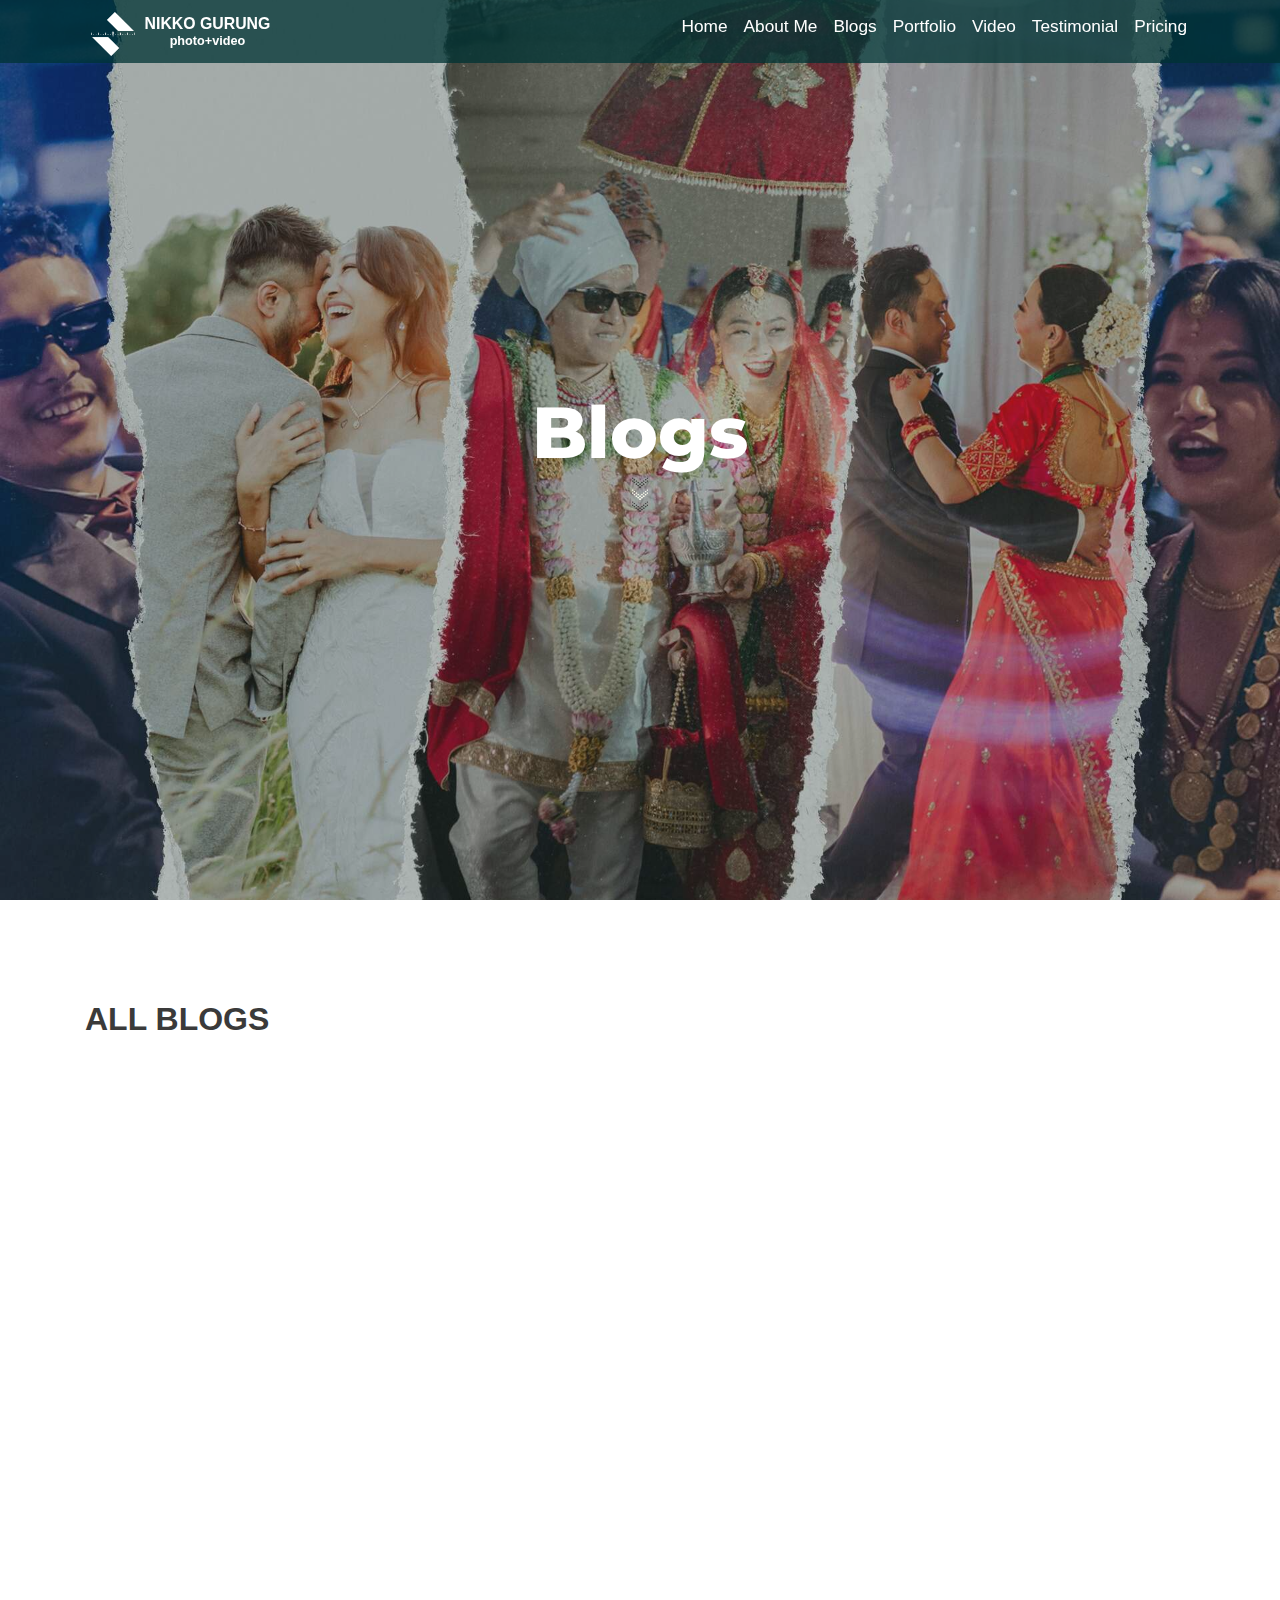
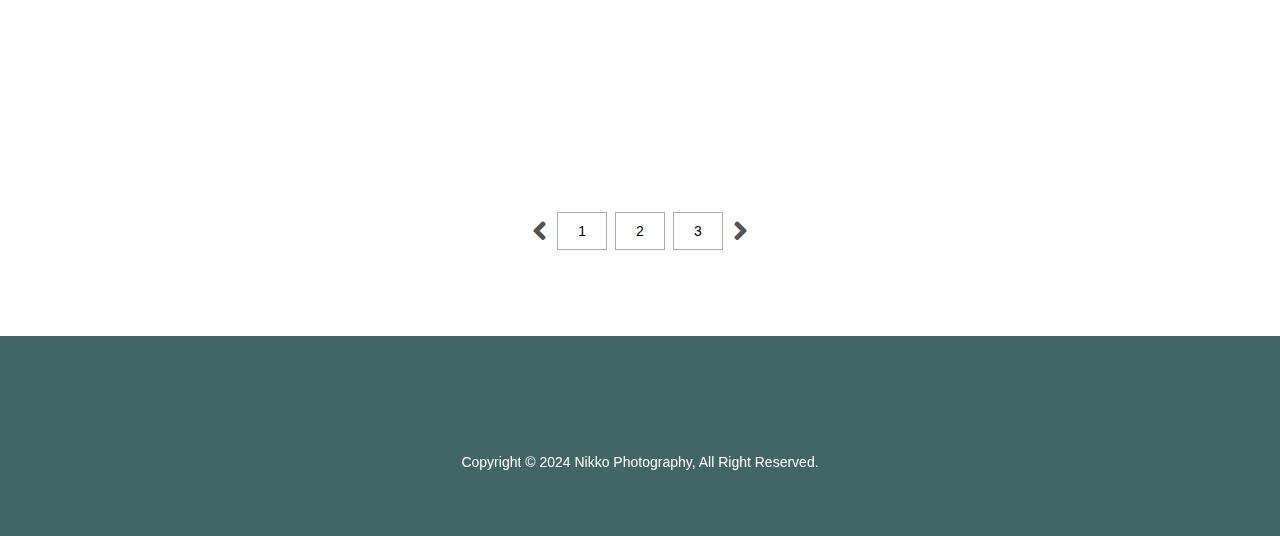
<file: blog.html>
<!DOCTYPE html>
<html lang="en">
	<head>
			<title>Nikko Gurung - Photography</title>
			<meta charset="utf-8">
			<meta http-equiv="X-UA-Compatible" content="IE=edge">
			<meta name="viewport" content="width=device-width, initial-scale=1">
			<meta name="description" content="Nikko Pratap Gurung - wedding photographer and videographer based in London.">
			<meta name="keywords" content="portfolio, wedding, nepalese, nepali, videographer, photographer, cv, personal resume, onepage, clean, modern">
			<meta name="author" content="Nikko Gurung">
			<!-- Favicon -->
			<link rel="shortcut icon" href="images/nikko-logo-white.png" type="image/x-icon">

			<!--Bootstrap css-->
			<link rel="stylesheet" href="css/bootstrap.css">

			<!--Font awesome css-->
			<link rel="stylesheet" href="css/font-awesome.min.css">
			<!-- Font Awesome Icons CSS -->
		<link rel='stylesheet' id='font-awesome'  href='css/fontawesome/css/font-awesome.min.css' type='text/css' media='all' />

			<!--Magnific popup css-->
			<link rel="stylesheet" href="css/magnific-popup.css">

			<!--Site main css-->
			<link rel="stylesheet" href="css/style.css">
			<link rel="stylesheet" href="css/style-update.css">
			<link rel="stylesheet" href="style-nikko-v1.css">

			<!--Animate css-->
			<link rel="stylesheet" href="css/animate.css">

			<!--Google Fonts link-->
			<link href="https://fonts.googleapis.com/css?family=Montserrat:400,500,600,700,800,900|Poppins:400,500,600" rel="stylesheet">

	</head>

	<body>

			<!--Navbar Start-->
			<nav class="navbar navbar-expand-md ">
					<div class="container">
							<!--Logo-->					
							<a href="./index.html">
								<div class="logo logo-5 logo-white" id="logo-cont">
								<img class="img-fluid" src="images/nikko-logo-white.png" alt="logo" width="139" height="90" id="logo-top">
								<p>NIKKO GURUNG <br><span> photo+video </span> </p>
								</div>
							</a>

							<div >

									<ul class="navbar-nav ml-auto">
										<li class="nav-item">
											<a class="nav-link" href="./index.html">Home</a>
										</li>
										<li class="nav-item">
											<a class="nav-link" href="./index.html#about-scroll">About Me</a>
										</li>
										<li class="nav-item">
											<a class="nav-link" href="./index.html#blog-scroll">Blogs</a>
										</li>
										<li class="nav-item">
											<a class="nav-link" href="./index.html#port-scroll">Portfolio</a>
										</li>
										<li class="nav-item">
											<a class="nav-link" href="./index.html#video-scroll">Video</a>
										</li>
										<li class="nav-item">
											<a class="nav-link" href="./index.html#test-scroll">Testimonial</a>
										</li>
										<li class="nav-item" >
											<a class="nav-link" href="./index.html#foot-scroll">Pricing</a>
										</li>
									</ul>
									<!-- mobile nav -->
									<div class="nav-flex-mobile">
										<div class="burger-menu">
											<span style="font-size:30px;cursor:pointer" onclick="openNav()">&#9776;</span>
										</div>
										<div id="myNav" class="overlay">
											<a href="javascript:void(0)" class="closebtn" onclick="closeNav()">&times;</a>
											<div class="overlay-content">				
													<a onclick="closeNav()" href="./index.html">Home</a>
													<a onclick="closeNav()" href="./index.html#about-scroll">About Me</a>
													<a onclick="closeNav()" href="./index.html#blog-scroll">Blogs</a>
													<a onclick="closeNav()" href="./index.html#port-scroll">Portfolio</a>
													<a onclick="closeNav()" href="./index.html#video-scroll">Video</a>
													<a onclick="closeNav()" href="./index.html#test-scroll">Testimonial</a>
													<a onclick="closeNav()" href="./index.html#foot-scroll">Pricing</a>
														<ul class="social-media">
															<li><a onclick="closeNav()" class="social-facebook" href="https://www.facebook.com/nikkogurungphotography" target="_blank"><i id="soc-icon" class="fab fa-facebook-f"></i></a></li>
															<li><a onclick="closeNav()" class="social-youtube" href="https://www.youtube.com/@nikkogurung3038/videos" target="_blank"><i id="soc-icon" class="fab fa-youtube"></i></a></li>
															<li><a onclick="closeNav()" class="social-instagram" href="https://www.instagram.com/nikkophotovideo/" target="_blank"><i id="soc-icon" class="fab fa-instagram"></i></a></li>
														</ul>
											</div>
										</div>
									</div>

							</div>
					</div>
			</nav>
			<!--Navbar End-->

			<!--Banner Section Start-->
			<section class="wave-primary" >
				<div class="top-single-bkg topsinglepage">
					<div class="topsingleimg" id="banner-img1"> <img src="images/blog/blog-wallpaper.jpg" alt="" width="1920" height="1080"></div>
					<div class="inner-desc">
						<div class="container">
							<h1 class="display-2 single-post-title">Blogs</h1>
							<img class="arrow-gif" src="./images/blog/arrow-gif.gif" alt="">
							
						</div>
					</div>
				</div>
				<svg id="adjustment-wave-new" class="wave" xmlns="http://www.w3.org/2000/svg" xmlns:xlink="http://www.w3.org/1999/xlink" x="0px" y="0px" viewBox="0 0 1400 100" preserveAspectRatio="none">
					<path d="M0,100c0,0,419-178,693-49.5S1400,0,1400,0v100H0z"/>
				</svg>
			</section>
			</section>
			<!--Banner Section End-->

		
		<!-- main section -->
		<div class="container" id="blog-scroll">
			<div class="portfolio-header">
				<h2 class="text-uppercase">All Blogs</h2>
			</div>
		<div class="blog-cont-1 wow fadeInUp" data-wow-delay="0.4s">
			<article class="blog-items-1">
				<div class="img-cont-1">
					<a href="./blogs/nishan-sweta.html"><img src="./images/blog/Nisha-Sweata-groomparty.jpg" alt="" style="max-width: 100%;"> </a>
				</div>
				<div class="text-item-blog-1">
					<h3><a href="./blogs/nishan-sweta.html">Nishan + Sweta</a></h3>
					<p class="photo-event-1">Reception (Groom's Party)</p>
				</div>
			</article>

			<article class="blog-items-1">
				<div class="img-cont-1">
					<a href="./blogs/sweta-nishan.html"><img src="./images/blog/sweta-nishan.jpg" alt="" style="max-width: 100%;"> </a>
				</div>
				<div class="text-item-blog-1">
					<h3><a href="./blogs/sweta-nishan.html">Sweta + Nishan</a></h3>
					<p class="photo-event-1">Reception (Bridal Party)</p>
				</div>
			</article>
			<article class="blog-items-1">
				<div class="img-cont-1">
					<a href="./blogs/aditiya-merina.html"><img src="./images/blog/Merina-Aditiya.jpg" alt="" style="max-width: 100%;"> </a>
				</div>
				<div class="text-item-blog-1">
					<h3><a href="./blogs/aditiya-merina.html">Merina + Aditiya</a></h3>
					<p class="photo-event-1">Registry Wedding</p>
				</div>
			</article>
			<article class="blog-items-1">
				<div class="img-cont-1">
					<a href="./blogs/lukesh-gayitri.html"><img src="./images/blog/Lukesh-Gayitri.jpg" alt="" style="max-width: 100%;"> </a>
				</div>
				<div class="text-item-blog-1">
					<h3><a href="./blogs/lukesh-gayitri.html">Lukesh & Gayitri</a></h3>
					<p class="photo-event-1">Multiple Occasions</p>
				</div>
			</article>
			<article class="blog-items-1">
				<div class="img-cont-1">
					<a href="./blogs/ashu-anuj.html"><img src="./images/blog/aashu-anuj.jpg" alt="" style="max-width: 100%;"> </a>
				</div>	
				<div class="text-item-blog-1">
					<h3><a href="./blogs/aditiya-merina.html">Aashu + Anooj</a></h3>
					<p class="photo-event-1">Mehendi/Haldi & Wedding</p>
			</div>	
			</article>
			<article class="blog-items-1">
				<div class="img-cont-1">
					<a href="./blogs/santosh-sanjivini.html"><img src="./images/blog/santosh-sanjivini.jpg" alt="" style="max-width: 100%;"> </a>
				</div>
				<div class="text-item-blog-1">
					<h3><a href="./blogs/santosh-sanjivini.html">Santosh & Sanjivini</a></h3>
						<p class="photo-event-1">Pregnancy Photo Session</p>
					</div>
			</article>
			<!-- <article class="blog-items-1">
				<div class="img-cont-1">
					<a href="./blog.html" target="_blank"><img src="./images/blog/blog-wallpaper.jpg" alt="" style="max-width: 100%;"> </a>
				</div>
				<div class="text-item-blog-1">
					<h3><a href="./blog.html" target="_blank">Blog update soon</a></h3>
					<p class="photo-event-1">Reception</p>
				</div>
			</article>

			<article class="blog-items-1">
				<div class="img-cont-1">
					<a href="./blog.html" target="_blank"><img src="./images/blog/blog-wallpaper.jpg" alt="" style="max-width: 100%;"> </a>
				</div>
				<div class="text-item-blog-1">
					<h3><a href="./blog.html" target="_blank">Blog update soon</a></h3>
					<p class="photo-event-1">Reception</p>
				</div>
			</article>

			<article class="blog-items-1">
				<div class="img-cont-1">
					<a href="./blog.html" target="_blank"><img src="./images/blog/blog-wallpaper.jpg" alt="" style="max-width: 100%;"> </a>
				</div>
				<div class="text-item-blog-1">
					<h3><a href="./blog.html" target="_blank">Blog update soon</a></h3>
					<p class="photo-event-1">Reception</p>
				</div>
			</article> -->

		</div>
		<div class="blog-pageno-cont" title="coming soon!!">
			<i id="page-change-prev" class='fas fa-angle-left'></i>
			<div class="blog-page-sel"><a class="main-button" href="blog.html">1</a></div>
			<div class="blog-page-sel"><a class="main-button" href="blog.html">2</a></div>
			<div class="blog-page-sel"><a class="main-button" href="blog.html">3</a></div>
			<i id="page-change-next" class='fas fa-angle-right'></i>
		</div>
	</div>

		<!-- main section edns -->
		
			<h2 class="text-left" style="color: white;">.</h2>
			<h2 class="text-left" style="color: white;">.</h2>
			<!-- <h2 class="text-left" style="color: white;">.</h2> -->

			<!--Footer Section Start-->
			<footer class="wave-footer">
					<div class="container">
							<div class="col-md-12">
									<ul class="social-icons">
											<li class="wow fadeInUp" data-wow-delay=".2s">
													<a href="https://www.facebook.com/nikkogurungphotography" target="_blank">
															<i class="fab fa-facebook"></i>
													</a>
											</li>
											<li class="wow fadeInUp" data-wow-delay=".4s">
													<a href="https://www.instagram.com/nikkophotovideo/" target="_blank">
															<i class="fab fa-instagram"></i>
													</a>
											</li>
											<li class="wow fadeInUp" data-wow-delay=".6s">
													<a href="https://www.youtube.com/@nikkogurung3038/videos" target="_blank">
															<i id="soc-icon" class="fab fa-youtube"></i>
													</a>
											</li>
									</ul>
							</div>
							<div class="col-md-12">
									<!--copyright-->
									<p>
											Copyright &copy; 2024 Nikko Photography, All Right Reserved.<br>
											<!-- Created By HarkeMite. -->
									</p>
							</div>
					</div>
					<!--Creative Background Wave-->
					<svg id="adjustment-wave-footer" class="wave" xmlns="http://www.w3.org/2000/svg" xmlns:xlink="http://www.w3.org/1999/xlink" x="0px" y="0px" viewBox="0 0 1400 100" preserveAspectRatio="none">
							<path d="M0,100c0,0,419-178,693-49.5S1400,0,1400,0v100H0z"/>
					</svg>
			</footer>
			<!--Footer Section End-->

			<!--JQuery js-->
			<script src="js/jquery.min.js"></script>
			<!--Bootstrap js-->
			<script src="js/bootstrap.min.js"></script>
			<!--Typed js-->
			<script src="js/typed.min.js"></script>
			<!--Isotope js-->
			<script src="js/isotope.pkgd.min.js"></script>
			<!--Wow js-->
			<script src="js/wow.min.js"></script>
			<!--FitText js-->
			<script src="js/jquery.fittext.js"></script>
			<!--Magnific popup js-->
			<script src="js/jquery.magnific-popup.min.js"></script>
			<!--Site main js-->
			<script src="js/main.js"></script>
			<!-- js -->
			<script src='js/jquery.js'></script>
			<script src='js/swiper.js'></script>
			<script src="js/port-swiper.js"></script>
			<script src="./js/photomodal.js"></script>
			<!-- MAIN JS -->
			<script src='js/init.js'></script>
	</body>
</html>
</file>
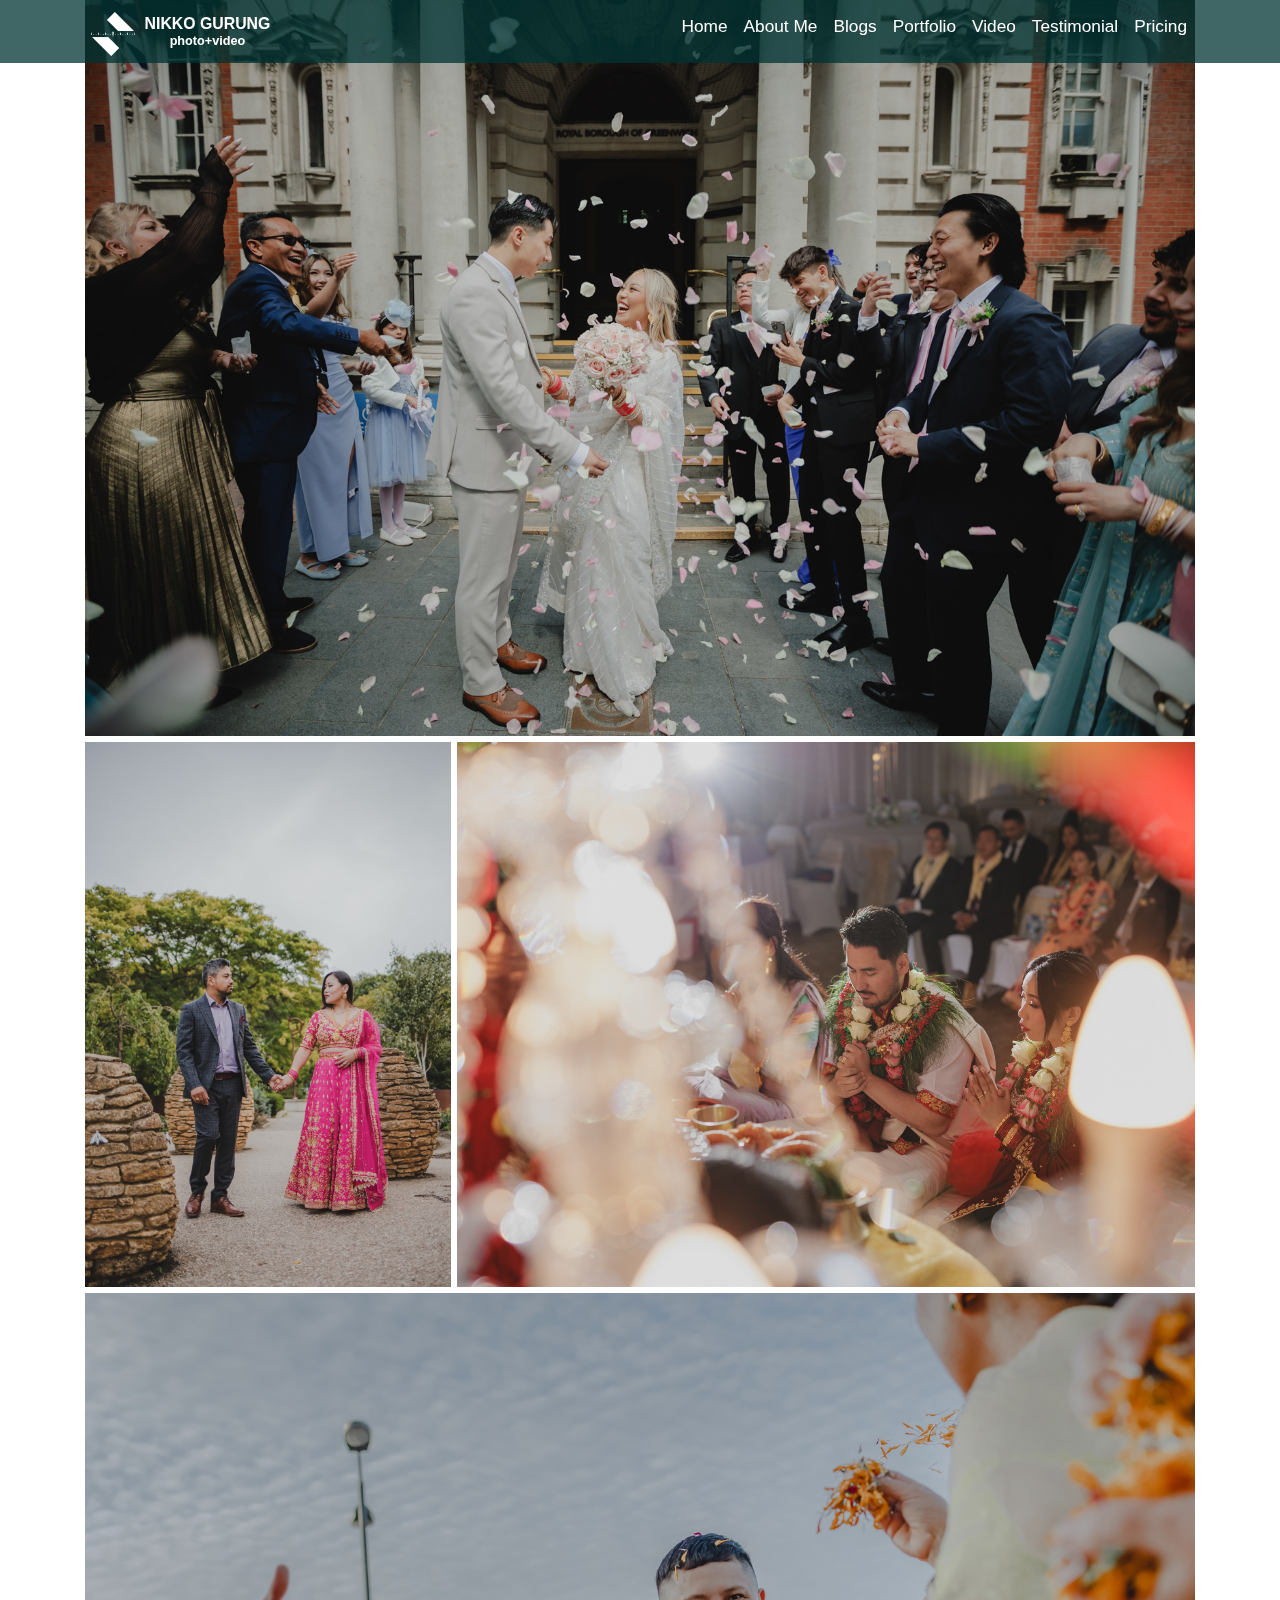
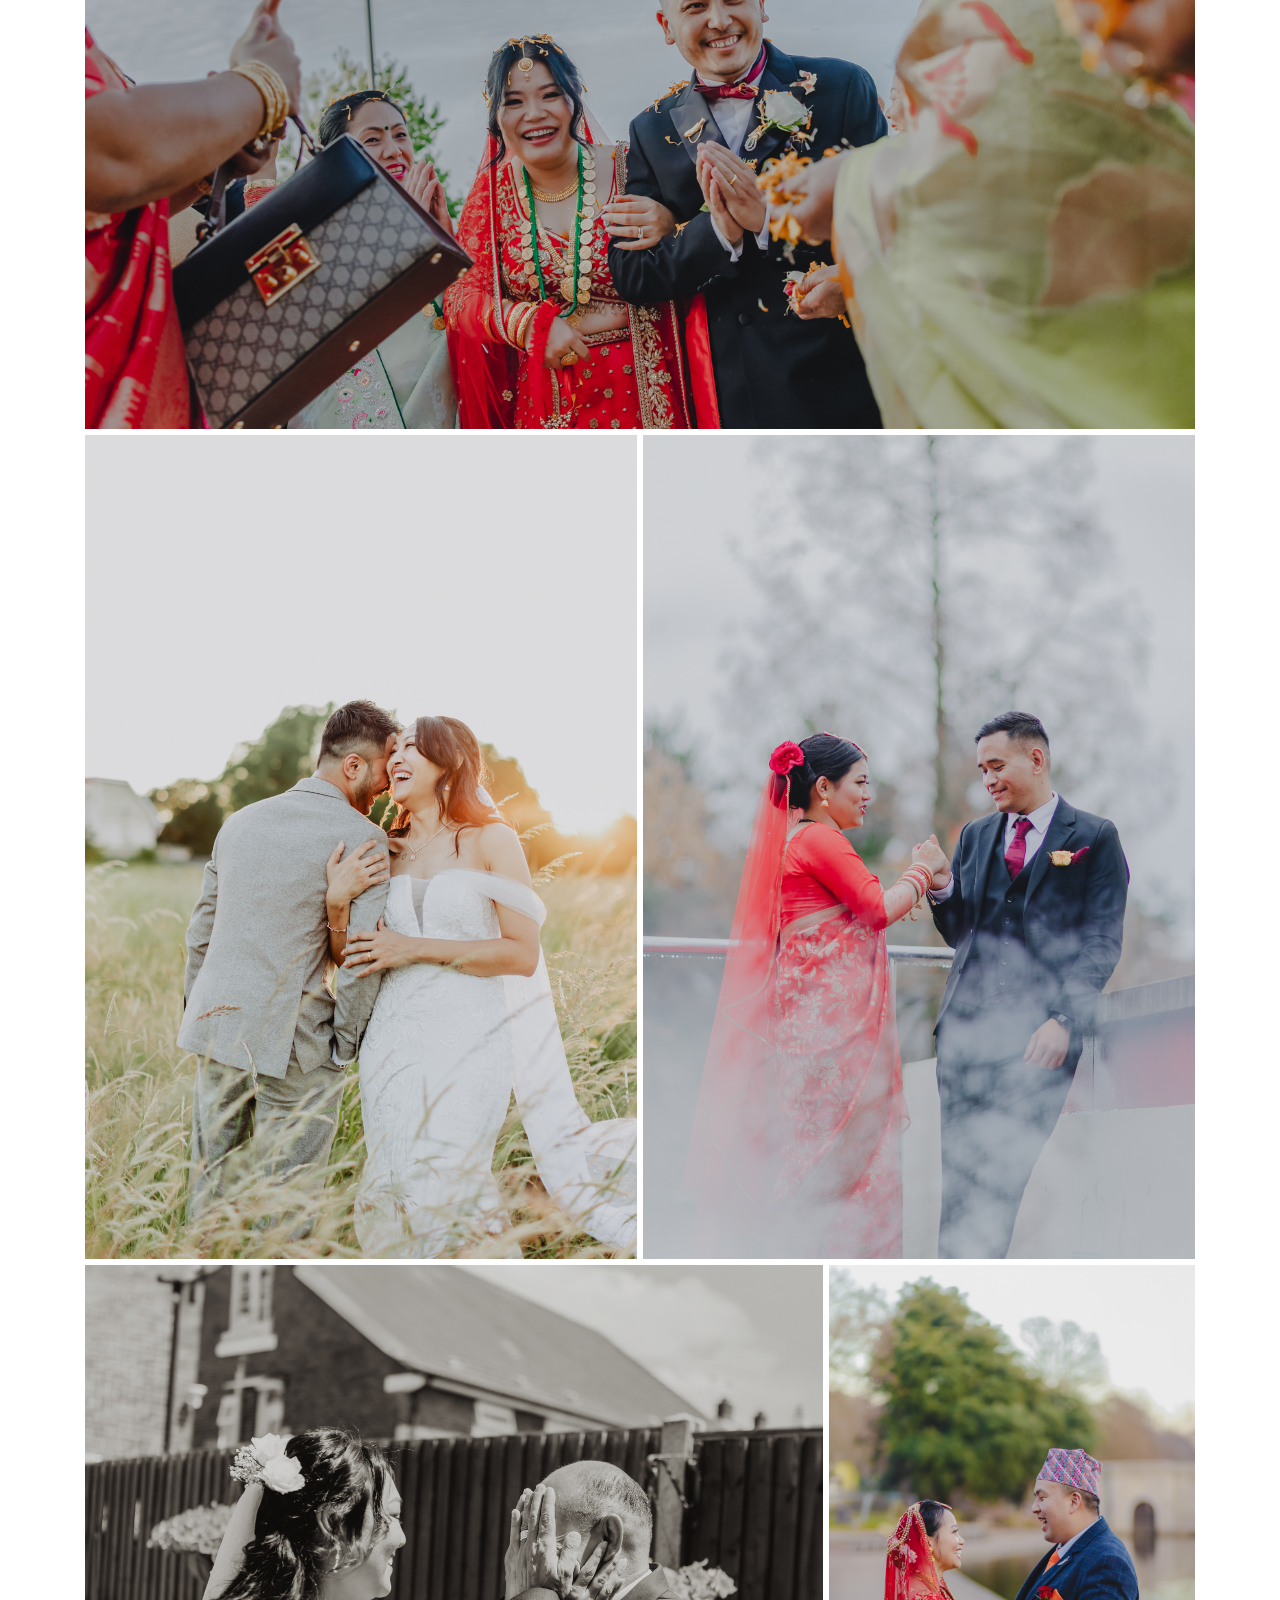
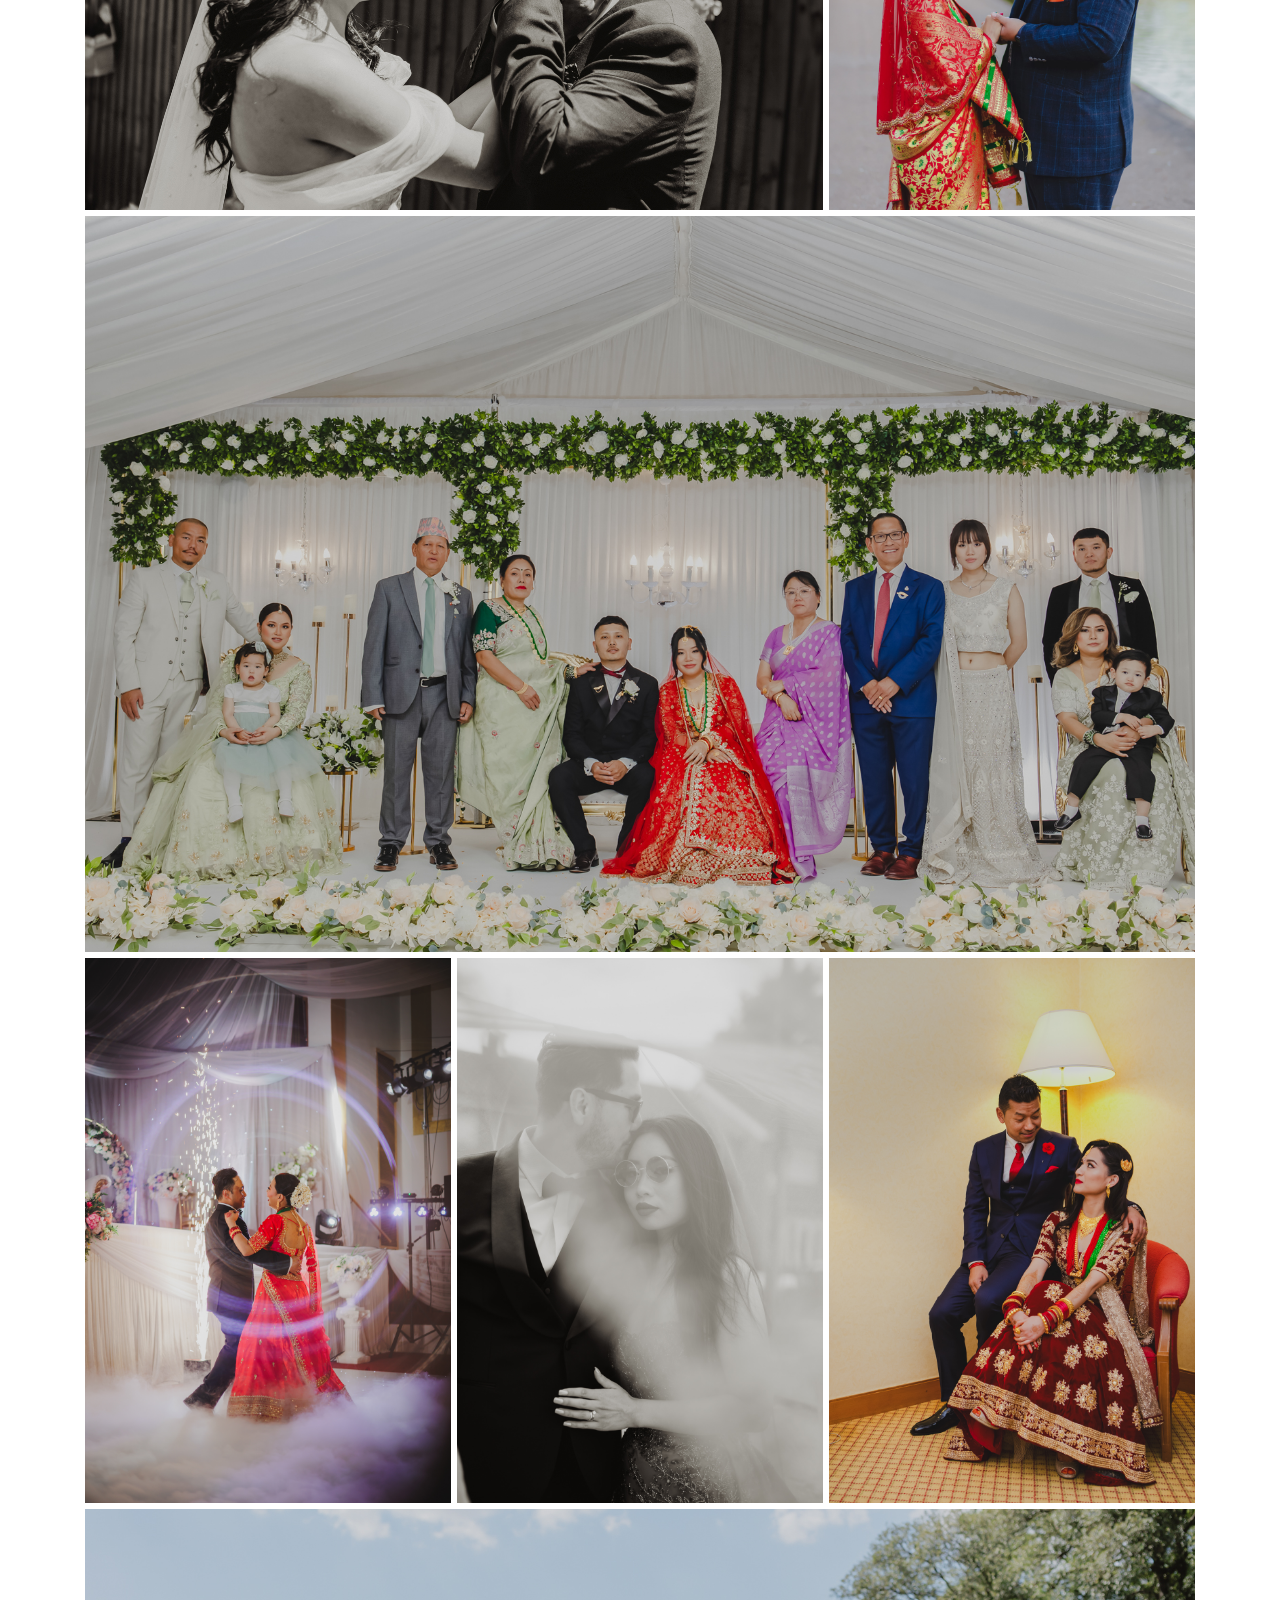
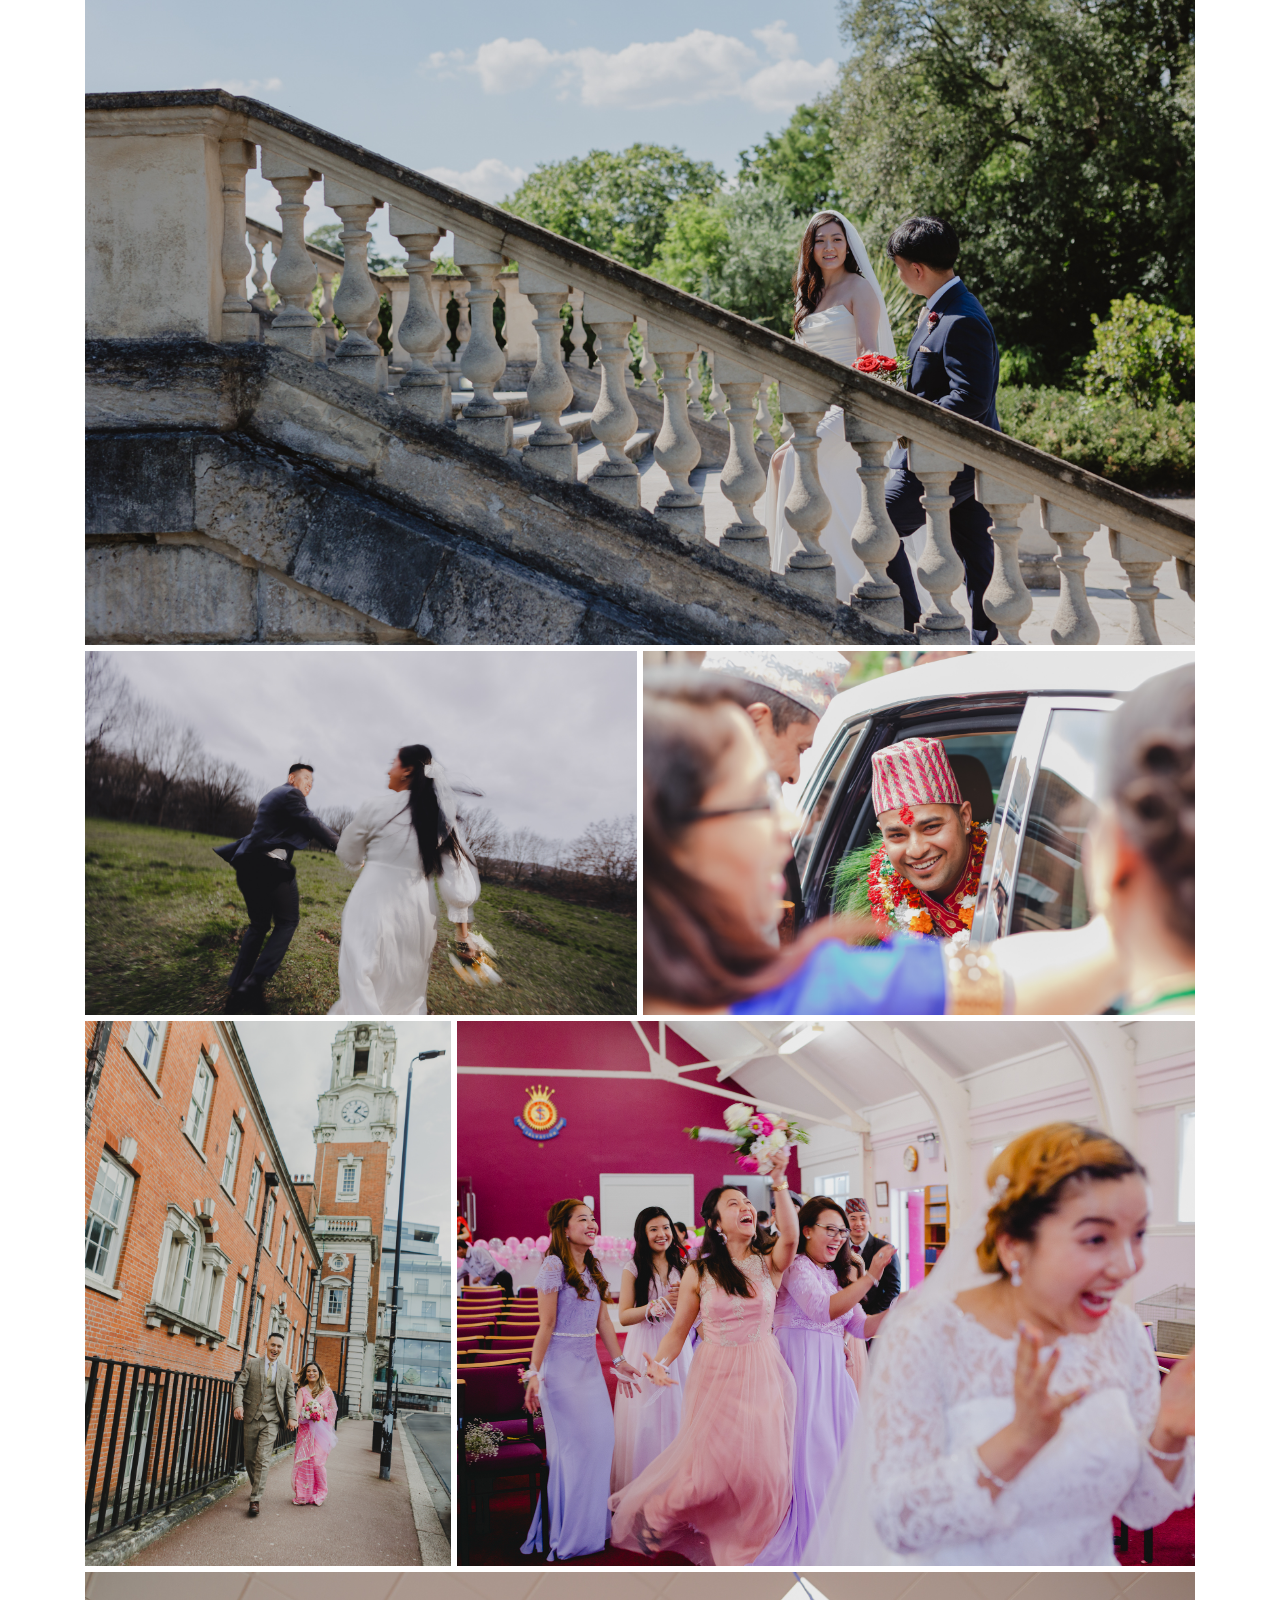
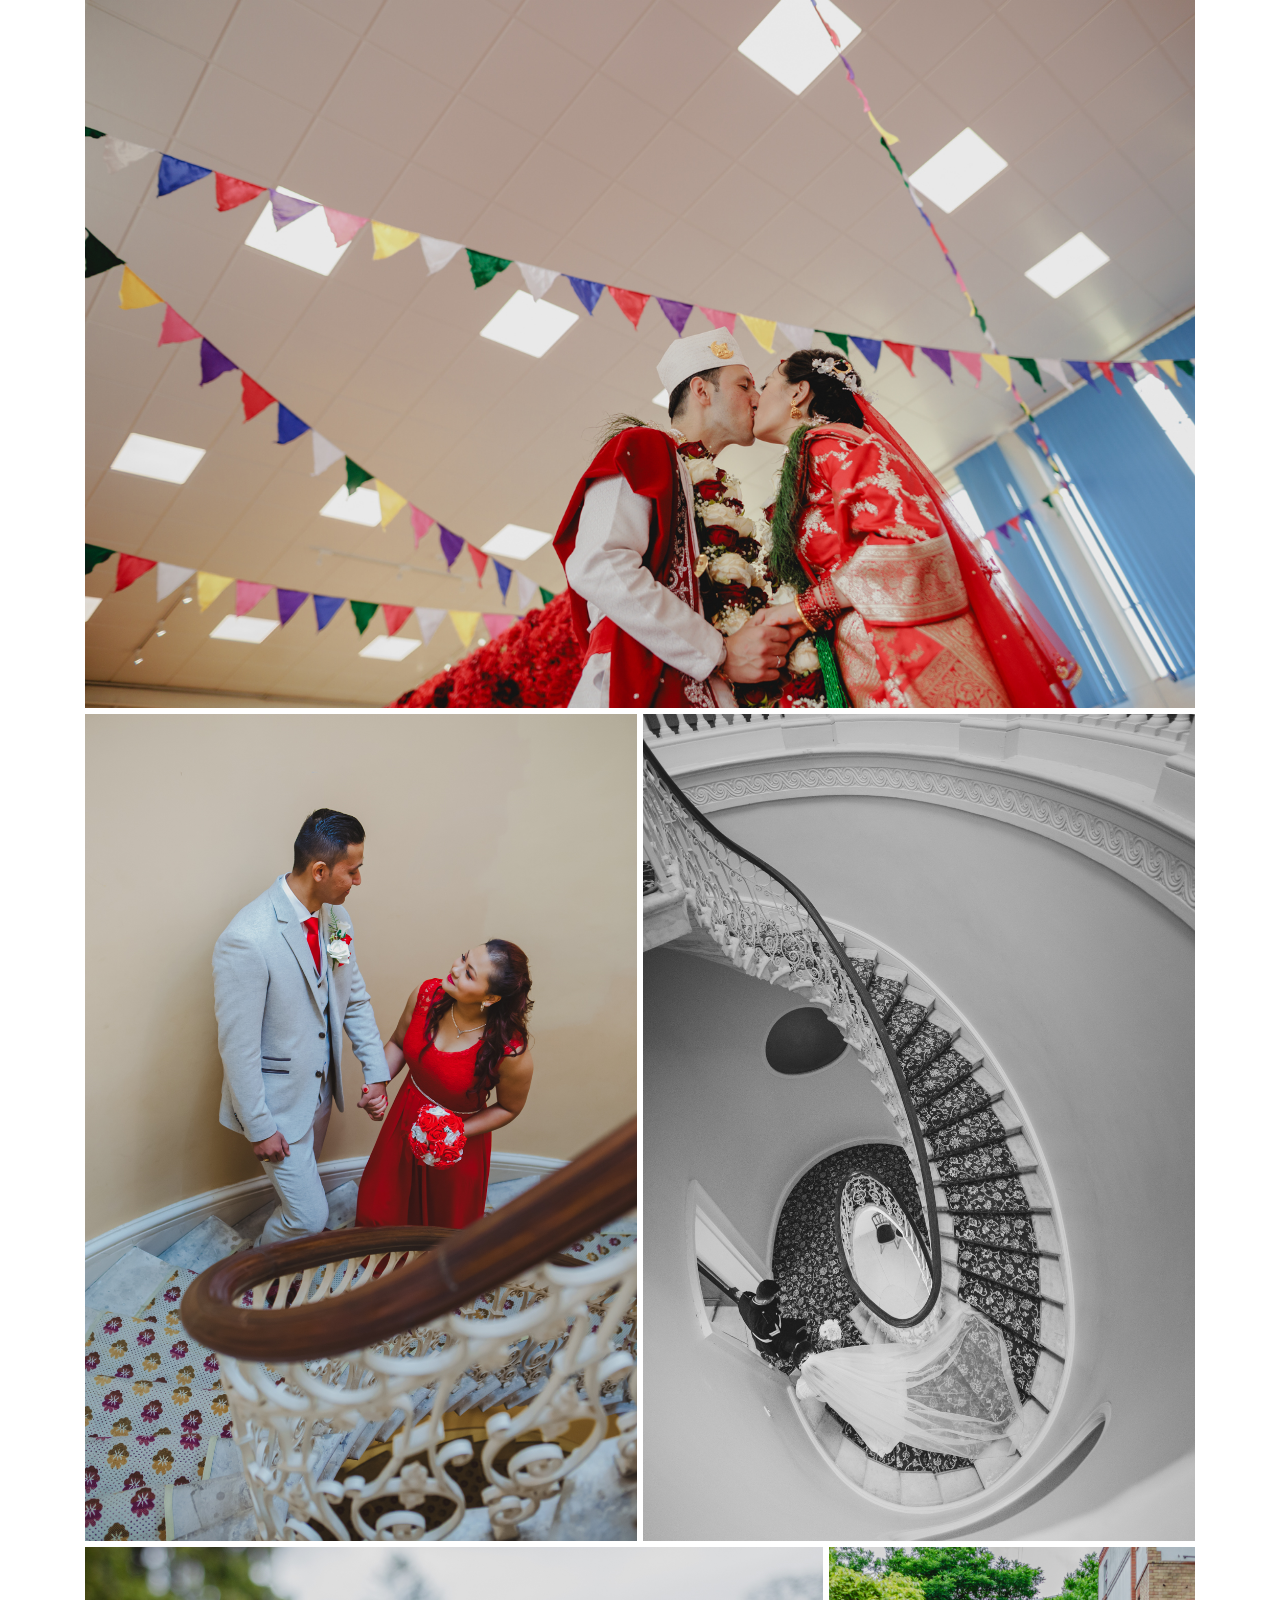
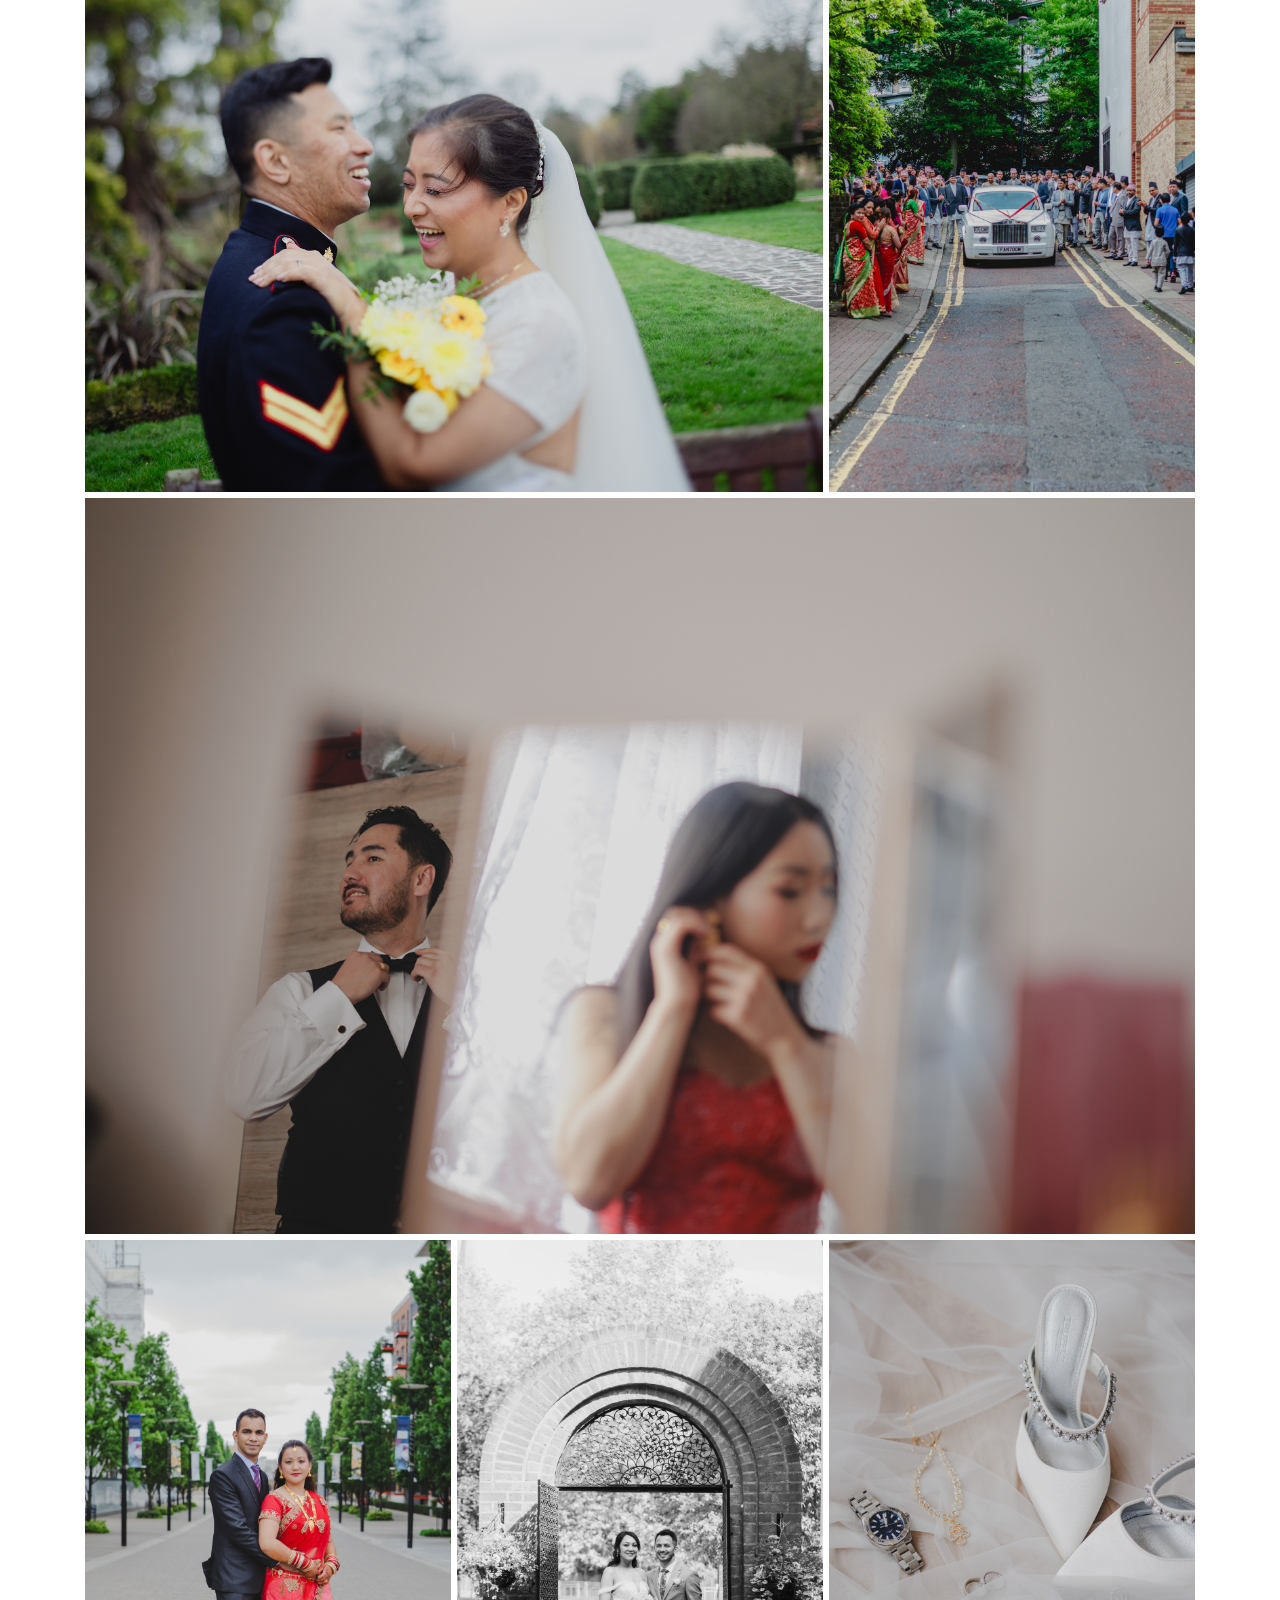
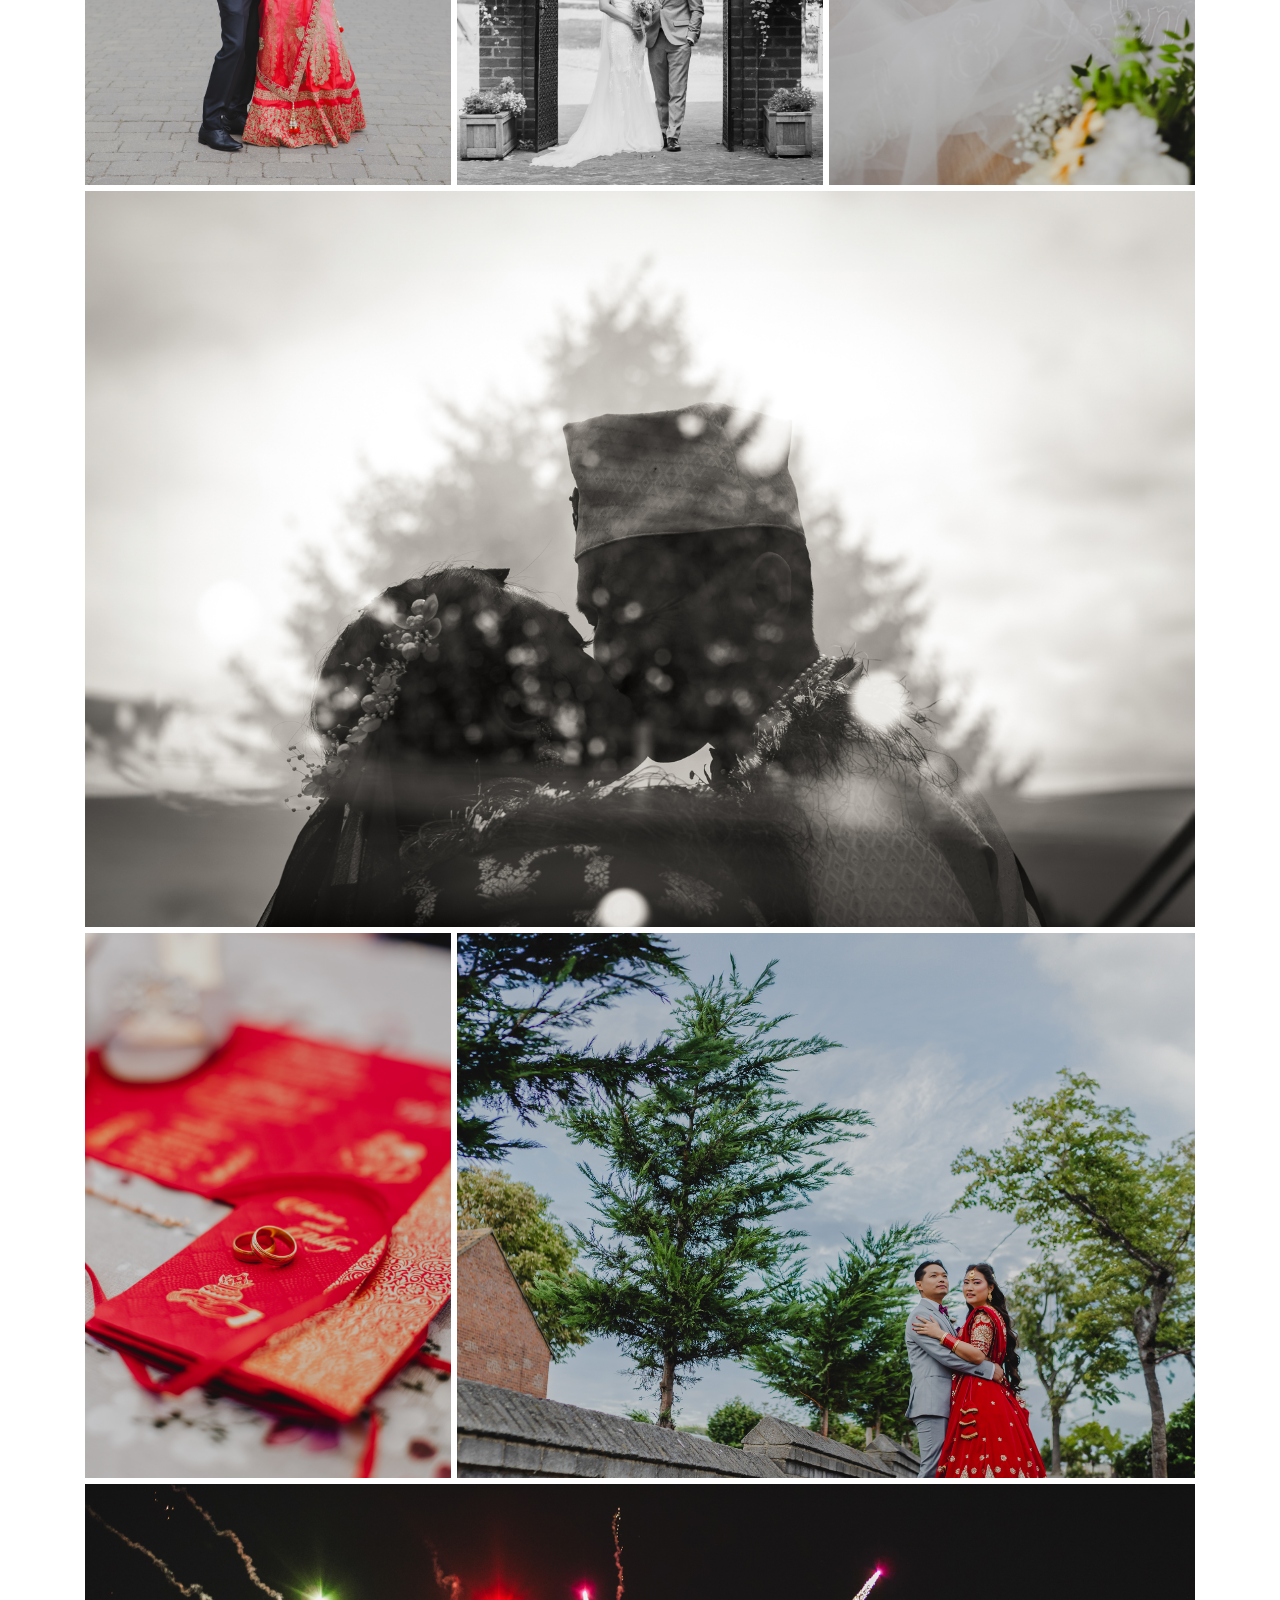
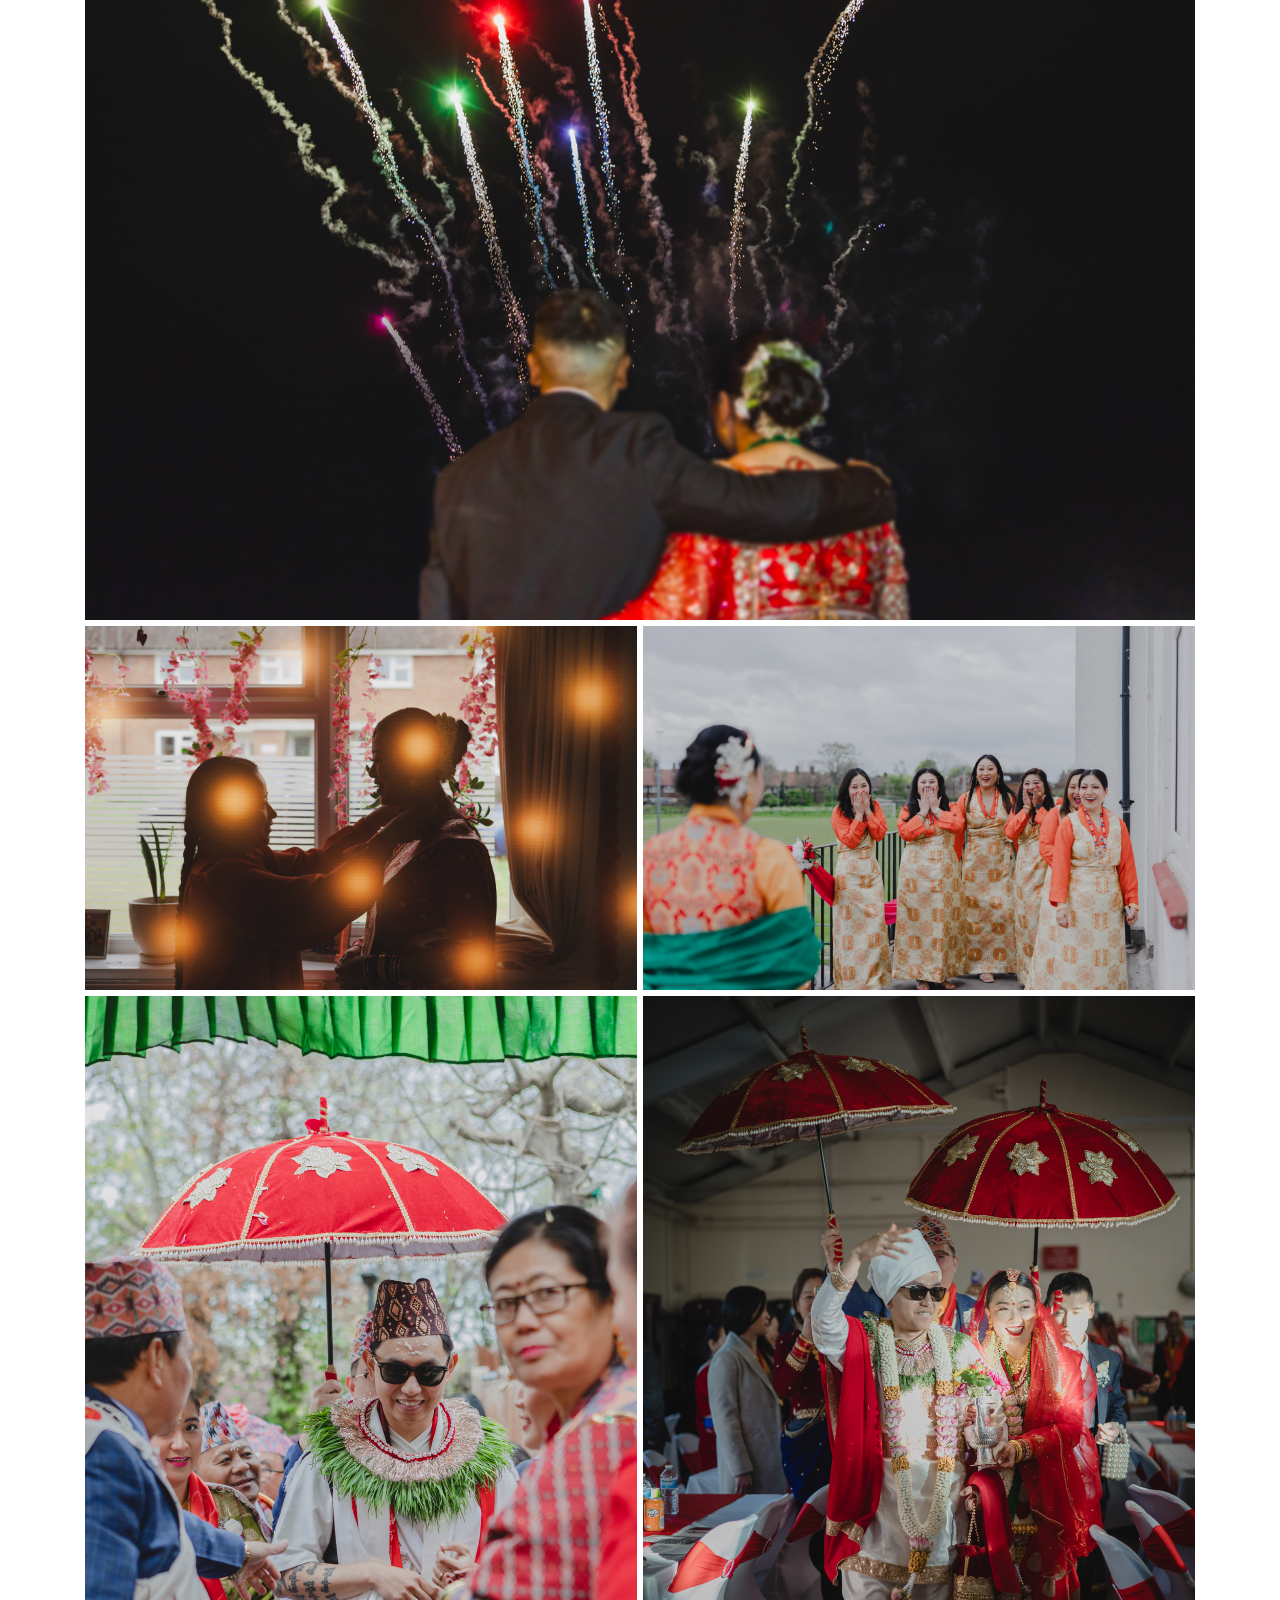
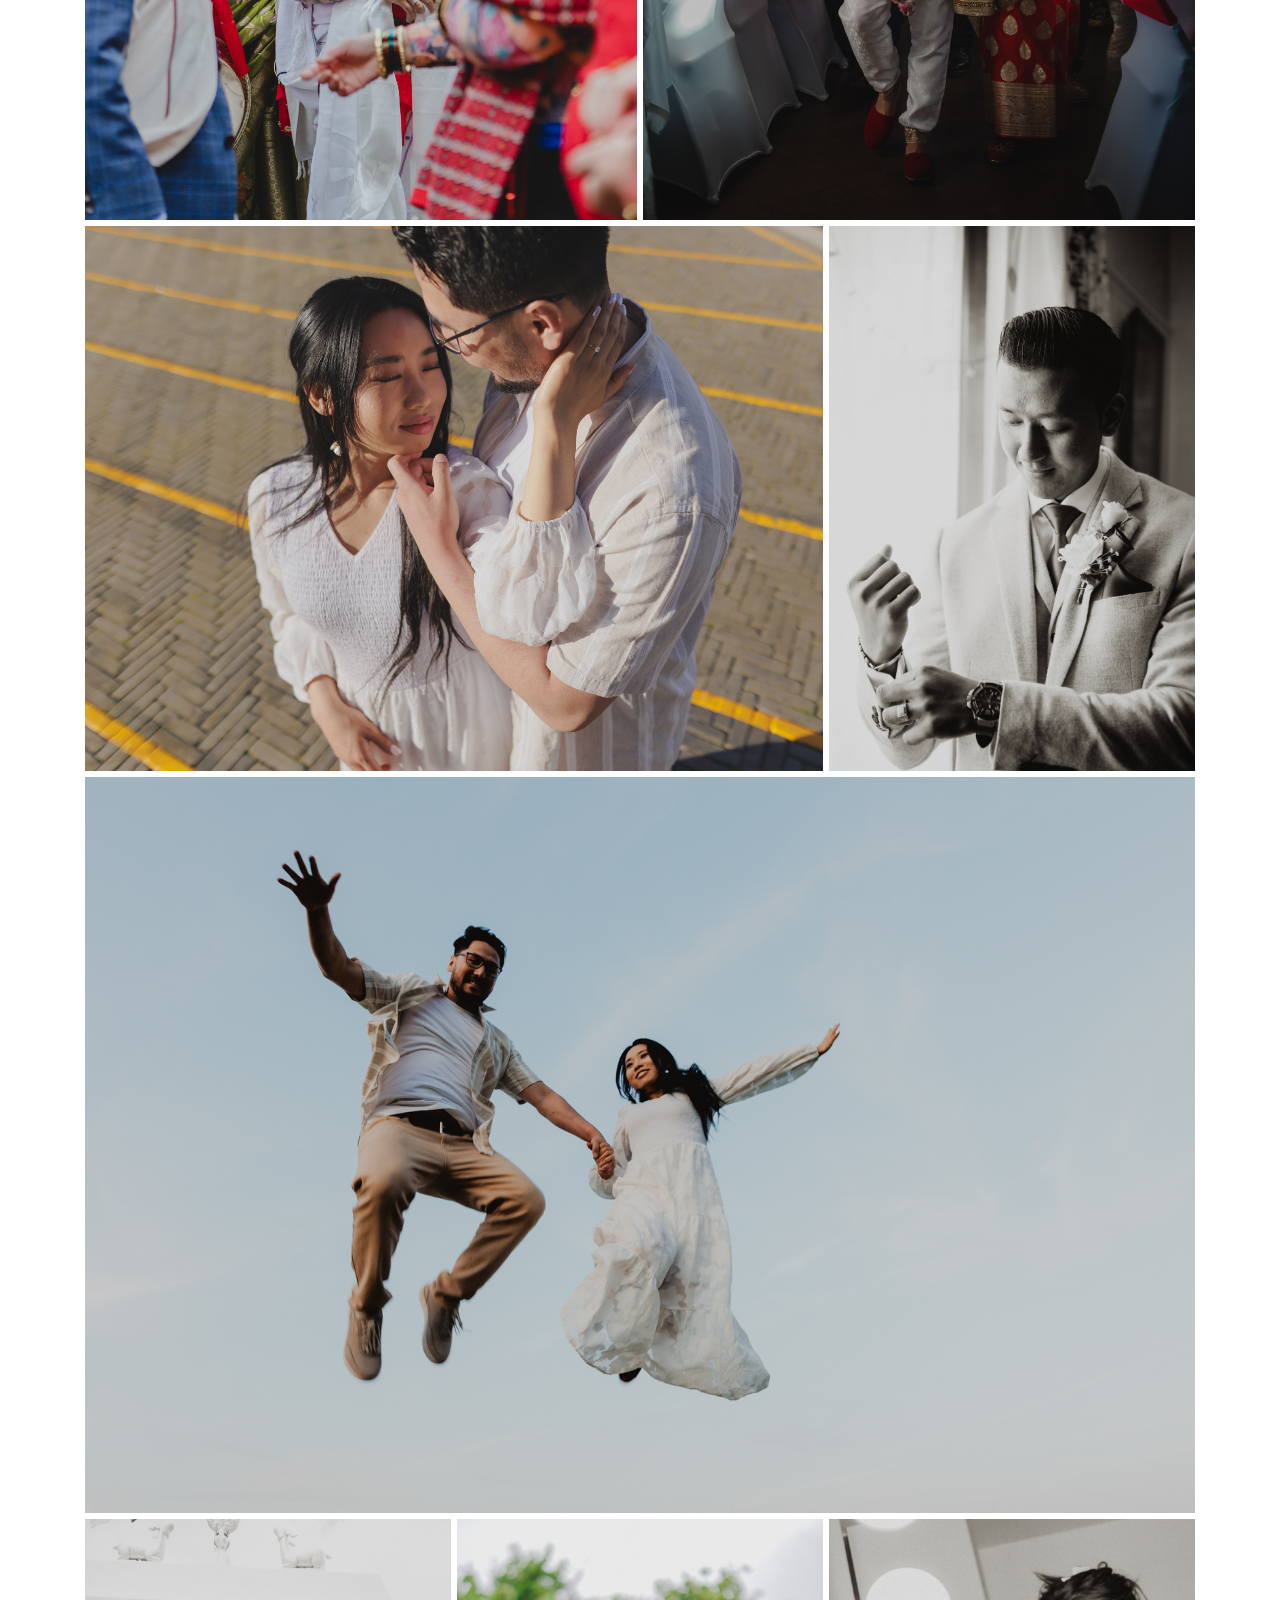
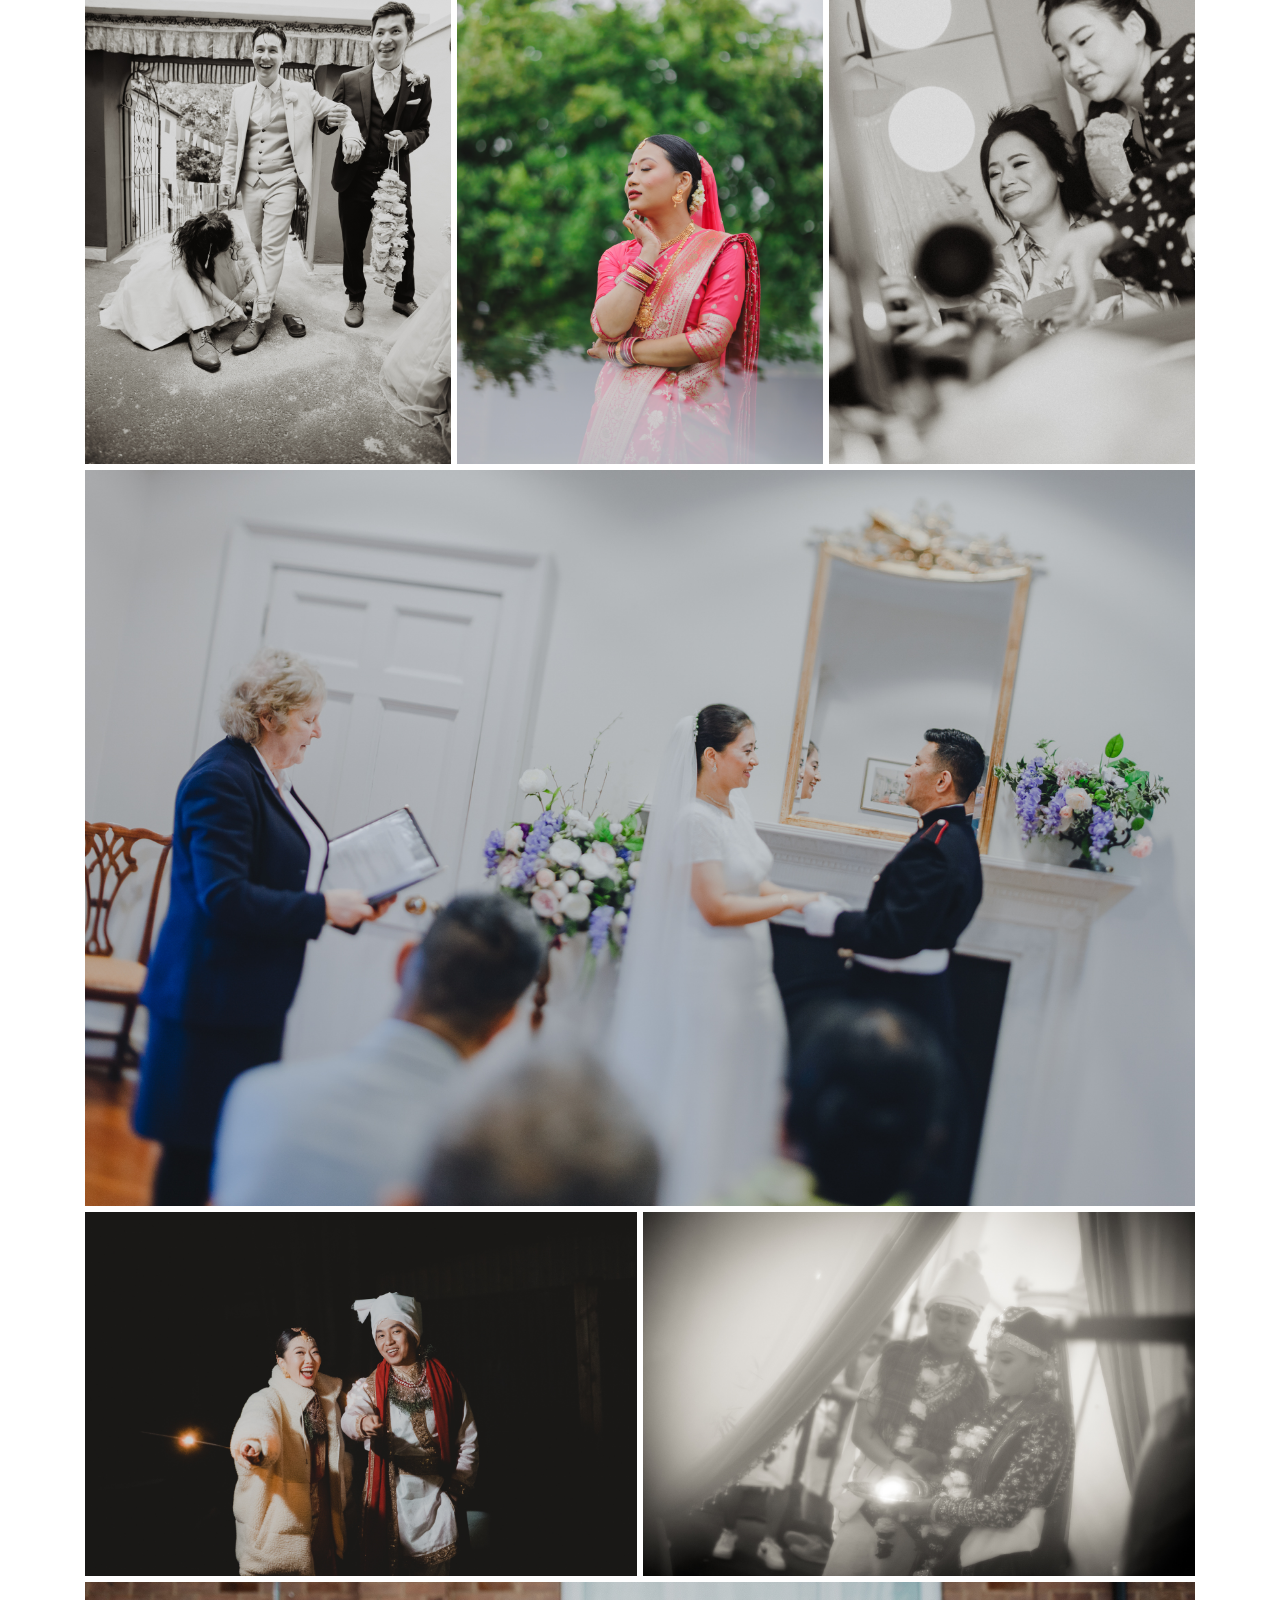
<file: portfolio.html>
<!DOCTYPE html>
<html lang="en">
<head>
		<title>Nikko Gurung - Photography</title>
		<meta charset="utf-8">
		<meta http-equiv="X-UA-Compatible" content="IE=edge">
		<meta name="viewport" content="width=device-width, initial-scale=1">
		<meta name="description" content="Nikko Pratap Gurung - wedding photographer and videographer based in London.">
		<meta name="keywords" content="portfolio, wedding, nepalese, nepali, videographer, photographer, cv, personal resume, onepage, clean, modern">
		<meta name="author" content="Nikko Gurung">
		<!-- Favicon -->
		<link rel="shortcut icon" href="images/nikko-logo-white.png" type="image/x-icon">

		<!--Bootstrap css-->
		<link rel="stylesheet" href="css/bootstrap.css">

		<!--Font awesome css-->
		<link rel="stylesheet" href="css/font-awesome.min.css">
		<!-- Font Awesome Icons CSS -->
		<link rel='stylesheet' id='font-awesome' href='css/fontawesome/css/font-awesome.min.css' type='text/css' media='all' />

		<!--Magnific popup css-->
		<link rel="stylesheet" href="css/magnific-popup.css">

		<!--Site main css-->
		<link rel="stylesheet" href="css/style.css">
		<link rel="stylesheet" href="css/style-update.css">
		<link rel="stylesheet" href="style-nikko-v1.css">

		<!--Animate css-->
		<link rel="stylesheet" href="css/animate.css">

		<!--Google Fonts link-->
		<link href="https://fonts.googleapis.com/css?family=Montserrat:400,500,600,700,800,900|Poppins:400,500,600" rel="stylesheet">

</head>

	<body>
		<!--Navbar Start-->
		<nav class="navbar navbar-expand-md">
				<div class="container">
						<!--Logo-->					
						<a href="./index.html">
							<div class="logo logo-5 logo-white" id="logo-cont">
							<img class="img-fluid" src="images/nikko-logo-white.png" alt="logo" width="139" height="90" id="logo-top">
							<p>NIKKO GURUNG <br><span> photo+video </span> </p>
							</div>
						</a>

						<div >

								<ul class="navbar-nav ml-auto">
										<li class="nav-item">
											<a class="nav-link" href="./index.html">Home</a>
										</li>
										<li class="nav-item">
											<a class="nav-link" href="./index.html#about-scroll">About Me</a>
										</li>
										<li class="nav-item">
											<a class="nav-link" href="./index.html#blog-scroll">Blogs</a>
										</li>
										<li class="nav-item">
											<a class="nav-link" href="./index.html#port-scroll">Portfolio</a>
										</li>
										<li class="nav-item">
											<a class="nav-link" href="./index.html#video-scroll">Video</a>
										</li>
										<li class="nav-item">
											<a class="nav-link" href="./index.html#test-scroll">Testimonial</a>
										</li>
										<li class="nav-item" >
											<a class="nav-link" href="./index.html#foot-scroll">Pricing</a>
										</li>
								</ul>
								<!-- mobile nav -->
								<div class="nav-flex-mobile">
									<div class="burger-menu">
										<span style="font-size:30px;cursor:pointer" onclick="openNav()">&#9776;</span>
									</div>
									<div id="myNav" class="overlay">
										<a href="javascript:void(0)" class="closebtn" onclick="closeNav()">&times;</a>
										<div class="overlay-content">				
											<a onclick="closeNav()" href="./index.html">Home</a>
											<a onclick="closeNav()" href="./index.html#about-scroll">About Me</a>
											<a onclick="closeNav()" href="./index.html#blog-scroll">Blogs</a>
											<a onclick="closeNav()" href="./index.html#port-scroll">Portfolio</a>
											<a onclick="closeNav()" href="./index.html#video-scroll">Video</a>
											<a onclick="closeNav()" href="./index.html#test-scroll">Testimonial</a>
											<a onclick="closeNav()" href="./index.html#foot-scroll">Pricing</a>
													<ul class="social-media">
														<li><a onclick="closeNav()" class="social-facebook" href="https://www.facebook.com/nikkogurungphotography" target="_blank"><i id="soc-icon" class="fab fa-facebook-f"></i></a></li>
														<li><a onclick="closeNav()" class="social-youtube" href="https://www.youtube.com/@nikkogurung3038/videos" target="_blank"><i id="soc-icon" class="fab fa-youtube"></i></a></li>
														<li><a onclick="closeNav()" class="social-instagram" href="https://www.instagram.com/nikkophotovideo/" target="_blank"><i id="soc-icon" class="fab fa-instagram"></i></a></li>
													</ul>
										</div>
									</div>
								</div>

						</div>
				</div>
		</nav>
		<!--Navbar End-->

		<!-- main section -->
		<div class="gallery container" style="margin-bottom: 60px;">

			<!-- tall port -->
			<!-- <img class="grid-tall-port" src="./images/portfolio/proto-05.jpg" alt="l" /> -->		
			<!-- big land -->
			<img class="grid-land" src="./images/portfolio/proto-12.jpg" alt="" />
			<!--sm port & md land -->
			<img class="grid-sm-port-l" src="./images/portfolio/proto-07.jpg" alt="" />
			<img class="grid-md-land-r" src="./images/portfolio/proto-08.jpg" alt="" />
			<!-- big land -->
			<img class="grid-land" src="./images/portfolio/proto-10.jpg" alt="" />
			<!-- md port & md port -->
			<img class="grid-md-port-l" src="./images/portfolio/proto-02.jpg" alt="" />				
			<img class="grid-md-port-r" src="./images/portfolio/proto-04.jpg" alt="" />
			<!-- md land & sm port -->
			<img class="grid-md-land-l" src="./images/portfolio/proto-51.jpg" alt="" />				
			<img class="grid-sm-port-r" src="./images/portfolio/proto-05.jpg" alt="" />
			<!-- big land -->
			<img class="grid-land" src="./images/portfolio/proto-52.jpg" alt="" />
			<!-- port triplet -->
			<img class="grid-sm-port-l" src="./images/portfolio/proto-13.jpg" alt="" />				
			<img class="grid-sm-port-m" src="./images/portfolio/proto-14.jpg" alt="" />
			<img class="grid-sm-port-r" src="./images/portfolio/proto-17.jpg" alt="" />

			<!-- big land -->
			<img class="grid-land" src="./images/portfolio/proto-06.jpg" alt="" />
			<!-- sm land & sm land-->
			<img class="grid-sm-land-l" src="./images/portfolio/proto-46.jpg" alt="" />				
			<img class="grid-sm-land-r" src="./images/portfolio/proto-48.jpg" alt="" />
			<!--sm port & md land -->
			<img class="grid-sm-port-l" src="./images/portfolio/proto-11.jpg" alt="" />
			<img class="grid-md-land-r" src="./images/portfolio/proto-09.jpg" alt="" />
			<!-- big land -->
			<img class="grid-land" src="./images/portfolio/proto-01.jpg" alt="" />
			<!-- md port & md port -->
			<img class="grid-md-port-l" src="./images/portfolio/proto-16.jpg" alt="" />				
			<img class="grid-md-port-r" src="./images/portfolio/proto-18.jpg" alt="" />
			<!-- md land & sm port -->
			<img class="grid-md-land-l" src="./images/portfolio/proto-03.jpg" alt="" />				
			<img class="grid-sm-port-r" src="./images/portfolio/proto-23.jpg" alt="" />
			<!-- big land -->
			<img class="grid-land" src="./images/portfolio/proto-15.jpg" alt="" />
			<!-- port triplet -->
			<img class="grid-sm-port-l" src="./images/portfolio/proto-25.jpg" alt="" />				
			<img class="grid-sm-port-m" src="./images/portfolio/proto-20.jpg" alt="" />
			<img class="grid-sm-port-r" src="./images/portfolio/proto-29.jpg" alt="" />

			<!-- big land -->
			<img class="grid-land" src="./images/portfolio/proto-21.jpg" alt="" />
			<!--sm port & md land -->
			<img class="grid-sm-port-l" src="./images/portfolio/proto-30.jpg" alt="" />
			<img class="grid-md-land-r" src="./images/portfolio/proto-19.jpg" alt="" />
			<!-- big land -->
			<img class="grid-land" src="./images/portfolio/proto-47.jpg" alt="" />
			<!-- sm land & sm land-->
			<img class="grid-sm-land-l" src="./images/portfolio/proto-44.jpg" alt="" />				
			<img class="grid-sm-land-r" src="./images/portfolio/proto-45.jpg" alt="" />
			<!-- md port & md port -->
			<img class="grid-md-port-l" src="./images/portfolio/proto-40.jpg" alt="" />				
			<img class="grid-md-port-r" src="./images/portfolio/proto-42.jpg" alt="" />
			<!-- md land & sm port -->
			<img class="grid-md-land-l" src="./images/portfolio/proto-22.jpg" alt="" />				
			<img class="grid-sm-port-r" src="./images/portfolio/proto-50.jpg" alt="" />
			<!-- big land -->
			<img class="grid-land" src="./images/portfolio/proto-49.jpg" alt="" />
			<!-- port triplet -->
			<img class="grid-sm-port-l" src="./images/portfolio/proto-35.jpg" alt="" />				
			<img class="grid-sm-port-m" src="./images/portfolio/proto-38.jpg" alt="" />
			<img class="grid-sm-port-r" src="./images/portfolio/proto-37.jpg" alt="" />

			<!-- big land -->
			<img class="grid-land" src="./images/portfolio/proto-43.jpg" alt="" />
			<!-- sm land & sm land-->
			<img class="grid-sm-land-l" src="./images/portfolio/proto-41.jpg" alt="" />				
			<img class="grid-sm-land-r" src="./images/portfolio/proto-39.jpg" alt="" />
			<!-- big land -->
			<img class="grid-land" src="./images/portfolio/proto-33.jpg" alt="" />
			<!-- md port & md port -->
			<img class="grid-md-port-l" src="./images/portfolio/proto-20.jpg" alt="" />				
			<img class="grid-md-port-r" src="./images/portfolio/proto-18.jpg" alt="" />
			<!-- big land -->
			<img class="grid-land" src="./images/portfolio/proto-31.jpg" alt="" />
			<!-- md land & sm port -->
			<img class="grid-md-land-l" src="./images/portfolio/proto-27.jpg" alt="" />				
			<img class="grid-sm-port-r" src="./images/portfolio/proto-29.jpg" alt="" />
			<!-- big land -->
			<img class="grid-land" src="./images/portfolio/proto-36.jpg" alt="" />


		</div>
		<!-- main section end -->

		<!--Footer Section Start-->
		<footer class="wave-footer">
				<div class="container">
						<div class="col-md-12">
								<ul class="social-icons">
									<li class="wow fadeInUp" data-wow-delay=".2s">
										<a href="https://www.facebook.com/nikkogurungphotography" target="_blank">
												<i class="fab fa-facebook"></i>
										</a>
								</li>
								<li class="wow fadeInUp" data-wow-delay=".4s">
										<a href="https://www.instagram.com/nikkophotovideo/" target="_blank">
												<i class="fab fa-instagram"></i>
										</a>
								</li>
								<li class="wow fadeInUp" data-wow-delay=".6s">
										<a href="https://www.youtube.com/@nikkogurung3038/videos" target="_blank">
												<i id="soc-icon" class="fab fa-youtube"></i>
										</a>
								</li>
								</ul>
						</div>
						<div class="col-md-12">
								<!--copyright-->
								<p>
										Copyright &copy; 2024 Nikko Photography, All Right Reserved.<br>
										<!-- Created By HarkeMite. -->
								</p>
						</div>
				</div>
				<!--Creative Background Wave-->
				<svg class="wave" id="adjustment-wave-footer" xmlns="http://www.w3.org/2000/svg" xmlns:xlink="http://www.w3.org/1999/xlink" x="0px" y="0px" viewBox="0 0 1400 100" preserveAspectRatio="none">
						<path d="M0,100c0,0,419-178,693-49.5S1400,0,1400,0v100H0z"/>
				</svg>
		</footer>
		<!--Footer Section End-->

		<!--JQuery js-->
		<script src="js/jquery.min.js"></script>
		<!--Bootstrap js-->
		<script src="js/bootstrap.min.js"></script>
		<!--Typed js-->
		<script src="js/typed.min.js"></script>
		<!--Isotope js-->
		<script src="js/isotope.pkgd.min.js"></script>
		<!--Wow js-->
		<script src="js/wow.min.js"></script>
		<!--FitText js-->
		<script src="js/jquery.fittext.js"></script>
		<!--Magnific popup js-->
		<script src="js/jquery.magnific-popup.min.js"></script>
		<!--Site main js-->
		<script src="js/main.js"></script>
		<!-- js -->
		<script src='js/jquery.js'></script>
		<script src='js/swiper.js'></script>
		<script src="js/port-swiper.js"></script>
		<script src="./js/photomodal.js"></script>
		<!-- MAIN JS -->
		<script src='js/init.js'></script>
	</body>
</html>
</file>
<file: css/style.css>
/************* CSS Styles ************************
    Template Name: Adrian - Personal Portfolio Template
    Author: cosmos-themes
    Version: 2.0
    Copyright 2018
****************************************/


/*=========================================

            Table of Content
            1. Body and Core Css
            2. Preloader
            3. Navbar
            4. Home Banner Section
            5. About Section
            6. Services Section
            7. Portfolio Section
            8. Blog Section
            9. Contact Section
            10. Footer
            11. Blog Banner Section
            12. Blog Post Page Main Area
            13. Site Mobile Responsive
            14. Particles Background

===========================================*/


/*============ 1. Body and Core Css ============*/

* {
    margin: 0;
    padding: 0;
}

html {
    height: 100%;
}

body {
    font-family: "Poppins", sans-serif;
}

h1,
h2,
h3,
h4,
h5 {
    font-family: "Montserrat", sans-serif;
}

h2 {
    font-weight: 700;
}

h3,
h4,
h5,
h6 {
    font-weight: 600;
}

p {
    color: #748182;
    line-height: 28px;
}

a {
    color: #000;
}

a:hover {
    text-decoration: none;
}

a:hover,
a:focus {
    outline: none;
}

ul {
    list-style: none;
    margin: 0;
    padding: 0;
}

/* img {
    max-width: 100%;
    height: auto;
} */

section {
    overflow: hidden;
}


/*Margins*/

.padtop-20 {
    padding-top: 20px;
}
.padtop-40 {
    padding-top: 40px;
}
.padtop-60 {
    padding-top: 60px;
}
.padtop-90 {
    padding-top: 90px;
}
.padbtm-20 {
    padding-bottom: 20px;
}
.padbtm-40 {
    padding-bottom: 40px;
}
.padbtm-60 {
    padding-bottom: 60px;
}
.padbtm-90 {
    padding-bottom: 90px;
}
.martop-20 {
    margin-top: 20px;
}
.martop-40 {
    margin-top: 40px;
}
.martop-60 {
    margin-top: 60px;
}
.marbtm-20 {
    margin-bottom: 20px;
}
.marbtm-40 {
    margin-bottom: 40px;
}
.marbtm-60 {
    margin-bottom: 60px;
}

.main-button {
    text-decoration: none;
    border: 1px solid #aaa;
    color: #000;
    padding: 10px 20px;
    font-size: 14px;
    text-transform: uppercase;
    -webkit-transition: all .5s ease;
    -o-transition: all .5s ease;
    transition: all .5s ease;
    background-color: transparent;
}

.main-button:hover {
    border: 1px solid rgba(0, 51, 51, 0.75) ;
    background: rgba(0, 51, 51, 0.75) ;
    color: #fff;
    text-decoration: none;
}

.main-button:hover,
.main-button:focus {
    outline: none;
}

.main-button.success {
    border-color: #28a745;
    color: #28a745;
}

.main-button.success:hover {
    background-color: #28a745;
    color: #fff;
}

.main-button.error {
    border-color: #dc3545;
    color: #dc3545;
}

.main-button.error:hover {
    background-color: #dc3545;
    color: #fff;
}

.wave {
    position: absolute;
    width: 100%;
    height: 50px;
    bottom: 0;
    left: 0;
    fill: #fff;
    z-index: 1;
    visibility: hidden;
}

.wave-primary {
    position: relative;
}

.wave-primary .wave {
    fill: #fff;
    display: block;
    visibility: visible;
}

.wave-secondary {
    position: relative;
}

.wave-secondary .wave {
    fill: #f3f3f3;
    visibility: visible;
}

.wave-footer {
    position: relative;
}

.wave-footer .wave {
    fill: #111;
    visibility: visible;
    top: 0;
    -webkit-transform: translateY(-100%);
    -ms-transform: translateY(-100%);
    transform: translateY(-100%);
}


/*============ 2. Preloader ============*/


/*============ 3 .Navbar ============*/

.navbar {
    padding-top: 1%;
    padding-bottom: 10px;
    font-size: .90rem;
    position: absolute;
    top: 0;
    left: 0;
    width: 100%;
    z-index: 99;

}


.navbar .navbar-toggler {
    border: none;
}

.navbar .navbar-toggler:focus,
.navbar .navbar-toggler:hover {
    outline: none;
}

.navbar .navbar-nav .back-button {
    color: #fff;
}

.navbar-scroll-fixed {
    padding-top: 4px;
    padding-bottom: 4px;
    position: fixed;
    background-color: rgba(0, 51, 51, 0.75) !important;
    -webkit-box-shadow: 0 1px 70px rgba(0, 0, 0, 0.5);
    box-shadow: 0 1px 70px rgba(0, 0, 0, 0.5);
    -webkit-transition: all .5s ease;
    -o-transition: all .5s ease;
    transition: all .5s ease;
}

.navbar-scroll-fixed .navbar-nav .back-button {
    color: #000;
}


/*============ Home Page ============*/


/*============ 4. Home Banner Section ============*/

/*Banner Section*/
#banner {
    background-position: top center;
    -webkit-background-size: cover;
    background-size: cover;
    position: relative;
    background-attachment: fixed;
}

#banner:before {
    content: " ";
    position: absolute;
    top: 0;
    left: 0;
    width: 100%;
    height: 100%;
    background-color: #000;
    opacity: 0.4;
    z-index: 1;
}

#banner .banner-text {
    text-align: center;
    position: absolute;
    z-index: 2;
    top: 50%;
    width: 100%;
    -webkit-transform: translateY(-50%);
    -ms-transform: translateY(-50%);
    transform: translateY(-50%);
}

#banner .banner-text h1 {
    font-weight: 800;
    color: #fff;
    font-size: 60px;
    line-height: 100px;
    letter-spacing: 2px;
}

#banner .banner-text #typed {
    color: #fff;
    font-size: 32px;
    font-weight: 500;
}


/*Animations*/

/*Typed Cursor Blink*/

.typed-cursor {
    opacity: 1;
    -webkit-animation: blink 0.7s infinite;
    animation: blink 0.7s infinite;
    font-size: 35px;
    font-weight: 900;
    color: #fff;
}

@keyframes blink {
    0% {
        opacity: 1;
    }
    50% {
        opacity: 0;
    }
    100% {
        opacity: 1;
    }
}

@-webkit-keyframes blink {
    0% {
        opacity: 1;
    }
    50% {
        opacity: 0;
    }
    100% {
        opacity: 1;
    }
}


/*============ 5. About Section ============*/

#about {
    padding-top: 120px;
    padding-bottom: 160px;
}

#about .about-info-container {
    background-color: #f3f3f3;
    margin-top: 20px;
    padding-top: 40px;
    padding-bottom: 40px;
    -webkit-box-shadow: 0 1px 3px rgba(0, 0, 0, 0.1), 0 1px 2px rgba(0, 0, 0, 0.01);
    box-shadow: 0 1px 3px rgba(0, 0, 0, 0.1), 0 1px 2px rgba(0, 0, 0, 0.01);
    -webkit-transition: all 0.3s cubic-bezier(0.25, 0.8, 0.25, 1);
    -o-transition: all 0.3s cubic-bezier(0.25, 0.8, 0.25, 1);
    transition: all 0.3s cubic-bezier(0.25, 0.8, 0.25, 1);
}

#about .about-info-container:hover {
    -webkit-box-shadow: 0 10px 25px rgba(0, 0, 0, 0.1), 0 10px 10px rgba(0, 0, 0, 0.01);
    box-shadow: 0 10px 25px rgba(0, 0, 0, 0.1), 0 10px 10px rgba(0, 0, 0, 0.01);
}

#about .about-info-container .about-info {
    text-align: right;
    padding-right: 50px;
}

#about .about-info-container .about-info .info-item img {
    width: 100px;
    -webkit-border-radius: 90px;
    border-radius: 90px;
    border: 5px solid #fff;
    margin-bottom: 20px;
}

#about .about-info-container .about-info .info-item p {
    margin-bottom: 10px;
}

#about .about-info-container .about-info .info-item span {
    font-family: "Montserrat", sans-serif;
    font-weight: 500;
    color: #000;
}

#about .about-info-container .about-skills {
    padding-left: 50px;
}

#about .about-info-container .about-skills h3 {
    font-weight: 700;
    margin-bottom: 20px;
}

#about .about-info-container .about-skills .progress-box {
    margin-bottom: 20px;
}

#about .about-info-container .about-skills .progress-box p {
    text-transform: uppercase;
    font-family: "Montserrat", sans-serif;
    font-weight: 500;
    font-size: 14px;
    margin-bottom: 10px;
    color: #000;
}

#about .about-info-container .about-skills .progress-box .progress {
    -webkit-border-radius: 0;
    border-radius: 0;
    height: 2px;
}

#about .about-info-container .about-skills .progress-box .progress .progress-bar {
    background-color: #616161;
    -webkit-transition: width 1.5s ease;
    -o-transition: width 1.5s ease;
    transition: width 1.5s ease;
    width: 0;
}


/*============ 6. Services Section ============*/

#services {
    padding-top: 120px;
    padding-bottom: 110px;
}

#services .services-item {
    text-align: center;
    padding: 30px 20px;
    background-color: #f2f2f2;
    margin-bottom: 50px;
    -webkit-box-shadow: 0 1px 3px rgba(0, 0, 0, 0.1);
    box-shadow: 0 1px 3px rgba(0, 0, 0, 0.1);
    -webkit-transition: all 0.3s cubic-bezier(0.25, 0.8, 0.25, 1);
    -o-transition: all 0.3s cubic-bezier(0.25, 0.8, 0.25, 1);
    transition: all 0.3s cubic-bezier(0.25, 0.8, 0.25, 1);
}

#services .services-item:hover {
    -webkit-box-shadow: 0 14px 28px rgba(0, 0, 0, 0.1);
    box-shadow: 0 14px 28px rgba(0, 0, 0, 0.1);
}

#services .services-item .fa {
    margin-bottom: 20px;
}

#services .services-item h3 {
    font-family: "Poppins", sans-serif;
    font-size: 18px;
    font-weight: 500;
    margin-bottom: 15px;
}


/*============ 7. Portfolio Section ============*/

#portfolio {
    padding-top: 120px;
    padding-bottom: 130px;
    background-color: #f2f2f2;
}

.portfolio-header .portfolio-filter {
    padding-top: 5px;
}

.portfolio-header .portfolio-filter ul {
    margin: auto;
    display: inline-block;
    padding-left: 0px;
}

.portfolio-header .portfolio-filter ul li {
    float: left;
    color: #748182;
    list-style: none;
    margin-right: 10px;
    cursor: pointer;
    font-size: 15px;
}

.portfolio-header .portfolio-filter ul li.sel-item {
    color: #000 !important;
    font-weight: bold;
}

.portfolio-header .portfolio-filter ul li li:last-child {
    margin-right: 0;
}

.portfolio-items .single-item {
    margin-bottom: 30px;
}

.portfolio-items .single-item .popup {
    position: relative;
    width: 100%;
    height: 100%;
    display: block;
    overflow: hidden;
}

.portfolio-items .single-item .popup img {
    width: 100%;
    -webkit-transition: -webkit-transform .5s ease-in-out;
    transition: -webkit-transform .5s ease-in-out;
    -o-transition: transform .5s ease-in-out;
    transition: transform .5s ease-in-out;
    transition: transform .5s ease-in-out, -webkit-transform .5s ease-in-out;
}

.portfolio-items .single-item .popup:after {
    content: " ";
    position: absolute;
    top: 0;
    left: 0;
    width: 100%;
    height: 100%;
    z-index: 3;
    -webkit-transition: background-color .6s ease-in-out;
    -o-transition: background-color .6s ease-in-out;
    transition: background-color .6s ease-in-out;
}

.portfolio-items .single-item .popup:hover:after {
    background-color: rgba(0, 0, 0, 0.5);
}

.portfolio-items .single-item .popup:hover img {
    -webkit-transform: scale(1.2);
    -ms-transform: scale(1.2);
    transform: scale(1.2);
}


/*============ 8. Blog Section ============*/

#blog {
    background-color: #f2f2f2;
    padding-top: 60px;
    padding-bottom: 80px;
}

.blog-post {
    color: #000;
    margin-bottom: 40px;
}

.blog-post:hover {
    color: #000;
    text-decoration: none;
}

.blog-post .post-image {
    position: relative;
}

.blog-post .post-image img {
    width: 100%;
}

.blog-post .post-image:before {
    content: "";
    width: 100%;
    height: 100%;
    position: absolute;
    top: 0;
    left: 0;
    background-color: #000;
    opacity: .3;
    z-index: 1;
    -webkit-transition: opacity .2s ease-in-out;
    -o-transition: opacity .2s ease-in-out;
    transition: opacity .2s ease-in-out;
}

.blog-post .post-image:hover:before {
    opacity: 0;
}

.blog-post .post-title {
    font-size: 18px;
    line-height: 25px;
    padding-top: 30px;
    padding-bottom: 15px;
    margin-bottom: 0;
}

.blog-post .post-body {
    font-size: 15px;
    line-height: 25px;
}

.blog-post .post-meta {
    font-size: 13px;
    font-weight: 400;
    color: #b8b8b8;
    float: right;
}

.blog-post .post-meta span {
    color: #000;
    font-weight: 600;
}

.view-more-button {
    text-align: center;
    margin-top: 20px;
}

.view-more-button a {
    display: inline-block;
}


/*============ 9. Contact Section ============*/

#contact {
    padding-top: 120px;
    padding-bottom: 160px;
}

#contact h2 {
    margin-bottom: 30px;
    text-transform: uppercase;
    font-size: 24px;
}

#contact .contact-item h4 {
    font-weight: 600;
    margin-bottom: 6px;
    font-size: 14px;
    line-height: 21px;
}

#contact .contact-item p {
    font-size: 14px;
    line-height: 24px;
}

#contact form .form-group {
    margin-bottom: 24px;
}

#contact form .form-group .form-control {
    font-size: 14px;
    -webkit-box-shadow: none;
    box-shadow: none;
    -webkit-border-radius: 0;
    border-radius: 0;
    background-color: transparent;
    border: 0;
    border-bottom: 1px solid #cccccc;
    height: 52px;
    -webkit-transition: all .4s ease;
    -o-transition: all .4s ease;
    transition: all .4s ease;
}

#contact form .form-group textarea.form-control {
    height: auto;
}

#contact form .form-group .con-error {
    border-color: red;
}

#contact form .form-control:hover,
#contact form .form-control:active,
#contact form .form-control:focus {
    -webkit-box-shadow: none;
    -moz-webkit-box-shadow: none;
    box-shadow: none;
    border-color: #666666;
}


/*============ 10. Footer ============*/

footer {
    padding-top: 60px;
    padding-bottom: 60px;
    background-color: rgba(0, 51, 51, 0.75);
    text-align: center;
}

footer ul.social-icons {
    padding: 0;
    margin: 0;
    list-style-type: none;
}

footer ul.social-icons li {
    display: inline-block;
    margin: 0 15px;
}

footer ul.social-icons li:first-child {
    margin-left: 0;
}

footer ul.social-icons li:last-child {
    margin-right: 0;
}

footer ul.social-icons li a {
    color: #ffffff;
    font-size: 16px;
    -webkit-transition: all .4s ease;
    -o-transition: all .4s ease;
    transition: all .4s ease;
}

footer ul.social-icons li a:hover {
    color: #fff;
}

footer p {
    color: #ffffff;
    margin: 24px 0 0 0;
    font-size: 14px;
}


/*============ Blog And Single-Blog Page ============*/

/*============ 11. Blog Post Page Banner ============*/

.blog-banner {
    padding: 150px 0;
    text-align: center;
    background-color: #111;
    color: #fff;
}

.blog-banner h1 {
    font-size: 46px;
    color: #fff;
    text-transform: capitalize;
    font-weight: 700;
    margin-top: 0;
    margin-bottom: 17px;
}

.blog-banner .bread-crumb a {
    color: #fff;
}


/*============ 12. Blog Post Page Main Area ============*/

#blog-posts-area,
#single-blog-area {
    background-color: #f2f2f2;
    padding: 100px 0;
}

.blog-featured-image {
    overflow: hidden;
    max-height: 400px;
}

.blog-meta span {
    font-size: 13px;
    text-transform: uppercase;
    margin-right: 15px;
}

.blog-content {
    margin-top: 12px;
}

#blog-posts-area .single-blog,
#single-blog-area .single-blog-details {
    padding: 30px;
    margin-bottom: 50px;
    background-color: #fff;
}

#blog-posts-area .single-blog h2,
#single-blog-area .single-blog-details h2 {
    margin: 20px 0 5px;
    font-size: 24px;
    font-weight: 600;
}

#blog-posts-area .pagination {
    margin: 0;
}

#blog-posts-area .pagination ul {
    list-style: outside none none;
}

#blog-posts-area .pagination ul li {
    display: inline-block;
}

#blog-posts-area .pagination ul li a {
    background-color: #fff;
    color: #444;
    display: block;
    font-size: 20px;
    font-weight: 500;
    height: 35px;
    line-height: 34px;
    margin-right: 5px;
    text-align: center;
    width: 35px;
    -webkit-transition: .3s;
    -o-transition: .3s;
    transition: .3s;
}

#blog-posts-area .pagination ul li.active a,
#blog-posts-area .pagination ul li:hover a {
    background-color: #000;
    color: #fff;
}

#blog-posts-area #sidebar .widget,
#single-blog-area #sidebar .widget {
    padding: 20px;
    background-color: #fff;
    margin-bottom: 40px;
}

#blog-posts-area #sidebar .widget .widget-heading,
#single-blog-area #sidebar .widget .widget-heading {
    font-size: 22px;
    margin-bottom: 20px;
    text-transform: capitalize;
    font-weight: 600;
}

#blog-posts-area #sidebar .search-form,
#single-blog-area #sidebar .search-form {
    width: 100%;
    background-color: #f2f2f2;
}

#blog-posts-area #sidebar .search-form input[type="search"],
#single-blog-area #sidebar .search-form input[type="search"] {
    padding: 15px;
    border: none;
    background: transparent;
    width: 80%;
    color: #000;
}

#blog-posts-area #sidebar .search-form button[type="submit"],
#single-blog-area #sidebar .search-form button[type="submit"] {
    border: none;
    color: #fff;
    float: right;
    padding: 14px;
    width: 20%;
    cursor: pointer;
    background: #000;
    border: 1px solid #000;
}

#blog-posts-area #sidebar .featured-post p,
#single-blog-area #sidebar .featured-post p {
    margin-top: 10px;
}

#blog-posts-area #sidebar .social .social-icons,
#single-blog-area #sidebar .social .social-icons {
    list-style: outside none none;
    padding: 0;
    margin: 0;
}

#blog-posts-area #sidebar .social .social-icons li,
#single-blog-area #sidebar .social .social-icons li {
    line-height: 22px;
    display: inline-block;
    margin-right: 8px;
}

#blog-posts-area #sidebar .social .social-icons li a,
#single-blog-area #sidebar .social .social-icons li a {
    padding-bottom: 8px;
    display: block;
    -webkit-transition: .3s;
    -o-transition: .3s;
    transition: .3s;
    width: 40px;
    height: 40px;
    line-height: 40px;
    border: 1px solid #aaaaaa;
    color: #444;
    -webkit-border-radius: 50%;
    border-radius: 50%;
    font-size: 16px;
    text-align: center;
}

#blog-posts-area #sidebar .social .social-icons li a:hover,
#single-blog-area #sidebar .social .social-icons li a:hover {
    background-color: #000;
    color: #fff;
}

.single-blog-details blockquote {
    font-size: 14px;
    font-style: italic;
    line-height: 30px;
    background-color: #f2f2f2;
    margin-top: 15px;
    margin-bottom: 15px;
    border-left: 5px solid #000;
    padding: 10px 20px;
    margin: 0 0 20px;
}

.discussion-list-area {
    padding: 30px;
    margin-bottom: 50px;
    background-color: #fff;
}

.discussion-list-area .discussion-title {
    margin-bottom: 30px;
    font-weight: 600;
    font-size: 21px;
}

.discussion-list-area ul.discussion-list {
    list-style: none;
}

.discussion-list-area ul.discussion-list li.discussion-item {
    border-bottom: 1px solid #ddd;
    margin-bottom: 40px;
    padding-bottom: 25px;
}

.discussion-list-area ul.discussion-list li.discussion-item:last-child {
    border-bottom: none;
}

.discussion-meta h5 {
    margin-bottom: 0;
    font-weight: 600;
    font-size: 14px;
}

.discussion-meta p {
    font-size: 12px;
}

.discussion-reply-link {
    font-weight: 600;
}

.discussion-reply-link:hover {
    color: #000;
}

.row.reply-area {
    margin-left: 120px;
    margin-top: 40px;
}

.discussion-form-container {
    background-color: #fff;
    padding: 30px;
    margin-bottom: 50px;
}

.discussion-form-container h3 {
    margin-bottom: 20px;
    font-weight: 600;
    font-size: 21px;
}

.discussion-form-container .form-control {
    background: #f2f2f2;
    border: none;
    -webkit-border-radius: 0;
    border-radius: 0;
    font-size: 15px;
    height: 45px;
}

.discussion-form-container textarea.form-control {
    height: auto;
    resize: none;
}


/*============ 13. Site Mobile Responsive ============*/

/*Responsive Max Width 992px*/

@media screen and (max-width: 992px) {
    #blog-posts-area .pagination {
        margin-bottom: 50px;
    }
    .wave {
        height: 25px;
    }
}


/*Max Width 768px*/

@media screen and (max-width: 767px) {
    #banner .banner-text h1 {
        font-size: 32px;
        line-height: 50px;
    }
    #banner .banner-text #typed {
        font-size: 20px;
    }
    #banner .banner-text .typed-cursor {
        font-size: 20px;
    }
    #contact .message-box h2 {
        margin-top: 50px;
        text-align: left !important;
    }
    .blog-banner h1 {
        font-size: 32px;
    }
    .blog-banner .bread-crumb a {
        font-size: 14px;
    }
    .row.reply-area {
        margin-left: 40px;
        margin-top: 20px;
    }
}


/*============ 13. Particles Background ============*/

#banner #particles-js {
    position: absolute;
    height: 100vh;
    width: 100%;
    left: 0;
    right: 0;
    z-index: 10;
}
</file>
<file: css/style-update.css>
/* headings h2*/ 
.heading-left h2 {
	text-align: start !important;
	font-family: Manrope, sans-serif;
	font-style: italic;
	font-weight: 600;
}

h2{
	font-family: "Rubik", sans-serif;
	font-weight: bolder !important;
}

/* nav update */
.navbar {
	padding: 4px;
	background-color: rgba(0, 51, 51, 0.75) !important;
}
.nav-link {
	color: white !important;
	font-size: 1.2em;
}
.nav-link:hover {
	border-bottom: 1px solid white;
}

.nav-flex-mobile {
	display: none;
}


/* logo top */
#logo-cont {
	display: flex;
	align-items: center;
	text-align: center;
}

#logo-cont img {
	width: 80px;
	padding: 6px;
} 
#logo-cont p {
	/* font-family: Copperplate, Papyrus, fantasy; */
	font-family: "Rubik", sans-serif;
	/* letter-spacing: 2px; */
	color: #ffffff;
	padding: 4px;
	font-size: 1.1em;
	line-height: 1;
	font-weight: 700;
} 
#logo-cont p span {
	font-size: 0.8em;
	/* font-family: Copperplate, Papyrus, fantasy; */
	font-family: "Rubik", sans-serif;
	/* letter-spacing: 3px; */
	font-weight: 700;
	color: #ffffff;
} 

/* home background swpier */

#caption-main, .arrow-gif-1 {
	text-align: center;
	position: absolute;
	inset: 0px;
	width: 45rem;
	height: 5rem;
	max-width: 100vw;
	max-height: 100dvh;
	margin: auto;
	z-index: 2;
	color: white;
}


/* about me */
#about-scroll {
	margin-bottom: 50px;
}
.intro-cont-mobile {
	display: none;
}
.intro-flex {
	display: flex;
	align-items: center;

}
.intro-text{
	width: 50%;
	position: relative;
	right: 30px;
	z-index: 1;
}
.intro-text h3{
	text-align: center;
	font-family: "Rubik", sans-serif;
	font-weight: 600;
}
.intro-text p{
	font-family: "Rubik", sans-serif;
	text-align: justify;
	font-size: 1.2em;
	font-weight: 600;
}
.intro-img {
	width: 50%;
	position: relative;
	left: 30px;
	top: 30px;
	border-radius: 4px;
	border: 2px solid #B49637;
}

.intro-text2{
	width: 50%;
	position: relative;
	left: 30px;
	z-index: 1;
	padding: 10px;
}

.intro-text2 p{
	font-family: "Rubik", sans-serif;
	text-align: justify;
	font-weight: 600;
	font-size: 1.2em;
}
.intro-img2 {
	width: 50%;
	position: relative;
	right: 30px;
	top: -30px;
	border-radius: 4px;
	border: 2px solid #B49637;
	/* z-index: 1; */
}

/* step-text-final */
.step-text{
	width: 100%;
	text-align: justify;
	padding: 10px;
}
.step-text h3{
	font-size: 1.5em;
	font-weight: 600;
	font-family: "Rubik", sans-serif;
}
.step-text p{
	font-size: 1.2em;
	font-weight: 400;
	font-family: "Rubik", sans-serif;
}
.text-glow {
	color: rgb(62, 62, 62);
	text-shadow: 1px 1px 1px #B49637;
}
.text-background-color {
	padding: 10px;
	color: black;
	background-color: rgba(0, 51, 51, 0.70);
	border-radius: 4px;
}
.text-color {
	color: rgba(0, 51, 51);
}

/* blog */
.view-btn{
	text-align: end;
	padding-right: 20px;
}
.blog-cont{
	display: flex;
	width: 100%;
	flex-wrap: wrap;
}
.blog-items {
	width: 100%;
	display: flex;
	flex-direction: row;
	flex-wrap: nowrap;
	align-items: center;
	margin: 8px;
	padding: 4px;
}
.blog-items:hover {
	background-color: #d6d5d5;
	border-radius: 4px;
}
.img-cont {
}
.blog-items img {
	width: 2.5in;
	height: 2.5in;
	object-fit: cover;
	border-radius: 4px;
}

.blog-items img:hover {
	cursor: pointer;
}
.text-item-blog {
}
.photo-event{
	font-weight: 600;
}
.text-item-blog p {
	margin: 8px;
	font-family:Open Sans, sans-serif;
	font-size: 1.2em;
	margin-left: 20px;
}
.text-item-blog h3 {
	margin-left: 20px;
}

/* portfolio */
#port-cont {
	margin-bottom: 20px;
}
.port-img {
	max-width: 100%;
	height: auto;
}
.svg-color{
		fill: #B49637;
}
	/* port & Blog view btn flex */
.port-cont-margin {
	margin-top: 60px;
	display: flex;
	justify-content: space-between;
	align-items: center;
}

/* video section */
.vid-item-cont{
	position: relative;
	width: 100%;
	height: 0;
	padding-bottom: 56.26%;
	margin-bottom: 30px;
}
#vid-item {
	border-radius: 4px;
	position: absolute;
	top: 0;
	left: 0;
	width: 100%;
	height: 100%;
}

.vid-cont {
	margin-bottom: 30px;
	background-color: #272727;
	width: 100%;
	margin: 0 auto;
	border-radius: 4px;
	padding: 8px;
}
.vid-player{
	position: relative;
	width: 100%;
	height: 0;
	padding-bottom: 56.26%;
	margin-bottom: 8px;
}
#vid-item {
	border-radius: 8px;
	position: absolute;
	top: 0;
	left: 0;
	width: 100%;
	height: 100%;
}
.playlist-cont{
	width: 100%;
	color: white;
	background-color: #272727;
	border-radius: 4px;
	padding: 4px;
}
.playlist-cont span {
	color: white;
	font-family: "Rubik", sans-serif;
	font-size: 1.2em;
	font-weight: 400;
	margin-left: 20px;
	text-shadow: 2px 2px 2px black;
}
.list-arr-cont {
	display: flex;
	align-items: center;
}
#fa-arrow-left, #fa-arrow-right {
	font-size: 2.5em;
}
#fa-arrow-up, #fa-arrow-down {
	display: none;
}
.fas:hover{
	cursor: pointer;
}
.vid-playlist {
	border: 2px solid #1d1d1d;
	display: flex;
	overflow: scroll;
	width: 100%;
	background-color: #1d1d1d;
	border-radius: 4px;
}
.vid-playlist::-webkit-scrollbar{
	-webkit-appearance: none;
}
.vid-playlist::-webkit-scrollbar:vertical {
	width: 0px;
}

.vid-playlist::-webkit-scrollbar:horizontal {
	height: 6px;
}

.vid-playlist::-webkit-scrollbar-thumb {
	border-radius: 8px;
    border: 2px solid rgb(0, 0, 0);
    background-color: rgba(255, 255, 255, 0.74);
}

.play-item {
	margin: 4px;
	display: flex;
	flex-direction: column;
	align-items: center;
	background-color: #444444;
	border-radius: 4px;
}
.play-item:hover {
	cursor: pointer;
	filter: grayscale(0.6);
	background-color: #646363;
	transform: scale(1.1);
}
.play-item img{
	/* border: 2px solid red; */
	padding: 2px;
	width: 160px;
	border-radius: 6px;
}
.play-item p {
	font-family: inherit;
	font-style: italic;
	color: rgb(255, 255, 255);
	font-size: 1.2em;
	text-shadow: 2px 2px 2px black;
}
.play-item span {
	display: none;
	font-family: "Rubik", sans-serif;
	/* font-style: italic; */
	font-size: 1.2em;
	margin-left: 4px;
}



/* testmonal */
.testimonial-info h4, .testimonial-info h3{
	text-shadow: 5px 5px 5px black;
}
.testimonial-info h3{
	font-size: 2.3em;
}

/* contact */
/* footer  */
.contact-item {
	margin: 10px;
}
.contact-item a i {
	color: #818181;
	width: 40px;
	font-size: x-large;
}
.fa-facebook:hover {
	color:  #316FF6;
}
.fa-instagram:hover {
	color: #c13584;
}
.fa-youtube:hover {
	color: #FF0000;
}
/* blog items html page */

.blog-des p {
	text-align: justify;
	margin: 4px;
	padding: 4px;
	font-family: "Rubik", sans-serif;
	text-align: justify;
	font-weight: 400;
	font-size: 4em;
	color: black;
}

/* new page blog.html & index.html blog sec */
.arrow-gif {
	width: 40px;
}

.blog-cont-1{
	display: flex;
	width: 100%;
	flex-wrap: wrap;
	justify-content: space-evenly;
}
.blog-items-1 {
	/* background-color: #dfdfdc; */
	width: 30%;
	display: flex;
	flex-direction: column;
	flex-wrap: nowrap;
	text-align: center;
	align-items: center;
	margin: 8px;
	padding: 8px;
}
.blog-items-1:hover {
	background-color: #d6d5d5;
	border-radius: 4px;
}
.blog-items-1 img {
	width: 3in;
	height: 3in;
	object-fit: cover;
	border-radius: 4px;

}
.blog-items-1 img:hover {
	cursor: pointer;
}
.text-item-blog-1 {
	text-align: center;
	margin-top: 4px;

}
.photo-event-1{
	font-family: "Rubik", sans-serif;
}
.text-item-blog-1 p {
	font-family: "Rubik", sans-serif;
	/* margin: 8px; */
	font-size: 1.1em;

}
.text-item-blog-1 h3 a {
	color: inherit;
	font-family: "Rubik", sans-serif;
	text-transform: uppercase;
	font-size: 1em;
}
.blog-des1 {
	text-align: justify;
	/* margin: 10px 0; */
}

.blog-pageno-cont {
	width: fit-content;
	margin: 14px auto;
	/* border: 2px solid red; */
	display: flex;
	justify-content: center;
	align-items: center;
}
.blog-pageno-cont i {
	margin: 0 6px;
	color: rgb(84, 83, 83);
	font-size: 2em;
}
.blog-page-sel {
	margin: 0 4px;
}
.blog-pageno-cont i:hover{
	cursor: not-allowed;
}
.blog-page-sel {
	z-index: -1;
}
.blog-pageno-cont:hover {
	cursor: not-allowed;
}




/* new page blog-demo.html updarte */
.gallery {
    display: grid;
    grid-template-columns: repeat(6, 1fr);
    grid-auto-rows: auto;
    grid-auto-flow: dense;
    gap: 6px;
}

img {
    width: 100%;
    height: 100%;
    object-fit: cover;
}

img.grid-tall-port {
    grid-row: span 12 / auto;
    grid-column: span 6 / auto;
}
img.grid-land{
	grid-row: span 4 / auto;
	grid-column: span 6 / auto;
}
img.grid-sm-port-l {
	grid-row: span 4 / auto;
	grid-column: span 2 / auto;
}
img.grid-sm-port-m {
	grid-row: span 4 / auto;
	grid-column: span 2 / auto;
}
img.grid-sm-port-r {
	grid-row: span 4 / auto;
	grid-column: span 2 / auto;
}
img.grid-md-port-l {
	grid-row: span 3 / auto;
	grid-column: span 3 / auto;
}
img.grid-md-port-r{
	grid-row: span 3 / auto;
	grid-column: span 3 / auto;
}
img.grid-md-land-l {
	grid-row: span 4 / auto;
	grid-column: span 4/ auto;
}
img.grid-md-land-r {
	grid-row: span 4 / auto;
	grid-column: span 4 / auto;
}
img.grid-sm-land-l {
    grid-row: span 2 / auto;
    grid-column: span 3/ auto;
}
img.grid-sm-land-r {
    grid-row: span 2 / auto;
    grid-column: span 3 / auto;
}

#about-scroll {
	scroll-margin-top: 100px;
}
#port-cont {
	scroll-margin-top: 100px;
}
#blog-scroll {
	scroll-margin-top: 100px;
}
#video-scroll {
	scroll-margin-top: 100px;
}
#test-scroll {
	scroll-margin-top: 100px;
}
#foot-scroll {
	scroll-margin-top: 80px;
}

@media (max-width: 1200px){

/* blog */
	.text-item-blog p {
		font-size: 1.1em;
	}

}

@media (max-width: 900px){	
	/* about me  */
	#about-scroll {
		margin-bottom: 50px;
	}
	.intro-cont-mobile {
		display: none;
	}
	.intro-flex {
		display: flex;
		align-items: center;
		flex-direction: column;
	
	}
	.intro-text{
		width: 100%;
		position: inherit;
	}
	.intro-text h3{
		text-align: center;
		font-family: "Rubik", sans-serif;
		font-weight: 400;
	}
	.intro-text p{
		font-family: "Rubik", sans-serif;
		text-align: justify;
		font-size: 1em;
		font-weight: 200;
	}
	.intro-img {
		width: 100%;
		position: inherit;
		left: 30px;
		top: 30px;
		border-radius: 4px;
		border: 2px solid #B49637;
	}
	.intro-flex-2 {
		flex-direction: column-reverse;
	}
	.intro-text2{
		width: 100%;
		position: inherit;
	}
	
	.intro-text2 p{
		text-align: justify;
		font-weight: 200;
		font-size: 1em;
	}
	.intro-img2 {
		width: 100%;
		position: inherit;
		border-radius: 4px;
	}
	
	/* step-text-final */
	.step-text{
		width: 100%;
		text-align: justify;
	}
	.step-text h3{
		font-family: "Rubik", sans-serif;
		font-weight: 400;
		font-size: 1.6em;
	}
	.step-text p{
		font-size: 1em;
		font-weight: 400;
	}
	.text-glow {
		text-shadow: 1px 1px 1px #B49637;
	}
	.text-background-color {
		padding: 10px;
		color: black;
		background-color: rgba(0, 51, 51, 0.70);
		border-radius: 4px;
	}
	.text-color {
		color: rgba(0, 51, 51);
	}

	/* menu nav */
	.navbar .container {
		width: 100%;
		display: flex;
		justify-content: space-between;
	}
	.navbar-nav{
		display: none;
	}
	.nav-flex-mobile {
		display: flex;
		align-items: center;
		justify-content: space-between;

	}
	.burger-menu span {
		font-size: 2em;
		color: white;
	}
	.overlay {
		height: 100%;
		width: 0;
		position: fixed;
		z-index: 1;
		top: 0;
		left: 0;
		background-color: rgb(0,0,0);
		background-color: rgba(0,0,0, 0.9);
		overflow-x: hidden;
		transition: 0.5s;
	}
	
	.overlay-content {
		position: relative;
		top: 10%;
		width: 100%;
		text-align: center;
		margin-top: 30px;
	}
	
	.overlay a, .social-media li a{
		padding: 8px;
		text-decoration: none;
		font-size: 36px;
		color: #818181;
		display: block;
		transition: 0.3s;
	}

	.social-media {
		display: flex;
		justify-content: center;
		margin-right: 20px;
	}
	
	.overlay a:hover, .overlay a:focus, .social-media li a:hover, .social-media li a:focus {
		color: #f1f1f1;
	}
	
	.overlay .closebtn {
		position: absolute;
		top: 20px;
		right: 45px;
		font-size: 60px;
	}

	/* blog */
	.text-item-blog p {
		font-size: 1.1em;
	}

	/* new page blog.html */

	.blog-items-1 {
		width: 46%;
	}
	.text-item-blog-1 p {
		font-size: 1.1em;
	}

}

@media (max-width: 600px){

	/* video */
	.vid-cont {
		margin-bottom: 30px;
		background-color: #272727;
		width: 100%;
		margin: 0 auto;
	}
	.vid-player{
		position: relative;
		width: 100%;
		height: 0;
		padding-bottom: 56.26%;
		margin-bottom: 8px;
	}
	#vid-item {
		border-radius: 4px;
		position: absolute;
		top: 0;
		left: 0;
		width: 100%;
		height: 100%;
	}
	.playlist-cont{
		width: 100%;

	}
	.list-arr-cont {
		display: flex;
		flex-direction: column;
		align-items: center;
		height: 35vh;
	}
	#fa-arrow-left, #fa-arrow-right {
		display: none;
	}
	.vid-playlist {
		display: flex;
		flex-direction: column;
		overflow: scroll;
		width: 100%;
	}
	.vid-playlist::-webkit-scrollbar{
		-webkit-appearance: none;
	}
	.vid-playlist::-webkit-scrollbar:vertical {
		width: 8px;
	}

	.vid-playlist::-webkit-scrollbar:horizontal {
		height: 0px;
	}

	.vid-playlist::-webkit-scrollbar-thumb {
		border-radius: 8px;
	}

	.play-item {
		margin: 2px;
		display: flex;
		flex-direction: row;
		align-items: center;
		background-color: #444444;
		border-radius: 4px;
		padding: 2px;
	}
	.play-item img{
		border: 0.1px solid goldenrod;
		padding: 1px;
		width: 80px;
		border-radius: 6px;
		margin-left: 8px;
		margin-bottom: 1px;
	}
	.play-item p {
		font-family: "Rubik", sans-serif;
		font-size: 1.1em;
		margin-left: 10px;
	}
	.play-item span {
		display: inherit;
		font-size: 1em;
		margin: 0 10px;
	}

		/* port & Blog view btn flex */
	.port-cont-margin div a {
		font-size: 0.8em;
		
	}

	/* blog  */
	.view-btn{
		text-align: inherit;
		margin-top: 10px;
		padding-left: 20px;
	}
	.blog-items {
		display: flex;
		flex-direction: column;
		flex-wrap: nowrap;
	}
	.text-item-blog{
		text-align: center;
	}
	.blog-des1 {
		text-align: justify;
	}

	/* new page blog.html */

	.blog-items-1 {
		width: 100%;
	}
	.blog-items-1 img {
		width: 2.5in;
		height: 2.5in;
	
	}
	.photo-event-1{
		font-family: "Rubik", sans-serif;
	}
	.text-item-blog-1 p {
		font-size: 1.1em;
	
	}
	.text-item-blog-1 h3 a {
		font-size: 0.9em;
	}


		/* menu nav */
		.navbar .container {
			width: 100%;
			display: flex;
			justify-content: space-between;

		}
		.navbar-nav{
			display: none;
		}
		.nav-flex-mobile {
			display: flex;
			align-items: center;
			justify-content: space-between;
	
		}
		.burger-menu span {
			font-size: 1.6em;
			color: white;
		}
		.overlay {
			height: 100%;
			width: 0;
			position: fixed;
			z-index: 1;
			top: 0;
			left: 0;
			background-color: rgb(0,0,0);
			background-color: rgba(0,0,0, 0.9);
			overflow-x: hidden;
			transition: 0.5s;
		}
		
		.overlay-content {
			position: relative;
			top: 10%;
			width: 100%;
			text-align: center;
			margin-top: 30px;
		}
		
		.overlay a, .social-media li a{
			padding: 8px;
			text-decoration: none;
			font-size: 28px;
			color: #818181;
			display: block;
			transition: 0.3s;
		}
		
		.overlay a:hover, .overlay a:focus, .social-media li a:hover, .social-media li a:focus {
			color: #f1f1f1;
		}
		
		.overlay .closebtn {
			position: absolute;
			top: 20px;
			right: 45px;
			font-size: 60px;
		}
		/* logo top */
		#logo-cont {
			display: flex;
			align-items: center;
			text-align: center;
		}

		#logo-cont img {
			width: 40px;
			padding: 0px;
		} 
		#logo-cont p {
			/* font-family: Copperplate, Papyrus, fantasy; */
			font-family: "Rubik", sans-serif;
			/* letter-spacing: 2px; */
			color: #ffffff;
			padding: 4px;
			font-size: 1em;
			line-height: 1;
			font-weight: 700;
		} 
		#logo-cont p span {
			font-size: 0.9em;
			/* font-family: Copperplate, Papyrus, fantasy; */
			font-family: "Rubik", sans-serif;
			/* letter-spacing: 3px; */
			font-weight: 700;
			color: #ffffff;
		} 
		/* testimonial */
		.testimonial-quote svg {
			margin-bottom: 10px !important;
			width: 40px !important;
			height: 40px !important;
		}
		.testimonial-desc {
			margin-bottom: 10px;
			line-height: 1;
			font-size: 1.4em;
		}
		.testimonial-info h3 {
			
			font-size: 2em;

		}
}
	





/* top wave adjustment update */
#adjustment-wave-new {
	display: none;
	position:relative;
	top:-146px;
}
#adjustment-wave-about {
	display: none;
	position:relative;
	top:-146px;
}
#adjustment-wave-blog {
	display: none;
	position:relative;
	top:-146px;
}
#adjustment-wave-video{
	display: none;
	position: relative;
}
#adjustment-wave-test {
	display: none;
	position:relative;
	top:-146px;
}
#adjustment-wave-footer{
	display: none;
	top: 2px;
}

/* #adjustment-wave-new {
	position:relative;
	top:-146px;
}
#adjustment-wave-about {
	position:relative;
	top:-146px;
}
#adjustment-wave-blog {
	position:relative;
	top:-146px;
}
#adjustment-wave-video{
	position: relative;
}
#adjustment-wave-test {
	position:relative;
	top:-146px;
}
#adjustment-wave-footer{
	top: 2px;
} */
@media (max-width: 992px) {
	#adjustment-wave-new {
		/* border: 2px solid red; */
		top:-122px;
	}
}
@media (max-width: 767px) {
	#adjustment-wave-new {
		/* border: 2px solid red; */
		top:-73px;
		display: none;
	}
	#adjustment-wave-about {
		display: none;
	}
	#adjustment-wave-blog {
		display: none;
	}
	#adjustment-wave-video{
		display: none;
	}
	#adjustment-wave-test {
		display: none;
	}
	#adjustment-wave-footer{
		top: 2px;
		display: none;
	}
}
</file>
<file: style-nikko-v1.css>
/*************************************

	0. FONT & COLOR OPTIONS
 
  	1. MAIN STYLES
	
	2. HEADER
	
	3. HOME
	
	4. PAGES
		
		4.1 PORTFOLIOS
		
		4.2 GALLERY
		
		4.3 TESTIMONIALS
		
	5. BLOG
	
	6. FOOTER
	
	7. OTHER
	
	8. RESPONSIVE MEDIA QUERIES
 
	9. added later : portpolio gallery grid
************************************/

/**
* #0. # FONT & COLOR OPTIONS
*
* 
*/
:root {  
	--body-font: Open Sans, sans-serif;
	--body-color: #858585;
	--body-background: #ffffff;   
	--body-font-size: 16px;   
	--body-line-height: 1.7;
	--headings-font: Cormorant, serif;
	--headings-color: #151515; 
	--primary-color: #8bb8c1;
	--extra-color1: #acdae2;
	--white-color: #ffffff;
	--menu-normal-color: #ffffff;
	--menu-hover-color: #ffffff;
	--submenu-background-color: #ffffff;
	--submenu-normal-color: #0e1219;	
	--submenu-hover-color: #8bb8c1;
	--footer-background-color: #151515;
	--footer-color: #eaeaea;
	--footer-title-color: #ffffff;
	--headings-h1-size: 3.5rem;
	--headings-h2-size: 3rem;
	--headings-h3-size: 2.25rem;
	--headings-h4-size: 2rem;
	--headings-h5-size: 1.5rem;
	--headings-h6-size: 1rem;
}


/**
* #1.# MAIN STYLES
*
* 
*/

/* RESET STYLES */

*,
html,
body,
div,
dl,
dt,
dd,
ul,
ol,
li,
h1,
h2,
h3,
h4,
h5,
h6,
pre,
form,
label,
fieldset,
input,
p,
blockquote,
th,
td {
	margin: 0;
	padding: 0;
}

table {
	border-collapse: collapse;
	border-spacing: 0;
}

fieldset,
img {
	border: 0;
}

address,
caption,
cite,
code,
dfn,
th,
var {
	font-style: normal;
	font-weight: normal;
}

address {
	font-style: italic;
}

caption,
th {
	text-align: left;
}

h1,
h2,
h3,
h4,
h5,
h6 {
	font-weight: normal;
}

q:before,
q:after {
	content: '';
}

strong,
b {
	font-weight: bold;
}

em,
cite {
	font-style: italic;
}

cite {
	display: block;
}

strike,
del {
	text-decoration: line-through;
}

sup {
	font-size: 13px;
	position: relative;
	vertical-align: super;
	top: -20px;
}

sub {
	font-size: 13px;
	position: relative;
	vertical-align: baseline;
}

.italic {
	font-style: italic;
}

button,
input,
select,
textarea {
	font-size: 100%;
	margin: 0;
	vertical-align: baseline;
	vertical-align: middle;
}

.no-margin {
	margin: 0 !important;
}

.no-bottom {
	margin-bottom: 0;
}

.no-padding {
	padding: 0;
}

.column-clear {
	clear: both;
}

.wp-caption {
	max-width: 100%;
}

.sticky {
	position: relative;
}

.wp-caption-text,
.gallery-caption {
	color: #999999;
	font-size: 13px;
	text-align: center;
	margin-top: 25px;
	font-style: italic;
	font-weight: 300;
}

.gallery-columns-6 .gallery-caption,
.gallery-columns-7 .gallery-caption,
.gallery-columns-8 .gallery-caption,
.gallery-columns-9 .gallery-caption {
	display: none;
}

.bypostauthor .comment-body {
	border-color: 1px solid #fff;
}

.screen-reader-text {
	clip: rect(1px, 1px, 1px, 1px);
	height: 1px;
	overflow: hidden;
	position: absolute !important;
	width: 1px;
	word-wrap: normal !important;
}

.screen-reader-text:hover,
.screen-reader-text:active,
.screen-reader-text:focus {
	display: block;
	top: 5px;
	left: 5px;
	width: auto;
	height: auto;
	padding: 1em 1.5em;
	font-size: 0.8em;
	line-height: normal;
	color: #21759b;
	background-color: #f1f1f1;
	border-radius: 3px;
	box-shadow: 0 0 2px 2px rgba(0, 0, 0, 0.6);
	clip: auto !important;
	text-decoration: none;
	z-index: 100000;
	/* Above WP toolbar */
}

.alignright {
	float: right;
	margin: 5px 0 0 30px;
}

.alignleft {
	float: left;
	margin: 5px 30px 0 0;
}

.aligncenter {
	margin: 30px auto;
	text-align: center;
	display: block;
}

hr {
	margin-top: 30px;
	margin-bottom: 30px;
	border: 0;
	border-top: 1px solid #e9e9e9;
}

pre,
code {
	background: #eee;
	color: #000000;
	font-family: "Courier New", Courier, monospace;
	padding: 10px;
	font-size: 13px;
}

pre.wp-block-verse{
	font-family: "Courier New", Courier, monospace;
}

pre{
	margin-bottom: 30px;
	overflow: auto;
	padding: 30px;
	white-space: pre-wrap;
}

pre code{
	background: none;
	padding: 0;
}

a code{
	color: #4A7D6D;
}

article,
aside,
figure,
footer,
header,
hgroup,
nav,
section {
	display: block;
}

* {
	-webkit-box-sizing: border-box;
	/* Safari/Chrome, other WebKit */
	-moz-box-sizing: border-box;
	/* Firefox, other Gecko */
	box-sizing: border-box;
	/* Opera/IE 8+ */
}

html,
body{
	-webkit-overflow-scrolling: touch;
	-moz-osx-font-smoothing: grayscale;
	-webkit-font-smoothing: antialiased;
	font-smoothing: antialiased;
	text-rendering: optimizeLegibility;
}

body {
	font-family: Manrope, sans-serif;
	-webkit-text-size-adjust: 100%;
	background: #ffffff;
	color: #3a3a3a;
	font-size: 15px;
	font-weight: 400;
	line-height: 1.7;
	overflow-x: hidden;
}


.h1,
h1 {
 font-size:3.5rem;
}
.h4,
h4 {
 font-size:1.75rem;
}
.h5,
h5 {
 font-size:1.5rem;
}
.h6,
h6 {
 font-size:1rem;
}
.lead {
 font-size:1.25rem;
 font-weight:600;
}
.display-1 {
 font-size:5rem;
 font-weight:700;
 }
.display-2 {
 font-size:4.5rem;
 font-weight:700;
 }
.display-3,
.large-title {
 font-size:3.5rem;
 font-weight:700;
 }
.display-4,
.display-4 .elementor-heading-title {
 font-size:3rem;
 font-weight:700;
 }

.display-5 {
 font-size: 2.25rem;
 font-weight:700;
}

.display-6 {
 font-size: 1.75rem;
 font-weight:700;
}


.single-post-content > h1,
.single-post-content > h2,
.single-post-content > h3,
.single-post-content > h4,
.single-post-content > h5,
.single-post-content > h6,
.comment-text > h1,
.comment-text > h2,
.comment-text > h3,
.comment-text > h4,
.comment-text > h5,
.comment-text > h6{
	margin-top: 30px;
	margin-bottom: 20px;
}

.comment-text address{
	margin-bottom: 30px;
}

a,
.pcolor,
.pcolor .elementor-heading-title{
	color: #4A7D6D;
	text-decoration: none;
}

.pcolor-bkg{
	background: #4A7D6D;
}

p a {
	text-decoration: none;
}

a:hover,
p a:hover {
	color: #4A7D6D;
	text-decoration: none;
}

a:active,
a:focus {
	outline: none;
	text-decoration: none;
}

ul,
ol {
	margin: 0 0 15px 30px;
}

ul li,
ol li{
	margin-bottom: 10px;
}

ol ol, ol ul, ul ol, ul ul{
	margin-top: 10px;
	margin-bottom: 0;
}

.img-circle{
	border-radius: 99em;	
}

.list-circle{
	margin: 0 0 30px 0;
}

.list-circle li{
		list-style: none;
		position: relative;
		padding-left: 15px;
}
.list-circle li:before{
		content:'';
		position: absolute;
		left: 0;
		top: 50%;
		width: 5px;
		height: 5px;
		background: #4A7D6D;
		border-radius: 99em;
		
		-webkit-transform: translateY(-50%);
	-moz-transform: translateY(-50%);
	-ms-transform: translateY(-50%);
	-o-transform: translateY(-50%);
	transform: translateY(-50%);
}

blockquote {
	font-size: 25px;
	font-style: italic;
	line-height: 1.7;
	color: #000000;
	position: relative;
	margin: 30px 0;
	padding-left: 30px;
}

blockquote:before{
	content: "";
	display: inline-block;
	margin-right: 0;
	font-size: 30px;
	font-style: normal;
	font-weight: 400;
	width: 5px;
	height: 100%;
	background: #4A7D6D;
	position: absolute;
	left: 0;
	top: 50%;
	-webkit-transform: translateY(-50%);
	-moz-transform: translateY(-50%);
	-ms-transform: translateY(-50%);
	-o-transform: translateY(-50%);
	transform: translateY(-50%);
}

blockquote cite {
	color: #4A7D6D;
	font-size: 14px;
	font-style: normal;
	font-weight: 400;
	line-height: 1;
	margin-top: 15px;
}

.list-items {
	margin: 0;
	margin-bottom: 30px;
	list-style: none;
}

.list-items li {
	margin-bottom: 5px;
}

.list-items li:last-child{
	margin-bottom: 0;
}

.list-items li:before {
	font-family: "Font Awesome 5 Free";
	content: "\f078";
	display: inline-block;
	padding-right: 10px;
	color: #4A7D6D;
	font-weight: 700;
	vertical-align: middle;
}

p,
ul,
ol {
	margin-bottom: 30px;
}

/* definition lists */
dl dt {
	margin-bottom: 0;
}

dl dd {
	margin-left: 15px;
	margin-bottom: 30px;
}

/* tables */
table {
	border-left: 1px solid #eeeeee;
	border-top: 1px solid #eeeeee;
	font-size: 15px;
	width: 100%;
	text-align: center;
	border-collapse: collapse;
}

table caption {
	margin-bottom: 0;
	text-align: center;
	padding-top: 0;
    padding-bottom: 0;
	caption-side: initial;
}

table th,
table td {
	border-bottom: 1px solid #eeeeee;
	border-right: 1px solid #eeeeee;
	text-align: center;
	padding: 15px;
}

aside table th,
.foo-block table th,
aside table td,
.foo-block table td {
	padding: 0;
}

table th {
	font-weight: bold;
}

figure {
  margin: 0 0 1rem;
}

img {
  vertical-align: middle;
  border-style: none;
}

svg {
  overflow: hidden;
  vertical-align: middle;
}

a,
.submit,
.wpcf7-submit,
.white-btn,
.post-password-form input[type="submit"],
.elementor-accordion .elementor-tab-title,
.elementor-toggle .elementor-tab-title,
.elementor-toggle .elementor-tab-title .elementor-toggle-icon,
.read-more-v2:after,
.post-image img,
.post-image:after,
.post-image .list-image,
.wp-block-search__button,
.white-btn:after,
.item-list-image .img-list,
.portfolio-slider-btn-next svg,
.portfolio-slider-btn-prev svg,
.meta-nav a svg,
.testimonial-slider .swiper-pagination-bullet,
.mt-img-scale img,
.portfolio-fs-item .fs-item-bkg{
	-webkit-backface-visibility: hidden;
	-webkit-transition: all 1s cubic-bezier(0.30, 1, 0.35, 1) 0s;
	-moz-transition: all 1s cubic-bezier(0.30, 1, 0.35, 1) 0s;
	-o-transition: all 1s cubic-bezier(0.30, 1, 0.35, 1) 0s;
	-ms-transition: all 1s cubic-bezier(0.30, 1, 0.35, 1) 0s;
	transition: all 1s cubic-bezier(0.30, 1, 0.35, 1) 0s;
}

.cursor-eye{
	cursor: url(images/cursor-eye.svg), pointer;
}


.container,
.row > *{
	padding-left: 15px;
	padding-right: 15px;
}

.row{
	margin-left: -15px;
	margin-right: -15px;
}

.row.g-0 {
  margin-left: 0;
  margin-right: 0;
}

.g-0 > div[class^="col"] {
  padding-left: 0;
  padding-right: 0;
}


/**
* #2.# HEADER
*
* 
*/


/**
* #3.# HOME
*
* 
*/

/* SLIDER */

.swiper-mt{
	height: 100vh;
	position: relative;
	margin-bottom: 100px;
}

.slider-img{
	background-position: center center;
	background-repeat: no-repeat;
	background-size: cover;
	display: block;
	height: 100%;
	position: relative;
	width: 100%;
}

.slider-img:before {
	content: '';
	background: rgba(38, 58, 52, 0.5);
	top: 0;
	position: absolute;
	left: 0;
	bottom: 0;
	right: 0;
}

.slider-caption {
	position: absolute;
	left: 0;
	top: 50%;
	right: 0;
	color: #fff;
	z-index: 2;
	-ms-transform: translateY(-50%);
	-webkit-transform: translateY(-50%);
	-moz-transform: translateY(-50%);
	-o-transform: translateY(-50%);
	transform: translateY(-50%);
}

.slider-text{
	width: 80%;
	font-size: 15px;
	text-align: center;
	margin: 0 auto;
}

.slider-text .display-2 {
	color: #ffffff;
	margin-bottom: 10px;
	font-weight: 800;
}

.slider-text .read-more {
	margin-top: 30px;
}


.swiper-mt-button-next,
.swiper-mt-button-prev {
    position: absolute;
    top: 50%;
	left: 10px;
    width: 40px;
    height: 40px;
    margin-top: calc(0px - 40px / 2);
    z-index: 10;
    cursor: pointer;
    display: flex;
    align-items: center;
    justify-content: center;
}

.swiper-mt-button-next{
	left: auto;
	right: 10px;
}

.swiper-mt-button-prev{
	-webkit-transform: rotate(180deg);
	-ms-transform: rotate(180deg);
	transform: rotate(180deg);
}	

.swiper-mt-button-next svg,
.swiper-mt-button-prev svg {
	fill: #ffffff;
}

.portfolio-slider-btn-next svg,
.portfolio-slider-btn-prev svg {
	fill: #000000;
}

.portfolio-slider-btn-next:hover svg,
.portfolio-slider-btn-prev:hover svg {
	fill: #4A7D6D;
}

.swiper-pagination{
	color: #ffffff;
	font-size: 11px;
	display: none;
}

/* BKG VIDEO */

.video-container{
	position: relative;
top: 0;
left: 0;
right: 0;
bottom: 0;
height: 100vh;
overflow: hidden;
z-index: 1;
margin-bottom: 100px;
}

.video-container:before {
	content: '';
	background: rgba(0, 0, 0, 0.3);
	position: absolute;
	top: 0;
	left: 0;
	bottom: 0;
	right: 0;
	z-index: 2;
}	

.video-container video{
	position: absolute;
left: 50%;
width: auto;
height: auto;
top: 50%;
min-width: 130%;
min-height: 130%;
-webkit-transform: translateX(-50%) translateY(-50%);
-ms-transform: translateX(-50%) translateY(-50%);
transform: translateX(-50%) translateY(-50%);
}

/* END BKG VIDEO */

.parallax, .no-parallax  {
  background-repeat: repeat;
  background-position: center center !important;
  background-attachment: scroll;
  -webkit-background-size: cover;
  -moz-background-size: cover;
  -o-background-size: cover;
  background-size: cover;
}
.parallax{position:relative;
padding-top:100px;
padding-bottom:100px;
color: #ffffff; }
.parallax h2, .parallax h3, .parallax h4{color:#ffffff;}
.parallax:before {content: '';
    background: rgba(0,0,0,0.3);
    position: absolute;
    top: 0;
    left: 0;
    bottom: 0;
    right: 0;
}

.parallax05:before { background: rgba(0,0,0,0.5); }	

.parallax .container{
	position: relative;
}

.section-holder{
	margin-bottom: 100px;
}

/* HOME 1 SECTIONS */

.margin-percentr40{
	margin-right: 40%;
}

.padding-lr200{
	padding: 0 200px;
}

.margin-lr200{
	margin: 0 200px;
}

.margin-notop100{
	margin-top: -100px;
}

.section-info{
	padding-top: 50px;
	padding-bottom: 50px;
	background-color: #FFF8F4;
}

/* HOME 4 SECTIONS */

.home-4 .header-container5{
	display: none;
}


/* HOME 5 SECTIONS */

.home-slider-5{
	padding: 230px 0px 100px;
	background-color: #579581;
}

.home-slider-5 .portfolio-slider {
  overflow: unset;
}

.home-slider-5 .article-title a,
.home-slider-5 .portfolio-categ li a,
.home-slider-5 .article-title a:hover,
.home-slider-5 .portfolio-categ li a:hover {
  color: #ffffff;
}

.home-slider-5 .portfolio-slider-btn-next svg,
.home-slider-5 .portfolio-slider-btn-prev svg {
  fill: #ffffff;
}

.home-section-5-2 .icon-box-icon svg path,
.home-section-6-4 .icon-box svg path,
.home-section-1-2 .icon-svg svg path{
	fill: #6BC3A7;
}

.home-section-1-2 .icon-svg-border{
	border-color: #6BC3A7;
}

.home-section-7-1,
.home-section-9-1{
	margin-top: 230px;
}

.logo-dark{
	display: none;
}

.home-menu-black .logo-dark{
	display: block;
}

.home-menu-black .logo-white{
	display: none;
}

.home-menu-black .nav-fixed-top{
	background: #ffffff;
}

.home-menu-black .menu-nav li a,
.home-menu-black .header-social .social-media li a{
	color: #000000;
}

.home-menu-black .menu-nav li a:after,
.home-menu-black .nav-button{
	background: #000000;
}

/**
* #4. # PAGES
*
* 
*/

/* HEADER PAGES */

.top-single-bkg {
	overflow: hidden;
	position: relative;
	margin-bottom: 100px;
	width: 100%;
	height: 100vh;	
}

.top-single-bkg:before {
	content: '';
	background: rgba(38, 58, 52, 0.3);
	position: absolute;
	top: 0;
	left: 0;
	bottom: 0;
	right: 0;
	z-index: 1;
}

.topsingleimg{
	width: 100%;
	height: 100%;
	clip-path: inset(0);
}

.topsingleimg img {
	object-fit: cover;
	object-position: center center;
	width: 100%;
	height: 100%;
	position: fixed;
}

.topnoimg{
	height: auto;
	margin-top: 50px;
}

.topnoimg.top-single-bkg:before {
	display: none;
}

.top-page404{height: 100vh;
margin-bottom: 0;}

.top-single-bkg .inner-desc {
	position: absolute;
	z-index: 4;
	width: 100%;
	top: 50%;
	text-align: center;
	
	-webkit-transform: translateY(-50%);
	-moz-transform: translateY(-50%);
	-ms-transform: translateY(-50%);
	-o-transform: translateY(-50%);
	transform: translateY(-50%);
}

.topnoimg .inner-desc {
	position: relative;
	width: 100%;
	top: 0;
	text-align: center;
	
	-webkit-transform: translateY(0);
	-moz-transform: translateY(0);
	-ms-transform: translateY(0);
	-o-transform: translateY(0);
	transform: translateY(0);
}

.single-post-title {
	color: #fff;
	font-weight: 800;
	-ms-word-wrap: break-word;
	word-wrap: break-word;
}

.single-post-title-margin{
	margin-bottom: 10px;
}

.post-subtitle{
    font-size: 15px;
	font-weight: 600;
	color: #fff;
    margin-top: 10px;
    display: block;
}

.smallborder span{
	border: 1px solid #4A7D6D;
    display: inline-block;
}

.smallborder .elementor-heading-title{
	padding: 10px 15px;
}

.topnoimg .single-post-title,
.topnoimg .post-subtitle,
.page-title-above .single-post-title,
.page-title-above .post-subtitle{
	color: #000000;
}

.page-title-above{
	text-align: center;
	margin-top: 50px;
	margin-bottom: 100px;
}

.top-blogfront{
	height: auto;
}
.top-blogfront:before{
	display: none;
}



/* END HEADER PAGES */

#wrap-content p,
.article-excerpt,
.practice-icon-content,
aside p {
    line-height: 1.7;
}

.page-holder p,
.blog-post-single p{
	margin-bottom: 30px;
}

.section-background{
	background-color: #FFF8F1;
}

.same-height{
	display: flex;
	align-items: center;
}


/* ABOUT US */

.icon-box-wrapper{
	display: flex;
	-webkit-box-align: start;
	-ms-flex-align: start;	
	align-items: flex-start;
	text-align: left;
    -webkit-box-orient: horizontal;
    -webkit-box-direction: normal;
    -ms-flex-direction: row;
    flex-direction: row;
	margin-bottom: 30px;
}

.icon-box-icon{
	margin-right: 15px;
	color: #4A7D6D;
	flex: 0 0 auto;
	line-height: 1;
}

.icon-box-img{
	margin-right: 15px;
	flex: 0 0 100px;
}

.icon-box-img img{
	border-radius: 99em;
}

.icon-box-icon-fa{
	font-size: 30px;
	line-height: 1;
}

.icon-box-content h5{
	margin-bottom: 10px;
}

.icon-fa-small{
	font-size: 20px;
}

.icon-svg-border{
	display: inline-block;
	border: 1px solid #4A7D6D;
	padding: 15px;
	line-height: 1;
	border-radius: 5px;
}

.icon-box-icon svg,
.icon-svg svg{
	width: 70px;
	height: 70px;
	vertical-align: initial;
}

.icon50 svg,
.icon-svg-border svg{
	width: 50px;
	height: 50px;
	vertical-align: initial;
}

.icon-box-icon svg path,
.icon-svg svg path{
    fill: #4A7D6D;
}

.team-position{
	font-size: 13px;
	font-weight: 500;
	line-height: 1.2;
}

.icon-box-2{
	padding: 50px;
	background-color: #4A7D6D;
	border-radius: 10px;
	color: #ffffff;
	margin-bottom: 30px;
	text-align: center;
}

.icon-box-2 h5{
	color: #ffffff;
	margin-bottom: 10px;
}

.icon-box-2 .icon-svg svg path{
    fill: #ffffff;
}


.progress {
	height: auto;
  border-radius: 0;
  margin-bottom: 30px;
  background: none;
}

.progress-bar {
  background: #4A7D6D;
  color: #ffffff;
  padding: 4px 0;
  display: flex;
  text-align: left;
  justify-content: initial;
  flex-direction: row;
}

.progress-text {
  flex-grow: 1;
  white-space: nowrap;
   overflow: hidden;
  padding-left: 15px;
}

.progress-percentage {
  padding-right: 15px;
}

/* FAQ PAGE */

.faq-list{list-style:none;
padding:0;
margin:0;}
.faq-list li{margin-top:30px;
margin-bottom: 0;}
.faq-list li:first-child{margin-top:0;}


.faq-title a:before{
display: inline-block;
color: #4A7D6D;
padding-right:10px;
padding-bottom:5px;
content: "\f107";
font-family: "Font Awesome 5 Free";
font-size: 13px;
font-weight: 600;
vertical-align: middle;
}


.faq-title a:hover:before,
.faq-title.active a:before{content: "\f106";
color: #ffffff;
}

.faq-title a{color: #141c2c;
padding: 20px 15px;
border: 1px solid #d7dae1;
border-radius: 5px;
margin-bottom: 30px;
display: block;
font-size: 1.5rem;
font-weight: 700;
line-height: 1.2;}
.faq-title a:hover, .faq-title.active a{color:#ffffff;
border-color: #4A7D6D;
background-color: #4A7D6D;
text-decoration:none;}
.faq-section{margin:0 15px;
font-size: 15px;}

.faq-features{
	font-size: 50px;
	margin-bottom: 15px;
	line-height: 1.2;
}

/* PRICING PLANS */

.price-box{
	padding: 50px;
	background-color: #FFF8F4;
	border-radius: 5px;
}

.price-box-middle{
	background-color: #D3A58C;
}

.price-title {
	font-size: 5rem;
	font-weight: 700;
	color: #4A7D6D;
	margin-bottom: 10px;
}
.page-holder h2.price-title{
	margin-bottom: 10px;
}

.price-features {
	list-style: none;
	margin: 0;
	margin-bottom: 30px;
}

.price-features li {
	padding: 10px 0;
	margin-bottom: 0;
}

/* intro nikko section */
#intro-nikko {
	background: rgba( 74, 125, 109, 0.05 );
	box-shadow: 0 8px 8px 0 rgba( 31, 38, 135, 0.37 );
	backdrop-filter: blur( 4.5px );
	-webkit-backdrop-filter: blur( 4.5px );
	border-radius: 10px;
	border: 1px solid rgba( 255, 255, 255, 0.18 );
}

#intro-nikko p {
	text-align: justify;
	font-size: x-large;
	font-family: 'Times New Roman', Times, serif;
}
#intro-nikko p span{
	font-family: cursive;
	font-weight: bolder;
	font-size: 1.5em;
}
/**
* #4.1# PORTFOLIOS
*
* 
*/

/* Portfolio Grid */

.portfolio-grid-container,
.portfolio-masonry-container{

}

.portfolio-grid-container-fs,
.portfolio-masonry-container-fs{
padding-left: 15px;
	padding-right: 15px;
}

.portfolio-grid,
.portfolio-masonry{
	margin-left: -15px;
	margin-right: -15px;
	margin-bottom: -40px;
	display: flex;
	flex-wrap: wrap;
}

.item-portfolio{
	width: 33.333%;
	padding-left: 15px;
	padding-right: 15px;
	margin-bottom: 40px;
}

.item-2cols{
	width: 50%;
}

.item-3cols{
	width: 33.333%;
}

.item-4cols{
	width: 25%;
}

.item-5cols{
	width: 20%;
}

.portfolio-categ,
.portfolio-filter{
	display: flex;
	flex-wrap: wrap;
	margin: 0;
	list-style: none;
}

.portfolio-categ li,
.portfolio-filter li{
	margin: 0;
	margin-right: 15px;
	line-height: 1;
}

.portfolio-categ li:last-child,
.portfolio-filter li:last-child{
	margin-right: 0;
}

.portfolio-categ li a{
	color: #000000;
font-size: 13px;
font-weight: 500;
position: relative;
}

.portfolio-categ li a:hover{
	color: #4A7D6D;
}

.portfolio-filter{
	padding-left: 15px;
	margin-bottom: 50px;
}

.view-more{
	font-size: 15px;
	font-weight: 700;
	color: #000000;
	display: inline-block;
	position: relative;
}

.view-more.current,
.view-more:hover {
	color: #4A7D6D;
}

.view-more:after{
content: "";
position: absolute;
background: #4A7D6D;
top: 100%;
margin-top: 2px;
left: 0%;
width: 100%;
height: 2px;
-webkit-transform: scaleX(0);
-ms-transform: scaleX(0);
transform: scaleX(0);
-webkit-transition: transform 0.3s cubic-bezier(0.30, 1, 0.35, 1) 0s;
-moz-transition: transform 0.3s cubic-bezier(0.30, 1, 0.35, 1) 0s;
-o-transition: transform 0.3s cubic-bezier(0.30, 1, 0.35, 1) 0s;
-ms-transition: transform 0.3s cubic-bezier(0.30, 1, 0.35, 1) 0s;
transition: transform 0.3s cubic-bezier(0.30, 1, 0.35, 1) 0s;
transform-origin: right center;
display: block;
}

.view-more:hover:after,
.view-more.current:after{
-webkit-transform: scaleX(1);
-ms-transform: scaleX(1);
transform: scaleX(1);
transform-origin: left center;
}

.item-4cols .display-6{
	font-size: 1.5rem;
}

.item-5cols .display-6{
	font-size: 1.3rem;
}

/* Portfolio Grid v2 */

.portfolio-grid-v2{
	margin-bottom: -30px;
}

.item-portfolio-v2{
	margin-bottom: 30px;
	height: 550px;
}

.item-portfolio-v2.item-4cols,
.item-portfolio-v2.item-5cols{
	height: 400px;
}

.item-portfolio-holder-v2{
	width: 100%;
	height: 100%;
	position: relative;
	overflow: hidden;
}

.item-portfolio-holder-v2:after{
content: "";
position: absolute;
bottom: 0;
left: 0;
width: 100%;
height: 150px;
background: linear-gradient(180deg,transparent,rgba(0,0,0,.4));
border-radius: 10px;
}

.item-grid-image-v2{
	width: 100%;
	height: 100%;
}

.img-grid-v2{
	object-fit: cover;
	object-position: center center;
	width: 100%;
	height: 100% !important;
}

.item-text-holder-v2{
	position: absolute;
	z-index: 4;
	width: calc( 100% - 60px );
	left: 30px;
	bottom: 30px;
}


.item-title a,
.item-title a:hover,
.portfolio-categ-v2 li a,
.portfolio-categ-v2 li a:hover{
	color: #ffffff;
}

/* Portfolio List */

.portfolio-list-container{
	margin-bottom: -100px;
}

.item-list{
	display: flex;
	height: 400px;
	align-items: center;
	margin-bottom: 100px;
}

.item-text-list-holder{
	width: 50%;
	padding-right: 5%;
	z-index: 1;
}

.item-list-title{
	margin-bottom: 10px;
	text-align: center;
}

.item-text-list-holder .portfolio-categ{
	justify-content: center;
}

.item-list-title a{
	color: #000000;
}

.item-list-image{
	width: 50%;
	height: 100%;
}

.item-list-image-left{
	height: 100%;
}

.img-list{
	object-fit: cover;
	object-position: center center;
	width: 100%;
	height: 100% !important;
}

.item-list-image .img-list{
	-webkit-transform: scale(1);
	-ms-transform: scale(1);
	transform: scale(1);
}
.item-list-image:hover .img-list{
	-webkit-transform: scale(1.1);
	-ms-transform: scale(1.1);
	transform: scale(1.1);
}

.item-zigzag:nth-child(2n) .item-text-list-holder{
	order: 2;
}

.item-zigzag:nth-child(2n) .item-list-image{
	order: 1;
}

/* Portfolio Slider */

.portfolio-slider{
	position: relative;
	padding-bottom: 90px;
	overflow: hidden;
}

.portfolio-slider .item-grid-image{
	margin-bottom: 0;
}

.portfolio-slider-btn-next,
.portfolio-slider-btn-prev {
    position: absolute;
    bottom: 0;
	left: 50%;
	top: auto;
    width: 40px;
    height: 40px;
	margin-top: 0;
	margin-left: calc(0px - 100px / 2);
}

.portfolio-slider-btn-next{
	left: auto;
	right: 50%;
	margin-left: 0;
	margin-right: calc(0px - 100px / 2);
}

#portfolio-home5 .article-title a,
#portfolio-home5 .portfolio-categ li a{
	color: #ffffff;
}

#portfolio-home5 .portfolio-slider{
	overflow: unset;
}

#portfolio-home5 .portfolio-slider-btn-next svg,
#portfolio-home5 .portfolio-slider-btn-prev svg {
    fill: #ffffff;
}

/* Portfolio FullScreen */

.portfolio-fullscreen-container{
	width: 100%;
	height: 100vh;
	position: relative;
}

.portfolio-fs-holder{
	display: flex;
	padding: 100px;
	width: 100%;
	height: 100%;
	flex-wrap: wrap;
	justify-content: center;
	align-items: center;
	overflow: auto;
}

.fs-item-bkg{
	position: absolute;
	top: 0;
	left: 0;
	height: 100%;
	width: 100%;
	opacity: 0;
	z-index: -1;
	
	background-position: center center;
	background-repeat: no-repeat;
	background-size: cover;
	overflow: hidden;
}

.fs-item-bkg:after {
    content: '';
    position: absolute;
    width: 100%;
    height: 100%;
    top: 0;
    left: 0;
    background-color: rgba(0,0,0,0.3);
}

.portfolio-fs-item.active .fs-item-bkg{
	opacity: 1;
}

.portfolio-fs-item {
    padding: 15px;
}

.fs-item-title a{
	color: #ffffff;
}

.fs-item-title a{
    filter: blur(2px);
    opacity: 0.9;
}

.portfolio-fs-item.active .fs-item-title a{
	filter: blur(0);
	opacity: 1;
}

.portfolio-fs-item .fs-item-title sup{
	margin-right: 5px;
}

#portfolio-nomargin .portfolio-grid {
    margin-left: 0;
    margin-right: 0;
}

#portfolio-nomargin .item-portfolio {
    padding: 0;
}

#portfolio-nomargin .portfolio-grid-v2,
#portfolio-nomargin .item-portfolio-v2 {
    margin-bottom: 0;
}	

#portfolio-nomargin .item-portfolio-holder-v2:after,
#portfolio-nomargin .post-image{
	border-radius: 0;
}

#portfolio-2cols-bigspace .portfolio-grid,
#portfolio-2cols-bigspace .portfolio-masonry {
    width: calc( 100% + 130px );
}

#portfolio-2cols-bigspace .item-portfolio {
    width: calc( 50% - 100px );
    margin-right: 100px;
}

#portfolio-2cols-bigspace .item-portfolio:nth-child(2n) {
    margin-top: 100px;
}

#portfolio-fs15 {
    padding-left: 15px;
    padding-right: 15px;
}



/* photo modal gallery portfolio */

/* .port-modal{
	background: rgba( 74, 125, 109, 0.05 );
	box-shadow: 0 8px 8px 0 rgba( 31, 38, 135, 0.37 );
	backdrop-filter: blur( 4.5px );
	-webkit-backdrop-filter: blur( 4.5px );
	border-radius: 10px;
	border: 1px solid rgba( 255, 255, 255, 0.18 );
	padding: 20px 10px;
	margin-bottom: 60px;
} */

/* The Modal (background) */
.modal {
	display: none;
	position: fixed;
	z-index: 1;
	padding-top: 100px;
	left: 0;
	top: 0;
	width: 100%;
	height: 100%;
	overflow: auto;
	background-color: black;
	z-index: 100;
  }
  
  /* Modal Content */
  .modal-content {
	position: relative;
	background-color: #fefefe;
	margin: auto;
	padding: 0;
	width: 90%;
	max-width: 1200px;
  }
  
  /* The Close Button */
  .close {
	color: white;
	position: absolute;
	top: 0;
	right: 0;
	font-size: 35px;
	font-weight: bold;
  }
  
  .close:hover,
  .close:focus {
	color: #999;
	text-decoration: none;
	cursor: pointer;
  }
  
  .cursor {
	cursor: pointer;
  }
  
  /* Next & previous buttons */
  .prev,
  .next {
	cursor: pointer;
	position: absolute;
	top: 50%;
	width: auto;
	padding: 16px;
	margin-top: -50px;
	color: white;
	font-weight: bold;
	font-size: 20px;
	transition: 0.6s ease;
	border-radius: 0 3px 3px 0;
	user-select: none;
	-webkit-user-select: none;
  }
  
  /* Position the "next button" to the right */
  .next {
	right: 0;
	border-radius: 3px 0 0 3px;
  }
  
  /* On hover, add a black background color with a little bit see-through */
  .prev:hover,
  .next:hover {
	background-color: rgba(0, 0, 0, 0.8);
  }
  
  /* Number text (1/3 etc) */
  .numbertext {
	color: #f2f2f2;
	font-size: 12px;
	padding: 8px 12px;
	position: absolute;
	top: 0;
  }
  
  img {
	margin-bottom: -4px;
  }
  
  .caption-container {
	text-align: center;
	background-color: black;
	padding: 2px 16px;
	color: white;
  }
  
  .demo {
	opacity: 0.6;
  }
  
  .active,
  .demo:hover {
	opacity: 1;
  }
  
  img.hover-shadow {
	transition: 0.3s;
  }
  
  .hover-shadow:hover {
	box-shadow: 0 4px 8px 0 rgba(0, 0, 0, 0.2), 0 6px 20px 0 rgba(0, 0, 0, 0.19);
  }



  /* end  */


  
/**
* 4.2 GALLERY
*
* 
*/

.gallery-holder-masonry,
.gallery-holder-grid{
	margin-bottom: -30px;
}

.gallery-post{
	margin-bottom: 30px;
}

.item-12cols{
	width: 50%;
}

.item-12cols:nth-of-type(3n+1) {
    width: 100%;
}

.gallery-justify{
	display: flex;
	flex-wrap: wrap;
}

.item-justify {
    height: 300px;
    flex: 1 1 auto;
	padding-left: 15px;
    padding-right: 15px;
    overflow: hidden;
    position: relative;
}

.item-justify img {
    object-fit: cover;
    object-position: center center;
    width: 100%;
    height: 100%;
}

/**
* 4.3 TESTIMONIALS
*
* 
*/

.testimonial-slider {
	overflow: hidden;
	padding-bottom: 50px;
	position: relative;
}

.testimonial-slider .swiper-pagination{
	display: block;
	text-align: left;
}

.testimonial-slider .swiper-pagination-bullets{
	bottom: 0 !important;
}

.testimonial-slider .swiper-pagination-bullet {
    opacity: 0.7;
    background: #4A7D6D;
	
	-webkit-transform: scale(1);
-moz-transform: scale(1);
-ms-transform: scale(1);
-o-transform: scale(1);
transform: scale(1);

margin: 0 8px !important;

}

.testimonial-slider .swiper-pagination-bullet-active {
    opacity: 1;
	-webkit-transform: scale(1.6);
-moz-transform: scale(1.6);
-ms-transform: scale(1.6);
-o-transform: scale(1.6);
transform: scale(1.6);
}

.testimonial-quote{
	position: relative;
	z-index: 2;
}

.testimonial-quote svg {
    fill: #4A7D6D;
    margin-bottom: 30px;
    width: 70px;
    height: 70px;
}

.icon-quote2{
	fill: #4A7D6D;
}

.testimonial-info {
	width: 100%;
}

.testimonial-desc {
	font-weight: 400;
	font-style: italic;
	color: #000000;
	margin-bottom: 30px;
	line-height: 1.7;
}

.testimonial-client {
	font-size: 15px;
	font-weight: 700;
	color: #000000;
}
.testimonial-company{
    font-size: 14px;
    letter-spacing: .05em;
}

.testimonial-white .testimonial-desc,
.testimonial-white .testimonial-client {
    color: #ffffff;
}

.testimonial-white .testimonial-company{
	color: #e0e0e0;
}

.testimonial-white .testimonial-quote svg {
    fill: #ffffff;
}

.testimonial-white .testimonial-slider .swiper-pagination-bullet{
	background: #ffffff;
}

.testimonial-center,
.testimonial-center .testimonial-slider .swiper-pagination{
	text-align: center;
}

.el-testimonial2 {
    font-size: 1.3em;
}

.el-testimonial2,
.el-testimonial .elementor-testimonial-content {
    font-weight: 600;
}

.el-testimonial .elementor-testimonial-name{
    font-weight: 500;
}

.el-testimonial .elementor-testimonial-wrapper .elementor-testimonial-job{
	margin-top: 5px;
}

.el-quote{
	line-height: 1;
}

.mask-heart{
	width: 450px;
	-webkit-mask-image: url( images/mask-heart.svg );
  -webkit-mask-size: contain;
  -webkit-mask-position: center center;
  -webkit-mask-repeat: no-repeat;
}


/**
* #5.# BLOG
*
* 
*/

.posts-holder {
	
}

.posts-holder-push-right {
	order: 2;
	padding-right: 0;
	padding-left: 20px;
}

.article-title,
.item-title {
	margin-bottom: 10px;
	-ms-word-wrap: break-word;
	word-wrap: break-word;
}

.article-title a {
	color: #000000;
	display: block;
}

.article-title a:hover {
	color: #4A7D6D;
}


.meta-info{
	display: flex;
	align-items: center;
	margin-bottom: 30px;
}

.meta-categ-all{
	margin-bottom: 10px;
}

.meta-categ-all a {
	margin-left: 10px;
	border-bottom: 2px solid #4A7D6D;
	color: #4A7D6D;
	font-size: 13px;
	font-weight: 500;
	display: inline-block;
}

.meta-categ-all a{
	position: relative;
}

.meta-categ-all a:hover{
	border-color: rgba(255,255,255, 0);
}

.meta-categ-all a:first-child{
	margin-left: 0;
}

#home-blog{
	margin-bottom: -50px;
}

.meta-sticky{
	margin-left: 10px;
	color: #4A7D6D;
	font-size: 13px;
	font-weight: 500;
	display: inline-block;
}

.meta-date-all,
.meta-categ-all-v2,
.meta-sticky-v2{
	color: #000000;
	font-size: 13px;
	font-weight: 500;
	position: relative;
}

.meta-date-all{
	font-weight: 400;
}

.meta-categ-all-v2 a{
	color: #000000;
	padding-right: 15px;
	margin-right: -4px;
}

.meta-categ-all-v2 a:last-child{
	padding-right: 0;
}

.meta-categ-all-v2 a:hover{
	color: #4A7D6D;
}

.meta-author{
	position: relative;
	font-size: 13px;
	font-weight: 500;
}

.meta-author:after,
.meta-categ-all-v2:after,
.comment-date:after{
	content: '';
	width: 26px;
	background-color: #4A7D6D;
	height: 4px;
	display: inline-block;
	vertical-align: middle;
	margin-left: 15px;
	margin-right: 15px;
	-webkit-mask-image: url(images/divider-1.svg);
	mask-image: url(images/divider-1.svg);
}

.meta-author a{
	color: #000000;
}
.meta-author a:hover{
	color: #4A7D6D;
}

.meta-author img{
	border-radius: 99em;
	margin-right: 5px;
}


.post-more{
	display: inline-block;
	margin-top: 30px;
	font-size: 17px;
	font-weight: 500;
	color: #000000;
	border-bottom: 1px solid #4A7D6D;
}

.post-more:hover{
	color: #4A7D6D;
	border-color: #ffffff;
}

.post-meta {
	margin: 0;
	font-size: 0;
	list-style: none;
}

.post-meta li {
	display: inline-block;
	font-size: 13px;
	font-weight: 400;
	letter-spacing: .2em;
	text-transform: uppercase;
	color: #ffffff;
	margin-bottom: 0;
}

.post-meta li:first-child{
	margin-left: 0;
}

.post-meta li a{
	color: #ffffff;
}

.post-meta li a:hover{
	color: #4A7D6D;
}

.post-image{
	margin-bottom: 30px;
	position:relative;
	overflow: hidden;
	display: inline-block;
	border-radius: 10px;
}

.item-grid-image{
	margin-bottom: 15px;
}

.post-image:after{
	content: '';
	background: rgba(73, 64, 53, 0.2);
	opacity: 0;
	position: absolute;
	top: 0;
	left: 0;
	bottom: 0;
	right: 0;
	mix-blend-mode: multiply;
}

.post-image:hover:after,
.item-portfolio-holder-v2:hover .post-image:after{
	opacity: 1;
}

.post-image a{
    position: absolute;
    top: 0;
    left: 0;
    width: 100%;
    height: 100%;
	z-index: 1;
}	

.post-image img,
.post-image .list-image{
	-webkit-transform: scale(1);
	-ms-transform: scale(1);
	transform: scale(1);
}

.post-image:hover img,
.post-image:hover .list-image,
.item-portfolio-holder-v2:hover img{
	-webkit-transform: scale(1.2);
	-ms-transform: scale(1.2);
	transform: scale(1.2);
	filter: grayscale(1);
}


/*** BLOG GRID ***/

.blog-item-2col-grid,
.blog-item-3col-grid{
	margin-bottom: 50px;
}

.page-holder-sidebar,
.post-sidebar .single-post-holder,
.post-sidebar .blog-item-2col-grid,
.post-sidebar .blog-1col,
.post-sidebar .blog-1col-list-left{
	margin-right: 20px;
}

#blog-home {
    margin-bottom: -50px;
}

/*** END BLOG GRID ***/

/*** BLOG LIST ***/
.blog-item-1col-list {
	display: flex;
	align-items: center;
}

.blog-item-1col-list .post-image {
	width: 35%;
	height: 400px;
	overflow: hidden;
	margin-bottom: 0;
	top: 0;
	left: 0;
}

.blog-item .list-image {
	background-position: center center;
	background-repeat: no-repeat;
	background-size: cover;
	width: 100%;
	height: 100%;
}

.blog-item-1col-list .post-holder {
	width: 65%;
	margin-top: 0;
	padding-left: 50px;
	position: relative;
}

.blog-item-1col-list .post-holder-noimg {
	width: 100%;
	padding: 0;
}

.blog-item-1col-list:last-child {
	margin-bottom: 0;
}
/*** END BLOG LIST ***/

div > p:last-of-type{
	margin-bottom: 0;
}

.single-article-page > * {
    margin-bottom: 30px;
}

.single-article-page > :last-child{
    margin-bottom: 0;
}

.single-article-page blockquote p:last-of-type{
	margin-bottom: 0;
}

.short-blog-3col-grid .article-title{
	margin-top: 0;
	margin-bottom: 15px;
}

.short-blog-3col-grid .article-excerpt{
	margin-bottom: 0;
}


.meta-info-single{
	margin-top: 10px;
	margin-bottom: 0;
	justify-content: center;
}

.meta-info-single,
.meta-info-single .meta-date-all,
.meta-info-single a{
	color: #ffffff;
}

.meta-info-single a{
	border-color: #ffffff;
	color: #ffffff;
}

.author-single-page {
	margin-top: 100px;
	display: flex;
}

.author-avatar {
	display: block;
}

.author-avatar img {
	border-radius: 99em;
}

.author-content {
	margin-left: 30px;
}

.author-single-page h3 {
	font-size: 1.5rem;
	font-weight: 700;
	margin-bottom: 15px;
}

.author-single-page h3 a{
	color: #000000;
}

.author-single-page h3 a:hover{
	color: #4A7D6D;
}

.author-content .social-media {
	margin-top: 10px;
}

.meta-nav-holder {
	margin-top: 100px;
	align-items: center;
}

.meta-nav a {
	color: #000000;
}

.meta-nav a:hover {
	color: #4A7D6D;
}

.meta-nav svg{
	width: 9px;
	height: 14px;
	vertical-align: baseline;
}

.meta-nav a:hover svg{
	fill: #4A7D6D;
}

.meta-nav-left svg{
	-webkit-transform: rotate(180deg);
	-ms-transform: rotate(180deg);
	transform: rotate(180deg);
	margin-right: 5px;
}

.meta-nav-right svg{
	margin-left: 5px;
}

.pn-holder {
	display: flex;
	align-items: center;
}

.pn-img {
	width: 80px;
	height: 80px;
	flex: 0 0 auto;
	margin-right: 25px;
	overflow: hidden;
	border-radius: 5px;
	position: relative;
}

.pn-img img {
	object-fit: cover;
	object-position: center center;
	width: 100%;
	height: 100%;
}

.pn-desc {
	width: 100%;
}

.pn-desc .prev-next-title {
	font-size: 1.25rem;
	font-weight: 500;
	-ms-word-wrap: break-word;
	word-wrap: break-word;
}

.meta-nav-right .pn-desc {
	justify-content: flex-end;
	text-align: right;
}

.meta-nav-right .pn-img {
	margin-left: 25px;
	margin-right: 0;
}

.comm-title,
.comment-reply-title {
	margin-top: 100px;
}

.comm-title > h3, .comment-reply-title{
	font-size: 2rem;
	font-weight: 700;
	margin-bottom: 30px;
}

.comment .comment-reply-title{
	margin-top: 0;
}

.output2 {
	margin-top: 25px;
	border: 1px solid #ff0000;
	padding: 7px;
	color: #ff0000;
}

.antispam {
	display: none;
}

.comm-send {
	margin-top: 36px;
}

/**** COMMENTS STYLES*****/
.commentlist {
	margin: 0;
}

.commentlist>li {
	list-style: none;
	margin: 0;
	margin-top: 25px;
}

.commentlist>li ul.children li {
	list-style: none;
}

.children li.depth-2,
.children li.depth-3,
.children li.depth-4,
.children li.depth-5,
.children li.depth-6,
.children li.depth-7,
.children li.depth-8,
.children li.depth-9,
.children li.depth-10 {
	margin: 0 0 0 100px;
}

.comment-body {
	margin-bottom: 50px;
}

.comment-details {
	position: relative;
	margin-left: 100px;
}

.comment-avatar {
	position: absolute;
	left: -100px;
	top: 0;
}

.comment-avatar img {
	display: block;
	border-radius: 50%;
}

.comment-author .author a,
.comment-author .author a:visited {
	border: none;
}

.comment-author .author{
	margin-bottom: 10px;
}

.comment-author .author,
.comment-author .author a {
	color: #000000;
	font-size: 1.25rem;
	font-style: normal;
	font-weight: 700;
	display: block;
}

.comment-author .author a:hover{
	color: #4A7D6D;
}

.comment-content {
	margin-top: 10px;
}

.comment-content p:last-child {
	margin: 0;
}

.comment-meta{
	display: flex;
	align-items: center;
}

.comment-date {
color: #000000;
font-size: 13px;
font-weight: 400;
position: relative;
}

.comment-reply-link{
	font-size: 13px;
	font-weight: 500;
	color: #000000;
}

.comment-reply-link:hover{
	color: #4A7D6D;
}

#cancel-comment-reply-link {
	display: block;
}

.commentlist .children {
	margin: 0;
}

#comments_wrap {
	margin-top: 15px;
}

#cancel-comment-reply {
	float: right;
	margin-top: 15px;
}

.comment-reply-title small {
	display: block;
	font-size: 15px;
	font-weight: 700;
	margin-top: 10px;
    line-height: 1;
}

.commentlist li .comment-respond{
	margin-bottom: 72px;
}

.pingback .comment-details,
.trackback .comment-details {
	margin-left: 0;
}

.pingback .comment-avatar,
.trackback .comment-avatar {
	display: none;
}

input::-ms-clear {
	display: none;
}

@-ms-viewport {
	width: auto;
}
/**** END COMMENTS STYLES*****/

/* SIDEBAR */
aside ul,
footer ul,
.widget_recent_entries ul {
	margin: 0;
	padding: 0;
	list-style: none;
}

aside > ul > li {
	margin-top: 50px;
	margin-bottom: 0;
}

aside>ul>li:first-child {
	margin-top: 0;
}

aside>ul>li:first-child img{
	border-radius: 5px;
}

aside .screen-reader-text,
.foo-block .screen-reader-text {
	display: none;
}

aside table,
aside table caption,
.foo-block table,
.foo-block table caption {
	margin-bottom: 0;
}

aside table caption,
.foo-block table caption {
	padding-bottom: 0;
}

.foo-block table caption{
	color: #000000;
}

.widgettitle,
.el-smalltitle,
.el-subtitle{
	margin-bottom: 30px;
	position: relative;
	font-size: 15px;
	display: inline-block;
	font-weight: 700;
}

.el-smalltitle{
	color: #4A7D6D;
	margin-bottom: 15px;
}

.el-subtitle{
	margin-bottom: 0;
}


.widgettitle:after,
.el-smalltitle:after,
.el-subtitle:after{
	content: '';
position: relative;
width: 100%;
background-color: #4A7D6D;
height: 4px;
display: block;
margin-top: 10px;
-webkit-mask-image: url(images/divider-1.svg);
mask-image: url(images/divider-1.svg);
}

.pcolor-white .elementor-heading-title{
	color: #ffffff;
}

.pcolor-white:after{
	background-color: #ffffff;
}

.menu-contact .widgettitle{
	color: #ffffff;
}

footer .widgettitle{
	color: #000000;
}

aside .instagram-pics,
footer .instagram-pics {
	text-align: center;
}

aside .instagram-pics li,
footer .instagram-pics li {
	display: inline-block;
	margin: 0 7px 7px 0;
}

aside .instagram-pics li img,
footer .instagram-pics li img {
	width: 80px;
	height: 80px;
}

.textwidget img {
	height: auto;
	max-width: 100%;
}

select{
	padding: 10px 5px;
}

.textwidget select {
	width: 100%;
}

.search-string {
	padding: 15px;
	width: 100%;
	border: 1px solid #000000;
	border-radius: 5px;
	background: none;
	color: #000000;
}

.foo-block .search-string{
	border-color: #000000;
	background: #ffffff;
}

.tagcloud a,
.tags-single-page a,
.wp-block-tag-cloud a {
	display: inline-block;
	font-size: 12px !important;
	color: #fff;
	background: #4A7D6D;
	padding: 5px 15px;
	text-align: center;
	margin: 0 5px 10px 0;
	border-radius: 5px;
}

.tagcloud a:hover,
.tags-single-page a:hover,
.wp-block-tag-cloud a:hover {
	background: #000000;
	color: #ffffff;
	text-decoration: none;
}

.tags-single-page {
	margin-top: 60px;
	margin-bottom: -10px;
}

.display-post-holder{
	display: flex;
}

.widget .widget-display-posts-img ul li{
	margin-bottom: 25px;
}

.radius5{
	border-radius: 5px;
}

.radius10{
	border-radius: 10px;
}

.radius-right250{
	border-radius: 0px 250px 250px 0px;
}

.width30{
	width: 30%;
}

.width80{
	width: 80%;
}

.display-post-img {
	display: block;
	position: relative;
	flex: 0 0 auto;
	width: 70px;
	height: 70px;
	overflow: hidden;
}

.display-post-img img {
    object-fit: cover;
    position: absolute;
    top: 0;
    left: 0;
    right: 0;
    bottom: 0;
    width: 100%;
    height: 100% !important;
	border-radius: 5px;
}

.display-post-text {
	margin-left: 15px;
}

.display-post-date {
	font-size: 12px;
	letter-spacing: 0.03em;
	margin-bottom: 0;
	line-height: 1;
}

.display-post-title {
    font-weight: 400;
	margin-top: 5px;
}

.display-post-title a{
	color: #000000;	
}

footer .display-post-title a,
footer .display-post-date{
	color: #ffffff;
}

.display-post-title a:hover{
	color: #4A7D6D;	
}

.widget ul li,
.widget_recent_entries li,
.widget_archive li,
.widget_categories li,
.widget_pages li,
.widget_meta li,
.widget_recent_comments li,
.widget_rss li,
.widget_nav_menu li {
	margin-bottom: 15px;
	line-height: 1.7;
}

.widget_recent_entries li a,
.widget_archive li a,
.widget_categories li a,
.widget_pages li a,
.widget_meta li a,
.widget_nav_menu li a {
	color: #000000;
}

.foo-block .widget_recent_entries li a,
.foo-block .widget_archive li a,
.foo-block .widget_categories li a,
.foo-block .widget_pages li a,
.foo-block .widget_meta li a,
.foo-block .widget_nav_menu li a {
	color: #000000;
}

.widget_recent_entries li a:hover,
.widget_archive li a:hover,
.widget_categories li a:hover,
.widget_pages li a:hover,
.widget_meta li a:hover,
.widget_nav_menu li a:hover {
	color: #4A7D6D;
}

.widget_categories ul.children,
.widget_pages ul.children,
.widget_nav_menu .sub-menu {
	padding-top: 15px;
	margin-left: 15px;
}

.widget_categories ul.children li,
.widget_pages ul.children li,
.widget_nav_menu .sub-menu li {
	border: none;
	padding-bottom: 0;
}

.widget_recent_entries li:last-child,
.widget_archive li:last-child,
.widget_categories li:last-child,
.widget_pages li:last-child,
.widget_meta li:last-child,
.widget_recent_comments li:last-child,
.widget_rss li:last-child,
.widget_nav_menu li:last-child {
	margin-bottom: 0;
}

.widget_categories ul.children:last-child li:last-child {
	margin-bottom: 0;
}


/* END SIDEBAR */

/**
* #7.# OTHER
*
* 
*/

.img-fluid,
.single-post-content img,
.custom-page-template img {
	height: auto;
	max-width: 26%;
}

.icon-img img{
	background: none;
}

.clearfix:after {
    display: block;
    clear: both;
    content: "";
}

/* comments + contact fields */

textarea {
    overflow: auto;
    resize: vertical;
}

button, input, optgroup, select, textarea {
    margin: 0;
    font-family: inherit;
    font-size: inherit;
    line-height: inherit;
}

.comment-form{
	margin-top: 30px;
}

.comm-field,
.contact-field,
#msg-contact,
.wpcf7-text,
.wpcf7-textarea {
	width: 100%;
	padding: 15px;
	border: 1px solid #d5d5d5;
	border-radius: 5px;
	background: none;
	color: #000000;
}

#msg-contact{
	display: block;
}

.post-password-form label input {
	padding: 10px 25px;
	border: 1px solid #000000;
	border-radius: 5px;
	background: none;
	color: #000000;
	margin-left: 10px;
}

.comm-title-2 .section-title {
	margin-top: 30px;
}

.comment-form-cookies-consent{
	margin-top: 30px;
}

@-webkit-keyframes hoverarrow{
	0% { transform:translateX(0); }
	50%{transform:translateX(15px); opacity:1;}
	51%{opacity:0;transform:translateX(-15px);}
	52%{opacity:1;}
	100%{transform:translateX(0);}
}

@keyframes hoverarrow{
	0% { transform:translateX(0); }
	50%{transform:translateX(15px); opacity:1;}

	100%{transform:translateX(0);}
}

.read-more,
.submit,
.wpcf7-submit,
.page-links a,
.post-password-form input[type="submit"],
.el-btn .elementor-button {
	font-size: 15px;
	font-weight: 700;
	color: #ffffff;
	background: #4A7D6D;
	padding: 10px 25px;
	display: inline-block;
	border: none;
	border-radius: 5px;
	cursor: pointer;
}

.read-more{
	position: relative;
	
}

.read-more:after,
.read-more-v2:after,
.el-btn .elementor-button .elementor-button-text:after{
	content: '';
    position: relative;
    width: 9px;
    background-color: #ffffff;
    height: 14px;
	display: inline-block;
	margin-left: 10px;
	margin-bottom: -2px;
    -webkit-mask-image: url(images/arrow-1.svg);
  mask-image: url(images/arrow-1.svg);
}

.white-btn:after,
.el-btn.white-btn .elementor-button .elementor-button-text:after{
	background-color: #000000;
}

.read-more:hover:after,
.el-btn .elementor-button:hover .elementor-button-text:after{
	-webkit-animation: hoverarrow cubic-bezier(0,.77,.78,.84) .5s;
	animation: hoverarrow cubic-bezier(0,.77,.78,.84) .5s;
}

.wpcf7-submit{
	cursor: pointer;
}

.wpcf7-form .contact-btn{
	margin-bottom: 0;
}

.el-btn .elementor-button.elementor-size-md,
.el-btn .elementor-button.elementor-size-sm {
	color: #ffffff;
    font-size: 15px;
	font-weight: 700;
    padding: 10px 25px;
    -webkit-border-radius: 5px;
    border-radius: 5px;
}

.read-more.white-btn,
.el-btn.white-btn .elementor-button.elementor-size-md,
.el-btn.white-btn .elementor-button.elementor-size-sm{
	color: #000000;
	background: #ffffff;
}

.read-more:hover,
.submit:hover,
.wpcf7-submit:hover,
.page-links a:hover,
.post-password-form input[type="submit"]:hover,
.el-btn .elementor-button.elementor-size-md:hover,
.el-btn .elementor-button.elementor-size-sm:hover{
	color: #fff;
	background: #4A7D6D;
	box-shadow: 0 5px 20px rgba(74,125,109,0.3);
}

.read-more.white-btn:hover,
.el-btn.white-btn .elementor-button.elementor-size-md:hover,
.el-btn.white-btn .elementor-button.elementor-size-sm:hover{
	color: #000000;
	background: #ffffff;
	box-shadow: 0 5px 20px rgba(255,255,255,0.3);
}

.read-more-v2{
	font-size: 15px;
	font-weight: 700;
	color: #000000;
	display: inline-block;
}

.read-more-v2:after{
	background-color: #000000;
}

.read-more-v2:hover{
	color: #4A7D6D;
}

.read-more-v2:hover:after{
	background-color: #4A7D6D;
	-webkit-animation: hoverarrow cubic-bezier(0,.77,.78,.84) .5s;
	animation: hoverarrow cubic-bezier(0,.77,.78,.84) .5s;
}

.white-btn-v2{
	color: #ffffff;
}
.white-btn-v2:after{
	background-color: #ffffff;
}

.btn100{
	width: 100%;
	text-align: center;
}

.elementor-button{
	line-height: 1.7;
}

.form-submit{
	margin-top: 30px;
}

.blog-post-single .form-submit{
	margin-bottom: 0;
}

.post-password-form input[type="submit"] {
	margin-left: 10px;
	margin-top: 0;
	cursor: pointer;
}


/*** PREV-NEXT PAGE NAVIGATION ***/
.prev-next,
.page-links {
	text-align: center;
	font-size: 0;
}

.prev-next{
	margin-top: 50px;
}

.page-numbers,
.nav-page a {
	color: #fff;
	background: #000000;
	margin: 0 10px;
	font-size: 15px;
	font-weight: 700;
	text-decoration: none;
	display: inline-block;
	line-height: 40px;
	width: 40px;
	height: 40px;
	border-radius: 5px;
}

.current-page,
.page-numbers:hover,
.nav-page a:hover {
	color: #fff;
	background: #4A7D6D;
}

.page-links {
	margin-top: 36px;
}

.page-links a {
	margin: 0;
	margin-right: 12px;
}

.more-pages{
	font-size: 13px;
	vertical-align: bottom;
	margin: 0 10px;
}

.error-404 {
	text-align: center;
}


/*flexible embeds*/
.video-widget {
	position: relative;
	padding: 0;
	padding-bottom: 56.30%; /* 15:9 ratio*/
	height: 100%;
	overflow: hidden;
}

.gmaps {
	position: relative;
	padding: 0;
	height: 400px;
	overflow: hidden;
}

.video-widget iframe,
.gmaps iframe {
	position: absolute;
	top: auto;
	left: 0;
	width: 100%;
	height: 100%;
}

.post-video{
position: relative;
}

.post-video:before {
    content: "";
    display: block;
    padding-top: 56.25%;
}

.post-audio:before {
    padding-top: 35%;
}

.post-video iframe{
	position: absolute;
    top: 0;
    right: 0;
    bottom: 0;
    left: 0;
    height: 100%;
    width: 100%;
	max-width: 100%;
}

.scrollup {
	display: none;
}

.scrollup i {
	width: 30px;
	height: 30px;
	position: fixed;
	background: #4A7D6D;
	color: #ffffff;
	border-radius: 50%;
	bottom: 20px;
	right: 20px;
	text-align: center;
	padding-top: 7px;
	cursor: pointer;
	z-index: 110;
}

.nf-text {
	margin: 25px 0;
}

.alignc {
	text-align: center;
}

.alignr {
	text-align: right;
}

.alignl {
	text-align: left;
}

.none {
	display: none;
}

.alert{
	font-weight: 700;
	background-color: #4A7D6D;
	border: none;
	color: #ffffff;
	padding: 15px;
	border-radius: 0;
	margin-top:100px;
}

.error404 #footer-instagram{
	display: none;
}

.title-404{
	font-size: 12rem;
	margin-bottom: 30px;
	line-height: 1;
}

.padding-50{
	padding: 50px;
}

.padding-tb100 {
	padding-top: 100px;
	padding-bottom: 100px;
}

.padding-tb50 {
	padding-top: 50px;
	padding-bottom: 50px;
}

.padding-tb30 {
	padding-top: 30px;
	padding-bottom: 30px;
}

.padding-tb25 {
	padding-top: 25px;
	padding-bottom: 25px;
}

.margin-tb50 {
	margin: 50px 0;
}

.margin-tb35 {
	margin: 35px 0;
}

.margin-tb25 {
	margin: 25px 0;
}

.margin-t100 {
	margin-top: 100px;
}

.margin-t50 {
	margin-top: 50px;
}

.margin-r50{
	margin-right: 50px;
}

.margin-l50,
.margin-tablet-l50{
	margin-left: 50px;
}

.margin-t35 {
	margin-top: 35px;
}

.margin-t30 {
	margin-top: 30px;
}

.margin-t25 {
	margin-top: 25px;
}

.margin-b100 {
	margin-bottom: 100px;
}


.margin-b50 {
	margin-bottom: 50px;
}

.margin-b35 {
	margin-bottom: 35px;
}

.margin-b30 {
	margin-bottom: 30px;
}

.margin-b25 {
	margin-bottom: 25px;
}

.margin-b15 {
	margin-bottom: 15px;
}

.margin-b10 {
	margin-bottom: 10px;
}

.margin-b15:not(:last-child){
	margin-bottom: 15px;
}

.margin-none {
	margin: 0;
}

.margin-b30less{
	margin-bottom: -30px;
}

.margin-b50less{
	margin-bottom: -50px;
}

.section-nomargin{
	margin-bottom: -100px;
}

.img-center {
	margin: 0 auto;
}

/* Placeholder text color */

::-webkit-input-placeholder {
	/* Safari, Chrome and Opera */
	color: #000000;
}

:-moz-placeholder {
	/* Firefox 18- */
	color: #000000;
}

::-moz-placeholder {
	/* Firefox 19+ */
	color: #000000;
}

:-ms-input-placeholder {
	/* IE 10+ */
	color: #000000;
}

::-ms-input-placeholder {
	/* Edge */
	color: #000000;
}

:placeholder-shown,
::placeholder{
	color: #000000;
}


.icon-circle .elementor-icon {
	color: #4A7D6D;
	border-color: #4A7D6D;
}

.pcolori .elementor-icon{
	color: #4A7D6D;
}

.icon-bkg .elementor-icon{
	background: #4A7D6D;
}

.pcolori svg path{
	fill: #4A7D6D;
}

.pcolori-border .elementor-icon {
    padding: 15px;
    border: 1px solid;
    border-radius: 5px;
}

.pcolori-bkg .elementor-icon {
    padding: 15px;
    background-color: #4A7D6D;
    border-radius: 5px;
}

.pcolori-bkg svg path{
	fill: #ffffff;
}

.pcolori-white .elementor-icon{
	color: #ffffff;
}

.pcolori-white svg path{
	fill: #ffffff;
}


.pcolor-circle .elementor-icon,
.pcolor-circle30 .elementor-icon{
    background: #4A7D6D;
	color: #ffffff;
    padding: 10px;
    border-radius: 99em;
}

.pcolor-circle30 .elementor-icon{
	padding: 30px;
}

.el-align-right {
	text-align: right;
}

.el-align-center {
	text-align: center;
}

.el-align-center .testimonial-desc:before{
    left: 50%;
    transform: translateX(-50%);
}

.contact3-box .elementor-image-box-img {
    margin-bottom: 15px !important;
}

.fstart .elementor-row {
    align-items: flex-start;
}

.feature-box {
    position: absolute;
    bottom: 20px;
    left: 30px;
}
.feature-box h4 {
    color: #ffffff;
}

.feature-box-title {
    display: inline-block;
    padding: 2px 10px;
    font-size: 12px;
    text-transform: uppercase;
    background: #fff;
    font-weight: 500;
    letter-spacing: 0.05em;
    margin-bottom: 5px;
}

.feature-box-img {
    position: relative;
	overflow: hidden;
}

.feature-box-img a{
	position: relative;
}

.feature-box-img a::after {
    content: '';
    position: absolute;
    width: 100%;
    top: 0;
    left: 0;
    background: #000;
    height: 100%;
    opacity: 0.2;
}

.feature-box-img:not(:last-child) {
    margin-bottom: 0;
}

.feature-box-holder img{
	-webkit-transform: scale(1);
	-ms-transform: scale(1);
	transform: scale(1);
}

.feature-box-holder:hover img{
	-webkit-transform: scale(1.2);
	-ms-transform: scale(1.2);
	transform: scale(1.2);
}

.mt-img-scale {
    overflow: hidden;
    border-radius: 10px;
}

.mt-img-scale img {
    -webkit-transform: scale(1);
	-ms-transform: scale(1);
	transform: scale(1);
}

.mt-img-scale:hover img {
    -webkit-transform: scale(1.2);
	-ms-transform: scale(1.2);
	transform: scale(1.2);
}


/** GUTENBERG **/
.page-full .alignfull,
.page-full .alignwide {
	margin-left: calc( -100vw / 2 + 100% / 2);
	margin-right: calc( -100vw / 2 + 100% / 2);
	max-width: 100vw;
}

.page-full .alignfull img,
.page-full .alignwide img{
	margin-left: auto;
	margin-right: auto;
}

.has-large-font-size{
	font-size: 36px;
	white-space: pre-wrap;
}

.has-medium-font-size{
	font-size: 20px;
	white-space: pre-wrap;
}

.has-small-font-size{
	font-size: 13px;
	white-space: pre-wrap;
}

.gallery-columns-2 .gallery-item {
    max-width: 50%;
}
.gallery-columns-3 .gallery-item {
    max-width: 33.333%;
}

.gallery-columns-4 .gallery-item {
    max-width: 25%;
}

.gallery-columns-5 .gallery-item {
    max-width: 20%;
}

.gallery-columns-6 .gallery-item {
	max-width: 16.66666666%;
}

.gallery-columns-7 .gallery-item {
	width: 14.2857142857%;
}

.gallery-columns-8 .gallery-item {
	width: 12.5%;
}

.gallery-columns-9 .gallery-item {
	width: 11.1111111111%;
}

.gallery-holder{
	display: flex;
	align-items: center;
	flex-wrap: wrap;
}

.gallery-item {
    text-align: center;
    vertical-align: top;
    width: 100%;
}

.white{
	color: #ffffff;
}

.footer-group {
    margin-bottom: -40px;
}

.footer-group p{
    margin-bottom: 0;
}

/** SIMPLE LIGHTBOX **/
body.hidden-scroll {
  overflow: hidden; }

.sl-overlay {
  position: fixed;
  left: 0;
  right: 0;
  top: 0;
  bottom: 0;
  background: #000;
  opacity: 0.8;
  display: none;
  z-index: 1035; }

.sl-wrapper {
  z-index: 1040;
  width: 100%;
  height: 100%;
  left: 0;
  top: 0;
  position: fixed; }
  .sl-wrapper * {
    box-sizing: border-box; }
  .sl-wrapper button {
    border: 0 none;
    background: transparent;
    font-size: 28px;
    padding: 0;
    cursor: pointer; }
    .sl-wrapper button:hover {
      opacity: 0.7; }
  .sl-wrapper .sl-close {
    display: none;
    position: fixed;
    right: 30px;
    top: 30px;
    z-index: 10060;
    margin-top: -14px;
    margin-right: -14px;
    height: 44px;
    width: 44px;
    line-height: 44px;
    font-family: Arial, Baskerville, monospace;
    color: #fff;
    font-size: 3rem; }
  .sl-wrapper .sl-counter {
    display: none;
    position: fixed;
    top: 30px;
    left: 30px;
    z-index: 1060;
    color: #fff;
    font-size: 1rem; }
  .sl-wrapper .sl-navigation {
    width: 100%;
    display: none; }
    .sl-wrapper .sl-navigation button {
      position: fixed;
      top: 50%;
      margin-top: -22px;
      height: 44px;
      width: 22px;
      line-height: 44px;
      text-align: center;
      display: block;
      z-index: 10060;
      font-family: Arial, Baskerville, monospace;
      color: #fff; }
      .sl-wrapper .sl-navigation button.sl-next {
        right: 5px;
        font-size: 2rem; }
      .sl-wrapper .sl-navigation button.sl-prev {
        left: 5px;
        font-size: 2rem; }
      @media (min-width: 35.5em) {
        .sl-wrapper .sl-navigation button {
          width: 44px; }
          .sl-wrapper .sl-navigation button.sl-next {
            right: 10px;
            font-size: 3rem; }
          .sl-wrapper .sl-navigation button.sl-prev {
            left: 10px;
            font-size: 3rem; } }
      @media (min-width: 50em) {
        .sl-wrapper .sl-navigation button {
          width: 44px; }
          .sl-wrapper .sl-navigation button.sl-next {
            right: 20px;
            font-size: 3rem; }
          .sl-wrapper .sl-navigation button.sl-prev {
            left: 20px;
            font-size: 3rem; } }
  .sl-wrapper.sl-dir-rtl .sl-navigation {
    direction: ltr; }
  .sl-wrapper .sl-image {
    position: fixed;
    -ms-touch-action: none;
    touch-action: none;
    z-index: 10000; }
    .sl-wrapper .sl-image img {
      margin: 0;
      padding: 0;
      display: block;
      border: 0 none;
      width: 100%;
      height: auto; }
      @media (min-width: 35.5em) {
        .sl-wrapper .sl-image img {
          border: 0 none; } }
      @media (min-width: 50em) {
        .sl-wrapper .sl-image img {
          border: 0 none; } }
    .sl-wrapper .sl-image iframe {
      background: #000;
      border: 0 none; }
      @media (min-width: 35.5em) {
        .sl-wrapper .sl-image iframe {
          border: 0 none; } }
      @media (min-width: 50em) {
        .sl-wrapper .sl-image iframe {
          border: 0 none; } }
    .sl-wrapper .sl-image .sl-caption {
      display: none;
      padding: 10px;
      color: #fff;
      background: rgba(0, 0, 0, 0.8);
      font-size: 1rem;
      position: absolute;
      bottom: 0;
      left: 0;
      right: 0; }
      .sl-wrapper .sl-image .sl-caption.pos-top {
        bottom: auto;
        top: 0; }
      .sl-wrapper .sl-image .sl-caption.pos-outside {
        bottom: auto; }
    .sl-wrapper .sl-image .sl-download {
      display: none;
      position: absolute;
      bottom: 5px;
      right: 5px;
      color: #000;
      z-index: 1060; }

.sl-spinner {
  display: none;
  border: 5px solid #333;
  border-radius: 40px;
  height: 40px;
  left: 50%;
  margin: -20px 0 0 -20px;
  opacity: 0;
  position: fixed;
  top: 50%;
  width: 40px;
  z-index: 1007;
  -webkit-animation: pulsate 1s ease-out infinite;
  -moz-animation: pulsate 1s ease-out infinite;
  -ms-animation: pulsate 1s ease-out infinite;
  -o-animation: pulsate 1s ease-out infinite;
  animation: pulsate 1s ease-out infinite; }

.sl-scrollbar-measure {
  position: absolute;
  top: -9999px;
  width: 50px;
  height: 50px;
  overflow: scroll; }

.sl-transition {
  transition: -moz-transform ease 200ms;
  transition: -ms-transform ease 200ms;
  transition: -o-transform ease 200ms;
  transition: -webkit-transform ease 200ms;
  transition: transform ease 200ms; }

@-webkit-keyframes pulsate {
  0% {
    transform: scale(0.1);
    opacity: 0.0; }
  50% {
    opacity: 1; }
  100% {
    transform: scale(1.2);
    opacity: 0; } }

@keyframes pulsate {
  0% {
    transform: scale(0.1);
    opacity: 0.0; }
  50% {
    opacity: 1; }
  100% {
    transform: scale(1.2);
    opacity: 0; } }

@-moz-keyframes pulsate {
  0% {
    transform: scale(0.1);
    opacity: 0.0; }
  50% {
    opacity: 1; }
  100% {
    transform: scale(1.2);
    opacity: 0; } }

@-o-keyframes pulsate {
  0% {
    transform: scale(0.1);
    opacity: 0.0; }
  50% {
    opacity: 1; }
  100% {
    transform: scale(1.2);
    opacity: 0; } }

@-ms-keyframes pulsate {
  0% {
    transform: scale(0.1);
    opacity: 0.0; }
  50% {
    opacity: 1; }
  100% {
    transform: scale(1.2);
    opacity: 0; } }


/** SWIPER **/

@font-face{font-family:swiper-icons;src:url('data:application/font-woff;charset=utf-8;base64, [base64]//wADZ2x5ZgAAAywAAADMAAAD2MHtryVoZWFkAAABbAAAADAAAAA2E2+eoWhoZWEAAAGcAAAAHwAAACQC9gDzaG10eAAAAigAAAAZAAAArgJkABFsb2NhAAAC0AAAAFoAAABaFQAUGG1heHAAAAG8AAAAHwAAACAAcABAbmFtZQAAA/gAAAE5AAACXvFdBwlwb3N0AAAFNAAAAGIAAACE5s74hXjaY2BkYGAAYpf5Hu/j+W2+MnAzMYDAzaX6QjD6/4//Bxj5GA8AuRwMYGkAPywL13jaY2BkYGA88P8Agx4j+/8fQDYfA1AEBWgDAIB2BOoAeNpjYGRgYNBh4GdgYgABEMnIABJzYNADCQAACWgAsQB42mNgYfzCOIGBlYGB0YcxjYGBwR1Kf2WQZGhhYGBiYGVmgAFGBiQQkOaawtDAoMBQxXjg/wEGPcYDDA4wNUA2CCgwsAAAO4EL6gAAeNpj2M0gyAACqxgGNWBkZ2D4/wMA+xkDdgAAAHjaY2BgYGaAYBkGRgYQiAHyGMF8FgYHIM3DwMHABGQrMOgyWDLEM1T9/w8UBfEMgLzE////P/5//f/V/xv+r4eaAAeMbAxwIUYmIMHEgKYAYjUcsDAwsLKxc3BycfPw8jEQA/[base64]/uznmfPFBNODM2K7MTQ45YEAZqGP81AmGGcF3iPqOop0r1SPTaTbVkfUe4HXj97wYE+yNwWYxwWu4v1ugWHgo3S1XdZEVqWM7ET0cfnLGxWfkgR42o2PvWrDMBSFj/IHLaF0zKjRgdiVMwScNRAoWUoH78Y2icB/yIY09An6AH2Bdu/UB+yxopYshQiEvnvu0dURgDt8QeC8PDw7Fpji3fEA4z/PEJ6YOB5hKh4dj3EvXhxPqH/SKUY3rJ7srZ4FZnh1PMAtPhwP6fl2PMJMPDgeQ4rY8YT6Gzao0eAEA409DuggmTnFnOcSCiEiLMgxCiTI6Cq5DZUd3Qmp10vO0LaLTd2cjN4fOumlc7lUYbSQcZFkutRG7g6JKZKy0RmdLY680CDnEJ+UMkpFFe1RN7nxdVpXrC4aTtnaurOnYercZg2YVmLN/d/gczfEimrE/fs/bOuq29Zmn8tloORaXgZgGa78yO9/cnXm2BpaGvq25Dv9S4E9+5SIc9PqupJKhYFSSl47+Qcr1mYNAAAAeNptw0cKwkAAAMDZJA8Q7OUJvkLsPfZ6zFVERPy8qHh2YER+3i/BP83vIBLLySsoKimrqKqpa2hp6+jq6RsYGhmbmJqZSy0sraxtbO3sHRydnEMU4uR6yx7JJXveP7WrDycAAAAAAAH//wACeNpjYGRgYOABYhkgZgJCZgZNBkYGLQZtIJsFLMYAAAw3ALgAeNolizEKgDAQBCchRbC2sFER0YD6qVQiBCv/H9ezGI6Z5XBAw8CBK/m5iQQVauVbXLnOrMZv2oLdKFa8Pjuru2hJzGabmOSLzNMzvutpB3N42mNgZGBg4GKQYzBhYMxJLMlj4GBgAYow/P/PAJJhLM6sSoWKfWCAAwDAjgbRAAB42mNgYGBkAIIbCZo5IPrmUn0hGA0AO8EFTQAA');font-weight:400;font-style:normal}:root{--swiper-theme-color:#007aff}.swiper{margin-left:auto;margin-right:auto;position:relative;overflow:hidden;list-style:none;padding:0;z-index:1}.swiper-vertical>.swiper-wrapper{flex-direction:column}.swiper-wrapper{position:relative;width:100%;height:100%;z-index:1;display:flex;transition-property:transform;box-sizing:content-box}.swiper-android .swiper-slide,.swiper-wrapper{transform:translate3d(0px,0,0)}.swiper-pointer-events{touch-action:pan-y}.swiper-pointer-events.swiper-vertical{touch-action:pan-x}.swiper-slide{flex-shrink:0;width:100%;height:100%;position:relative;transition-property:transform}.swiper-slide-invisible-blank{visibility:hidden}.swiper-autoheight,.swiper-autoheight .swiper-slide{height:auto}.swiper-autoheight .swiper-wrapper{align-items:flex-start;transition-property:transform,height}.swiper-3d,.swiper-3d.swiper-css-mode .swiper-wrapper{perspective:1200px}.swiper-3d .swiper-cube-shadow,.swiper-3d .swiper-slide,.swiper-3d .swiper-slide-shadow,.swiper-3d .swiper-slide-shadow-bottom,.swiper-3d .swiper-slide-shadow-left,.swiper-3d .swiper-slide-shadow-right,.swiper-3d .swiper-slide-shadow-top,.swiper-3d .swiper-wrapper{transform-style:preserve-3d}.swiper-3d .swiper-slide-shadow,.swiper-3d .swiper-slide-shadow-bottom,.swiper-3d .swiper-slide-shadow-left,.swiper-3d .swiper-slide-shadow-right,.swiper-3d .swiper-slide-shadow-top{position:absolute;left:0;top:0;width:100%;height:100%;pointer-events:none;z-index:10}.swiper-3d .swiper-slide-shadow{background:rgba(0,0,0,.15)}.swiper-3d .swiper-slide-shadow-left{background-image:linear-gradient(to left,rgba(0,0,0,.5),rgba(0,0,0,0))}.swiper-3d .swiper-slide-shadow-right{background-image:linear-gradient(to right,rgba(0,0,0,.5),rgba(0,0,0,0))}.swiper-3d .swiper-slide-shadow-top{background-image:linear-gradient(to top,rgba(0,0,0,.5),rgba(0,0,0,0))}.swiper-3d .swiper-slide-shadow-bottom{background-image:linear-gradient(to bottom,rgba(0,0,0,.5),rgba(0,0,0,0))}.swiper-css-mode>.swiper-wrapper{overflow:auto;scrollbar-width:none;-ms-overflow-style:none}.swiper-css-mode>.swiper-wrapper::-webkit-scrollbar{display:none}.swiper-css-mode>.swiper-wrapper>.swiper-slide{scroll-snap-align:start start}.swiper-horizontal.swiper-css-mode>.swiper-wrapper{scroll-snap-type:x mandatory}.swiper-vertical.swiper-css-mode>.swiper-wrapper{scroll-snap-type:y mandatory}.swiper-centered>.swiper-wrapper::before{content:'';flex-shrink:0;order:9999}.swiper-centered.swiper-horizontal>.swiper-wrapper>.swiper-slide:first-child{margin-inline-start:var(--swiper-centered-offset-before)}.swiper-centered.swiper-horizontal>.swiper-wrapper::before{height:100%;min-height:1px;width:var(--swiper-centered-offset-after)}.swiper-centered.swiper-vertical>.swiper-wrapper>.swiper-slide:first-child{margin-block-start:var(--swiper-centered-offset-before)}.swiper-centered.swiper-vertical>.swiper-wrapper::before{width:100%;min-width:1px;height:var(--swiper-centered-offset-after)}.swiper-centered>.swiper-wrapper>.swiper-slide{scroll-snap-align:center center}.swiper-virtual.swiper-css-mode .swiper-wrapper::after{content:'';position:absolute;left:0;top:0;pointer-events:none}.swiper-virtual.swiper-css-mode.swiper-horizontal .swiper-wrapper::after{height:1px;width:var(--swiper-virtual-size)}.swiper-virtual.swiper-css-mode.swiper-vertical .swiper-wrapper::after{width:1px;height:var(--swiper-virtual-size)}:root{--swiper-navigation-size:44px}.swiper-button-next,.swiper-button-prev{position:absolute;top:50%;width:calc(var(--swiper-navigation-size)/ 44 * 27);height:var(--swiper-navigation-size);margin-top:calc(0px - (var(--swiper-navigation-size)/ 2));z-index:10;cursor:pointer;display:flex;align-items:center;justify-content:center;color:var(--swiper-navigation-color,var(--swiper-theme-color))}.swiper-button-next.swiper-button-disabled,.swiper-button-prev.swiper-button-disabled{opacity:.35;cursor:auto;pointer-events:none}.swiper-button-next:after,.swiper-button-prev:after{font-family:swiper-icons;font-size:var(--swiper-navigation-size);text-transform:none!important;letter-spacing:0;text-transform:none;font-variant:initial;line-height:1}.swiper-button-prev,.swiper-rtl .swiper-button-next{left:10px;right:auto}.swiper-button-prev:after,.swiper-rtl .swiper-button-next:after{content:'prev'}.swiper-button-next,.swiper-rtl .swiper-button-prev{right:10px;left:auto}.swiper-button-next:after,.swiper-rtl .swiper-button-prev:after{content:'next'}.swiper-button-lock{display:none}.swiper-pagination{position:absolute;text-align:center;transition:.3s opacity;transform:translate3d(0,0,0);z-index:10}.swiper-pagination.swiper-pagination-hidden{opacity:0}.swiper-horizontal>.swiper-pagination-bullets,.swiper-pagination-bullets.swiper-pagination-horizontal,.swiper-pagination-custom,.swiper-pagination-fraction{bottom:10px;left:0;width:100%}.swiper-pagination-bullets-dynamic{overflow:hidden;font-size:0}.swiper-pagination-bullets-dynamic .swiper-pagination-bullet{transform:scale(.33);position:relative}.swiper-pagination-bullets-dynamic .swiper-pagination-bullet-active{transform:scale(1)}.swiper-pagination-bullets-dynamic .swiper-pagination-bullet-active-main{transform:scale(1)}.swiper-pagination-bullets-dynamic .swiper-pagination-bullet-active-prev{transform:scale(.66)}.swiper-pagination-bullets-dynamic .swiper-pagination-bullet-active-prev-prev{transform:scale(.33)}.swiper-pagination-bullets-dynamic .swiper-pagination-bullet-active-next{transform:scale(.66)}.swiper-pagination-bullets-dynamic .swiper-pagination-bullet-active-next-next{transform:scale(.33)}.swiper-pagination-bullet{width:var(--swiper-pagination-bullet-width,var(--swiper-pagination-bullet-size,8px));height:var(--swiper-pagination-bullet-height,var(--swiper-pagination-bullet-size,8px));display:inline-block;border-radius:50%;background:var(--swiper-pagination-bullet-inactive-color,#000);opacity:var(--swiper-pagination-bullet-inactive-opacity, .2)}button.swiper-pagination-bullet{border:none;margin:0;padding:0;box-shadow:none;-webkit-appearance:none;appearance:none}.swiper-pagination-clickable .swiper-pagination-bullet{cursor:pointer}.swiper-pagination-bullet:only-child{display:none!important}.swiper-pagination-bullet-active{opacity:var(--swiper-pagination-bullet-opacity, 1);background:var(--swiper-pagination-color,var(--swiper-theme-color))}.swiper-pagination-vertical.swiper-pagination-bullets,.swiper-vertical>.swiper-pagination-bullets{right:10px;top:50%;transform:translate3d(0px,-50%,0)}.swiper-pagination-vertical.swiper-pagination-bullets .swiper-pagination-bullet,.swiper-vertical>.swiper-pagination-bullets .swiper-pagination-bullet{margin:var(--swiper-pagination-bullet-vertical-gap,6px) 0;display:block}.swiper-pagination-vertical.swiper-pagination-bullets.swiper-pagination-bullets-dynamic,.swiper-vertical>.swiper-pagination-bullets.swiper-pagination-bullets-dynamic{top:50%;transform:translateY(-50%);width:8px}.swiper-pagination-vertical.swiper-pagination-bullets.swiper-pagination-bullets-dynamic .swiper-pagination-bullet,.swiper-vertical>.swiper-pagination-bullets.swiper-pagination-bullets-dynamic .swiper-pagination-bullet{display:inline-block;transition:.2s transform,.2s top}.swiper-horizontal>.swiper-pagination-bullets .swiper-pagination-bullet,.swiper-pagination-horizontal.swiper-pagination-bullets .swiper-pagination-bullet{margin:0 var(--swiper-pagination-bullet-horizontal-gap,4px)}.swiper-horizontal>.swiper-pagination-bullets.swiper-pagination-bullets-dynamic,.swiper-pagination-horizontal.swiper-pagination-bullets.swiper-pagination-bullets-dynamic{left:50%;transform:translateX(-50%);white-space:nowrap}.swiper-horizontal>.swiper-pagination-bullets.swiper-pagination-bullets-dynamic .swiper-pagination-bullet,.swiper-pagination-horizontal.swiper-pagination-bullets.swiper-pagination-bullets-dynamic .swiper-pagination-bullet{transition:.2s transform,.2s left}.swiper-horizontal.swiper-rtl>.swiper-pagination-bullets-dynamic .swiper-pagination-bullet{transition:.2s transform,.2s right}.swiper-pagination-progressbar{background:rgba(0,0,0,.25);position:absolute}.swiper-pagination-progressbar .swiper-pagination-progressbar-fill{background:var(--swiper-pagination-color,var(--swiper-theme-color));position:absolute;left:0;top:0;width:100%;height:100%;transform:scale(0);transform-origin:left top}.swiper-rtl .swiper-pagination-progressbar .swiper-pagination-progressbar-fill{transform-origin:right top}.swiper-horizontal>.swiper-pagination-progressbar,.swiper-pagination-progressbar.swiper-pagination-horizontal,.swiper-pagination-progressbar.swiper-pagination-vertical.swiper-pagination-progressbar-opposite,.swiper-vertical>.swiper-pagination-progressbar.swiper-pagination-progressbar-opposite{width:100%;height:4px;left:0;top:0}.swiper-horizontal>.swiper-pagination-progressbar.swiper-pagination-progressbar-opposite,.swiper-pagination-progressbar.swiper-pagination-horizontal.swiper-pagination-progressbar-opposite,.swiper-pagination-progressbar.swiper-pagination-vertical,.swiper-vertical>.swiper-pagination-progressbar{width:4px;height:100%;left:0;top:0}.swiper-pagination-lock{display:none}.swiper-scrollbar{border-radius:10px;position:relative;-ms-touch-action:none;background:rgba(0,0,0,.1)}.swiper-horizontal>.swiper-scrollbar{position:absolute;left:1%;bottom:3px;z-index:50;height:5px;width:98%}.swiper-vertical>.swiper-scrollbar{position:absolute;right:3px;top:1%;z-index:50;width:5px;height:98%}.swiper-scrollbar-drag{height:100%;width:100%;position:relative;background:rgba(0,0,0,.5);border-radius:10px;left:0;top:0}.swiper-scrollbar-cursor-drag{cursor:move}.swiper-scrollbar-lock{display:none}.swiper-zoom-container{width:100%;height:100%;display:flex;justify-content:center;align-items:center;text-align:center}.swiper-zoom-container>canvas,.swiper-zoom-container>img,.swiper-zoom-container>svg{max-width:100%;max-height:100%;object-fit:contain}.swiper-slide-zoomed{cursor:move}.swiper-lazy-preloader{width:42px;height:42px;position:absolute;left:50%;top:50%;margin-left:-21px;margin-top:-21px;z-index:10;transform-origin:50%;animation:swiper-preloader-spin 1s infinite linear;box-sizing:border-box;border:4px solid var(--swiper-preloader-color,var(--swiper-theme-color));border-radius:50%;border-top-color:transparent}.swiper-lazy-preloader-white{--swiper-preloader-color:#fff}.swiper-lazy-preloader-black{--swiper-preloader-color:#000}@keyframes swiper-preloader-spin{100%{transform:rotate(360deg)}}.swiper .swiper-notification{position:absolute;left:0;top:0;pointer-events:none;opacity:0;z-index:-1000}.swiper-free-mode>.swiper-wrapper{transition-timing-function:ease-out;margin:0 auto}.swiper-grid>.swiper-wrapper{flex-wrap:wrap}.swiper-grid-column>.swiper-wrapper{flex-wrap:wrap;flex-direction:column}.swiper-fade.swiper-free-mode .swiper-slide{transition-timing-function:ease-out}.swiper-fade .swiper-slide{pointer-events:none;transition-property:opacity}.swiper-fade .swiper-slide .swiper-slide{pointer-events:none}.swiper-fade .swiper-slide-active,.swiper-fade .swiper-slide-active .swiper-slide-active{pointer-events:auto}.swiper-cube{overflow:visible}.swiper-cube .swiper-slide{pointer-events:none;-webkit-backface-visibility:hidden;backface-visibility:hidden;z-index:1;visibility:hidden;transform-origin:0 0;width:100%;height:100%}.swiper-cube .swiper-slide .swiper-slide{pointer-events:none}.swiper-cube.swiper-rtl .swiper-slide{transform-origin:100% 0}.swiper-cube .swiper-slide-active,.swiper-cube .swiper-slide-active .swiper-slide-active{pointer-events:auto}.swiper-cube .swiper-slide-active,.swiper-cube .swiper-slide-next,.swiper-cube .swiper-slide-next+.swiper-slide,.swiper-cube .swiper-slide-prev{pointer-events:auto;visibility:visible}.swiper-cube .swiper-slide-shadow-bottom,.swiper-cube .swiper-slide-shadow-left,.swiper-cube .swiper-slide-shadow-right,.swiper-cube .swiper-slide-shadow-top{z-index:0;-webkit-backface-visibility:hidden;backface-visibility:hidden}.swiper-cube .swiper-cube-shadow{position:absolute;left:0;bottom:0px;width:100%;height:100%;opacity:.6;z-index:0}.swiper-cube .swiper-cube-shadow:before{content:'';background:#000;position:absolute;left:0;top:0;bottom:0;right:0;filter:blur(50px)}.swiper-flip{overflow:visible}.swiper-flip .swiper-slide{pointer-events:none;-webkit-backface-visibility:hidden;backface-visibility:hidden;z-index:1}.swiper-flip .swiper-slide .swiper-slide{pointer-events:none}.swiper-flip .swiper-slide-active,.swiper-flip .swiper-slide-active .swiper-slide-active{pointer-events:auto}.swiper-flip .swiper-slide-shadow-bottom,.swiper-flip .swiper-slide-shadow-left,.swiper-flip .swiper-slide-shadow-right,.swiper-flip .swiper-slide-shadow-top{z-index:0;-webkit-backface-visibility:hidden;backface-visibility:hidden}.swiper-creative .swiper-slide{-webkit-backface-visibility:hidden;backface-visibility:hidden;overflow:hidden;transition-property:transform,opacity,height}.swiper-cards{overflow:visible}.swiper-cards .swiper-slide{transform-origin:center bottom;-webkit-backface-visibility:hidden;backface-visibility:hidden;overflow:hidden}



/* rest  */
.glass-effect {
	background: rgba( 74, 125, 109, 0.05 );
	/* box-shadow: 0 8px 8px 0 rgba( 31, 38, 135, 0.37 ); */
	backdrop-filter: blur( 10px );
	-webkit-backdrop-filter: blur( 10px );
	border-radius: 6px;
	border: 1px solid rgba( 255, 255, 255, 0.18 );
	padding: 20px 10px;
}

/**
* #9.# MEDIA QUERIES
*
* 
*/

@media (min-width: 768px) {
	.container {
		max-width: 100%;
	}
	.parallax{ background-attachment: fixed !important;}

}

@media (min-width: 992px) {
	
		.container{
		max-width: 960px;
	}
		.menu-contact {
		height: 100vh;
		padding-top: 170px;
	}
	.parallax{ background-attachment: fixed !important;}
}

@media (min-width: 1024px) {
	.parallax{ background-attachment: fixed !important;}
}

@media (min-width: 1200px) {
	.container {
		max-width: 1140px;
	}
	
	.parallax{ background-attachment: fixed !important;}

}

@media (min-width: 1500px) {
	.container {
		max-width: 1350px;
	}

	.page-full .alignwide {
		margin-left: -75px;
		margin-right: -75px;
		max-width: 1500px;
	}
	
	aside table th,
	.foo-block table th,
	aside table td,
	.foo-block table td {
		padding: 5px;
	}
	
}

@media (max-width: 1200px) {
	.menu-nav li {
		margin-left: 15px;
	}
	
	
.h1,
 h1,
.large-title {
  font-size:calc(2.5rem + 1.2vw);
 }
.h2,
 h2 {
  font-size:calc(1.7rem + .7vw);
 }
.h3,
 h3,
.comm-title > h3,
.comment-reply-title {
  font-size:calc(1.5rem + .6vw);
 }
.h4,
 h4 {
  font-size:calc(1.3rem + .3vw);
 }
 
.h5,
 h5 {
  font-size:calc(1.1rem + .2vw);
 }
 
 .display-1 {
  font-size:calc(1.525rem + 5.7vw);
 }
.display-2 {
  font-size:calc(1.5rem + 4vw);
 }
 .display-3 {
  font-size:calc(1.475rem + 3vw);
 }
 .display-4,
 .display-4 .elementor-heading-title{
  font-size:calc(1.3rem + 2.5vw);
 }
.display-5{
  font-size:calc(1.275rem + 1.0vw);
 } 
 
.display-6 {
  font-size:calc(1.15rem + 0.5vw);
 }  
 
 .slider-caption{
	 padding-top: 100px;
 }
 
 .portfolio-fs-holder{
	 padding: 100px 10px;
 }
 
 .portfolio-fs-item {
		padding: 15px 10px;
	}
 
}

@media (min-width: 1025px) and (max-width: 1360px) {
	
}

@media (max-width: 1024px) {
	
	/* menu */
	.nav-holder,
	.binfo3,
	.header-3 .header-container,
	.btn-header-5{
		display: none;
	}
	.nav-button-holder{
		display: block;
	}
	
	.nav-button-holder-5{
		flex: 1 1 0;
	}
	
	.top-header-3{
		border:none;
	}
	
	.nav-fixed-top .top-header-3,
	.nav-fixed-top .top-header-5{
		display: flex;
	}
	
	.nav-button-holder-5{
		text-align: right;
	}
	
	.header-container5{
		padding: 0;
		padding-top: 15px;
	}
	
	.topsingleimg{
		clip-path: none;
	}

	.topsingleimg img {
		position: relative;
	}	
	
	.tablet-margin-b30,
	.margin-bm30{
		margin-bottom: 30px;
	}
	
	.tablet-margin-b50,
	.margin-bm50{
		margin-bottom: 50px;
	}
	
	.margin-percentr40{
		margin-right: 30%;
	}
	
	.padding-lr200{
		padding: 0;
	}
	
	.margin-lr200,
	.margin-tablet-l50{
		margin: 0;
	}
	
	.padding-100{	
		padding: 50px 15px;
	}
	
	.home-slider-5{
		padding: 110px 0px 50px;
	}	
	
	.home-section-7-1,
	.home-section-9-1{
		margin-top: 110px;
	}
	
	.order1{
		order: 1;
	}	
	.order2{
		order: 2;
	}
	
	.order3{
		order: 3;
	}
		
	.page-holder-sidebar,
	.post-sidebar .single-post-holder,
	.post-sidebar .blog-item-2col-grid,
	.post-sidebar .blog-1col,
	.post-sidebar .blog-1col-list-left{
		margin-right: 0;
	}
	
	.blog-item{
	margin-bottom: 50px;
	}
	
	.archive .blog-item:last-child{
		margin-bottom: 0;
	}
	
	.archive .prev-next{
		margin-top: 50px;
	}
	
	.practice-icon-v2{
		padding: 30px;
	}

	.item-portfolio-v2.item-3cols,
	.item-portfolio-v2.item-4cols,
	.item-portfolio-v2.item-5cols{
		width: 50%;
	}
	
	.portfolio-slider{
		margin-left: 15px;
		margin-right: 15px;
	}
	
	.item-justify {
		height: 200px;
		margin-bottom: 15px;
		padding-left: 0;
	}
	
	.item-justify:last-child{
		flex-grow: 0;
	}
	
	.gallery-justify{
		margin-left: auto;
	}
	
	#portfolio-2cols-bigspace .portfolio-grid,
	#portfolio-2cols-bigspace .portfolio-masonry {
		width: calc( 100% + 80px );
	}

	#portfolio-2cols-bigspace .item-portfolio {
		width: calc( 50% - 50px );
		margin-right: 50px;
	}		
	
	#portfolio-2cols-bigspace .item-portfolio:nth-child(2n) {
		margin-top: 50px;
	}

.img-border-left .elementor-image:before,
.img-border-right .elementor-image:before {
    width: calc(100% - 30px );
    bottom: -30px;
    right: 64px;
    border-width: 12px;
}

.img-border-right .elementor-image:before{
	right: 0;
	left: 64px;
}

.elementor-column-gap-default .elementor-row {
    width: 100%;
    margin-left: 0;
    margin-right: 0;
}

.lefticon .elementor-icon-box-wrapper{
	text-align: left !important;
	-webkit-box-direction: normal !important;
	-ms-flex-direction: row !important;
	flex-direction: row !important;
}

.lefticon .elementor-icon-box-icon{
	margin-left: 0 !important;
	margin-right: 15px !important;
}

}

@media (max-width: 992px){
	aside,
	.blog-post-single aside {
		margin-top: 100px;
	}
	
	aside>ul>li:first-child img{
		width: 100%;
	}

	.blog-item-1col-list {
		display: block;
	}
	.blog-item-1col-list .post-image,
	.blog-item-1col-list .post-holder  {
		width: 100%;
	}
	
	.blog-item-1col-list .post-holder{
		padding-left: 0;
	}
	
	.blog-item-1col-list .post-image{
		margin-bottom: 30px;
	}
	
	#fs-holder{
	padding: 0;
	}
	
	.posts-holder {
    padding-right: 15px;
	}
	
	.img-border-left .elementor-image:before,
.img-border-right .elementor-image:before {
    display: none;
}

	.foo-block select{
		display: block;
	}


	.item-4cols,
	.item-5cols{
		width: 33.333%;
	}
	
	.el-align-right {
		text-align: left;
	}
	
	.margin-r50,
	.margin-percentr40{
		margin-right: 0;
	}
	
	.margin-l50{
		margin-left: 0;
	}
	
	.radius-right250{
		border-radius: 0;
	}
	
	.padding-50{
		padding: 50px 15px;
	}
	
	.section-hide-mobile{
		display: none;
	}
	
}

@media (max-width: 767px) {
	
	html {
		overflow-y: scroll !important;
	}
	
	.container {
		max-width: 100%;
	}
	
	.admin-bar .main-header {
		top: 46px;
	}
	
	.top-header {
		display: none;
	}
	
	.top-header-3,
	.top-header-5{
		display: flex;
	}
	
	/* home */
	.swiper-mt,
	.top-single-bkg	{
		height: 450px;
	}
	
	.slider-caption {
		padding-top: 67px;
	}
	
	.topnoimg{
	height: auto;
	margin-top: 30px;
	}
	
	.top-blogfront{
		height: auto;
	}
	
	.page-title-above{
	margin-top: 30px;
	margin-bottom: 50px;
	}
	
	.title-404{
	font-size: 100px;
	}
	 
	.inner-desc h1 {
		word-wrap: break-word;
	}
	
	.swiper-mt,
	.video-container,
	.top-single-bkg,
	.section-holder{
		margin-bottom: 50px;
	}
	
	.meta-nav-holder,
	.author-single-page,
	.margin-t100{
		margin-top: 50px;
	}
	
	.margin-notop100{
		margin-top: -50px;
	}
	
	.portfolio-list-container,
	.section-nomargin{
		margin-bottom: -50px;
	}
	
	.menu-mobile li {
		font-size: 2rem;
	}
	
	#footer-instagram .instagram-pics li{
		width: 20%;
	}
	
	#footer-instagram .instagram-pics li img {
		width: 90%;
		margin-top: 4px;
	}
		
	#footer-instagram{
		margin-top: 50px;
	}
	
	.footer-widgets {
		padding-top: 50px;
	}
	
	.prev-next {
		margin-top: 0;
	}
	
	.btn-header .read-more{
		letter-spacing:0;
	}
	
	/* blog */
	.posts-holder-push-right {
		order: 0;
	}
	.posts-holder,
	.posts-holder-push-right {
		padding-left: 15px;
		padding-right: 15px;
	}
	
	.blog-item-1col-list {
		display: block;
	}
	.blog-item-1col-list .post-image {
		height: 300px;
	}
	
	.author-single-page {
		display: block;
	}

	.author-content {
		margin-left: 0;
		margin-top: 30px;
	}
	
	/* end blog */
	
	#fs-holder{
	padding: 0;
	}
	
	.meta-nav-right {
		margin-top: 30px;
	}
	.meta-nav-right.margin-none {
		margin-top: 0;
	}
	
	.meta-nav-right .pn-desc{
		text-align: left;
	}
	
	.meta-nav-right .pn-desc{
		order: 2;
	}
	.meta-nav-right .pn-img {
	margin-left: 0;
	margin-right: 25px;
	}
	
	.item-portfolio-v2{
		height: 350px;
	}
	
	.item-portfolio-v2.item-2cols,
	.item-portfolio-v2.item-3cols,
	.item-portfolio-v2.item-4cols,
	.item-portfolio-v2.item-5cols{
		width: 100%;
	}
	
	.item-list{
		flex-wrap: wrap;
		height: auto;
		margin-bottom: 50px;
	}
	
	.item-list-image{
		width: 100%;
		height: 350px;
		order: 1;
	}
	
	.item-text-list-holder{
		width: 100%;
		padding:0;
		padding-left: 15px;
		margin-top: 30px;
		order: 2;
	}
	
	.item-list-title{
		text-align: left;
	}

	.item-text-list-holder .portfolio-categ{
		justify-content: left;
	}

	.item-list-title{
		font-size: 1.5rem;
	}
	
	.item-justify {
		height: 100px;
	}
	
	#portfolio-home8 .portfolio-slider{
		overflow: unset;
	}
	
	#portfolio-2cols-bigspace .portfolio-grid,
	#portfolio-2cols-bigspace .portfolio-masonry {
		width: auto;
	}

	#portfolio-2cols-bigspace .item-portfolio {
		width: 50%;
		margin-right: 0;
	}
	
	.padding-tb100 {
		padding-top: 50px;
		padding-bottom: 50px;
	}
	
	.order-mobi1{
		order: 1;
	}	
	.order-mobi2{
		order: 2;
	}
	
	.order-mobi3{
		order: 3;
	}
	
	.sub-section,
	.mobile-margin-b50{
		margin-bottom: 50px;
	}
	
	.mobile-margin-b30{
		margin-bottom: 30px;
	}
	
	.mobile-margin-b20{
		margin-bottom: 20px;
	}

		
	/* comments */
	
	.form-submit {
		margin-top: 0;
	}
	
	.children li.depth-2,
	.children li.depth-3,
	.children li.depth-4,
	.children li.depth-5,
	.children li.depth-6,
	.children li.depth-7,
	.children li.depth-8,
	.children li.depth-9,
	.children li.depth-10 {
		margin: 0;
	}
	
	/* gutenberg */
	.wp-block-column {
		flex-basis: 100%;
		flex-grow: 1;
	}
	.wp-block-column:not(:last-child) {
		margin-right: 0;
	}
	.wp-block-column:not(:first-child) {
		margin-left: 0;
	}
	
	.iconbox-mobi .elementor-icon-box-wrapper{
		display: flex;
		-webkit-box-align: start;
		-ms-flex-align: start;
		align-items: flex-start;
		-webkit-box-orient: horizontal;
		-webkit-box-direction: normal;
		-ms-flex-direction: row;
		flex-direction: row;
		text-align: left;
	}
	
	.iconbox-mobi .elementor-icon-box-icon{
		margin-right: 15px !important;
		margin-bottom: 0 !important;
	}
	/* parallax */
	.parallax{ background-attachment: fixed !important;}
	
}

@media (max-width: 568px) {
	
	.btn-header,
	.btn-header-2{
		display: none;
	}
	
	.page-links a {
		margin-bottom: 15px;
	}
	
	.comment-form .comm-field {
		margin-bottom: 30px;
	}
	.comment-form-cookies-consent {
		margin-top: 0;
	}
	
	.item-3cols,
	.item-4cols,
	.item-5cols{
		width: 50%;
	}
	
	.mt-brand-logos .gallery-item{
		max-width: 50%;
		margin-bottom: 30px;
	}
	
	.mt-brand-logos{
		margin-bottom: -30px;
	}

}

/* 9. added later */

.row {
	display: -ms-flexbox; /* IE10 */
	display: flex;
	-ms-flex-wrap: wrap; /* IE10 */
	flex-wrap: wrap;
	padding: 0 4px;
  }
  
  /* Create four equal columns that sits next to each other */
  .column {
	-ms-flex: 25%; /* IE10 */
	flex: 25%;
	max-width: 25%;
	padding: 0 4px;
  }
  
  .column img {
	margin-top: 8px;
	vertical-align: middle;
	width: 100%;
  }
  
  /* Responsive layout - makes a two column-layout instead of four columns */
  @media screen and (max-width: 800px) {
	.column {
	  -ms-flex: 50%;
	  flex: 50%;
	  max-width: 50%;
	}
  }
  
  /* Responsive layout - makes the two columns stack on top of each other instead of next to each other */
  @media screen and (max-width: 600px) {
	.column {
	  -ms-flex: 100%;
	  flex: 100%;
	  max-width: 100%;
	}
  }


/* portfolio swiper */

.gallery_1 * {
font-family: Nunito, sans-serif;
}

.gallery_1 .text-blk {
margin-top: 0px;
margin-right: 0px;
margin-bottom: 0px;
margin-left: 0px;
line-height: 25px;
padding-top: 0px;
padding-right: 0px;
padding-bottom: 0px;
padding-left: 0px;
}

.gallery_1 img {
object-fit: cover;
}

.gallery_1 .responsive-container-block {
min-height: 75px;
height: fit-content;
width: 100%;
padding-top: 10px;
padding-right: 10px;
padding-bottom: 10px;
padding-left: 10px;
display: flex;
flex-wrap: wrap;
margin-top: 0px;
margin-right: auto;
margin-bottom: 0px;
margin-left: auto;
justify-content: flex-start;
}

.gallery_1 .responsive-container-block.bigContainer {
padding-top: 10px;
padding-right: 30px;
padding-bottom: 10px;
padding-left: 30px;
}

.gallery_1 .responsive-container-block.Container {
max-width: 1320px;
padding-top: 0px;
padding-right: 0px;
padding-bottom: 0px;
padding-left: 0px;
margin-top: 50px;
margin-right: auto;
margin-bottom: 50px;
margin-left: auto;
flex-direction: column;
align-items: center;
justify-content: center;
}

.gallery_1 .text-blk.heading {
font-size: 36px;
line-height: 45px;
font-weight: 600;
color: #242424;
text-align: center;
margin-top: 0px;
margin-right: 0px;
margin-bottom: 20px;
margin-left: 0px;
}

.gallery_1 .text-blk.subHeading {
text-align: center;
font-size: 20px;
line-height: 30px;
max-width: 750px;
color: #a3a3a3;
margin-top: 0px;
margin-right: 0px;
margin-bottom: 50px;
margin-left: 0px;
}

.gallery_1 .responsive-container-block.imgContainer {
padding-top: 0px;
padding-right: 0px;
padding-bottom: 0px;
padding-left: 0px;
min-height: auto;
height: 720px;
position: relative;
}

.gallery_1 .overlay {
position: fixed;
background-image: initial;
background-position-x: initial;
background-position-y: initial;
background-size: initial;
background-repeat-x: initial;
background-repeat-y: initial;
background-attachment: initial;
background-origin: initial;
background-clip: initial;
background-color: rgba(71, 69, 69, 0.7);
height: 100%;
width: 100%;
max-height: 100%;
top: 0px;
left: 0px;
z-index: 100;
display: none;
padding-top: 20px;
padding-right: 20px;
padding-bottom: 20px;
padding-left: 20px;
}

.gallery_1 .overlay-inner {
top: 50%;
right: 0px;
bottom: 0px;
left: 50%;
transform: translate(-50%, -50%);
background-image: initial;
background-position-x: initial;
background-position-y: initial;
background-size: initial;
background-repeat-x: initial;
background-repeat-y: initial;
background-attachment: initial;
background-origin: initial;
background-clip: initial;
background-color: white;
max-width: 700px;
width: 100%;
padding-top: 35px;
padding-right: 20px;
padding-bottom: 20px;
padding-left: 20px;
position: relative;
border-top-left-radius: 10px;
border-top-right-radius: 10px;
border-bottom-right-radius: 10px;
border-bottom-left-radius: 10px;
opacity: 1;
}

.gallery_1 .close {
position: absolute;
top: 9px;
right: 15px;
background-image: none;
background-position-x: initial;
background-position-y: initial;
background-size: initial;
background-repeat-x: initial;
background-repeat-y: initial;
background-attachment: initial;
background-origin: initial;
background-clip: initial;
background-color: initial;
outline-color: initial;
outline-style: initial;
outline-width: 0px;
color: #474545;
border-top-width: 0px;
border-right-width: 0px;
border-bottom-width: 0px;
border-left-width: 0px;
border-top-style: initial;
border-right-style: initial;
border-bottom-style: initial;
border-left-style: initial;
border-top-color: initial;
border-right-color: initial;
border-bottom-color: initial;
border-left-color: initial;
border-image-source: initial;
border-image-slice: initial;
border-image-width: initial;
border-image-outset: initial;
border-image-repeat: initial;
text-transform: uppercase;
letter-spacing: 2px;
}

.gallery_1 .overlay-inner img {
height: auto;
width: 100%;
transform: none;
}

.gallery_1 .close:hover {
cursor: pointer;
}

.gallery_1 .project {
position: absolute;
width: 39.8%;
padding-top: 10px;
padding-right: 10px;
padding-bottom: 10px;
padding-left: 10px;
}

.gallery_1 .btn-box {
position: absolute;
top: 40%;
left: 50%;
transform: translate(-50%, -50%);
display: none;
}

.gallery_1 .project:hover .btn-box {
display: block;
}

.gallery_1 .btn {
cursor: pointer;
}

.gallery_1 .smallImage {
width: 100%;
height: 100%;
object-fit: cover;
}

.gallery_1 .project.project1 {
width: 39.8%;
height: 66.67%;
padding-top: 0px;
padding-right: 0px;
padding-bottom: 0px;
padding-left: 0px;
}

.gallery_1 .project.project2 {
bottom: 0px;
top: auto;
right: auto;
width: 59.75%;
height: 32.6%;
padding-top: 0px;
padding-right: 0px;
padding-bottom: 0px;
padding-left: 0px;
}

.gallery_1 .project.project3 {
left: 40.2%;
right: auto;
bottom: auto;
width: 19.4%;
height: 32.98%;
padding-top: 0px;
padding-right: 0px;
padding-bottom: 0px;
padding-left: 0px;
}

.gallery_1 .project.project4 {
left: 40.2%;
top: 33.7%;
width: 19.5%;
height: 32.98%;
padding-top: 0px;
padding-right: 0px;
padding-bottom: 0px;
padding-left: 0px;
}

.gallery_1 .project.project5 {
right: 0px;
left: auto;
bottom: auto;
width: 39.8%;
height: 32.6%;
padding-top: 0px;
padding-right: 0px;
padding-bottom: 0px;
padding-left: 0px;
}

.gallery_1 .project.project6 {
bottom: 0px;
top: auto;
left: auto;
right: 0px;
width: 39.8%;
height: 66.67%;
padding-top: 0px;
padding-right: 0px;
padding-bottom: 0px;
padding-left: 0px;
}

@media (max-width: 1024px) {
.gallery_1 .responsive-container-block.imgContainer {
	height: 600px;
}

.gallery_1 .text-blk.subHeading {
	font-size: 18px;
	line-height: 27px;
}
}

@media (max-width: 768px) {
.gallery_1 .project.project5 {
	top: 520px;
	width: 100%;
	left: 0px;
	right: auto;
	bottom: auto;
	height: 200px;
}

.gallery_1 .responsive-container-block.imgContainer {
	height: 930px;
}

.gallery_1 .project.project1 {
	width: 64%;
	height: 300px;
}

.gallery_1 .project.project3 {
	left: auto;
	width: 35%;
	height: 145px;
	right: 0px;
}

.gallery_1 .project.project4 {
	left: auto;
	width: 35%;
	height: 145px;
	top: 155px;
	right: 0px;
}

.gallery_1 .project.project6 {
	height: 200px;
	width: 100%;
}

.gallery_1 .project.project2 {
	width: 100%;
	top: 310px;
	height: 200px;
}

.gallery_1 .project {
	width: 100%;
	padding-top: 10px;
	padding-right: 0px;
	padding-bottom: 10px;
	padding-left: 0px;
}

.gallery_1 .overlay-inner {
	width: 90%;
}

.gallery_1 .text-blk.subHeading {
	line-height: 25px;
	font-size: 17px;
	max-width: 600px;
}

.gallery_1 .text-blk.heading {
	font-size: 30px;
	line-height: 40px;
	margin-top: 0px;
	margin-right: 0px;
	margin-bottom: 15px;
	margin-left: 0px;
}
}

@media (max-width: 500px) {
.gallery_1 .responsive-container-block.imgContainer {
	height: 890px;
}

.gallery_1 .responsive-container-block.bigContainer {
	padding-top: 10px;
	padding-right: 20px;
	padding-bottom: 10px;
	padding-left: 20px;
}

.gallery_1 .text-blk.heading {
	font-size: 30px;
	line-height: 35px;
}

.gallery_1 .text-blk.subHeading {
	font-size: 16px;
	line-height: 22px;
	margin-top: 0px;
	margin-right: 0px;
	margin-bottom: 30px;
	margin-left: 0px;
}

.gallery_1 .project.project1 {
	height: 250px;
}

.gallery_1 .project.project3 {
	height: 123px;
}

.gallery_1 .project.project4 {
	height: 123px;
	top: 127px;
}

.gallery_1 .project.project2 {
	top: 260px;
}

.gallery_1 .project.project5 {
	top: 470px;
}

.gallery_1 .project.project6 {
	top: 680px;
}
}

@import url('https://fonts.googleapis.com/css2?family=Nunito:wght@200;300;400;600;700;800&amp;display=swap');

*,
*:before,
*:after {
-moz-box-sizing: border-box;
-webkit-box-sizing: border-box;
box-sizing: border-box;
}

body {
margin: 0;
}

.wk-desk-1 {
width: 8.333333%;
}

.wk-desk-2 {
width: 16.666667%;
}

.wk-desk-3 {
width: 25%;
}

.wk-desk-4 {
width: 33.333333%;
}

.wk-desk-5 {
width: 41.666667%;
}

.wk-desk-6 {
width: 50%;
}

.wk-desk-7 {
width: 58.333333%;
}

.wk-desk-8 {
width: 66.666667%;
}

.wk-desk-9 {
width: 75%;
}

.wk-desk-10 {
width: 83.333333%;
}

.wk-desk-11 {
width: 91.666667%;
}

.wk-desk-12 {
width: 100%;
}

@media (max-width: 1024px) {
.wk-ipadp-1 {
width: 8.333333%;
}

.wk-ipadp-2 {
width: 16.666667%;
}

.wk-ipadp-3 {
width: 25%;
}

.wk-ipadp-4 {
width: 33.333333%;
}

.wk-ipadp-5 {
width: 41.666667%;
}

.wk-ipadp-6 {
width: 50%;
}

.wk-ipadp-7 {
width: 58.333333%;
}

.wk-ipadp-8 {
width: 66.666667%;
}

.wk-ipadp-9 {
width: 75%;
}

.wk-ipadp-10 {
width: 83.333333%;
}

.wk-ipadp-11 {
width: 91.666667%;
}

.wk-ipadp-12 {
width: 100%;
}
}

@media (max-width: 768px) {
.wk-tab-1 {
width: 8.333333%;
}

.wk-tab-2 {
width: 16.666667%;
}

.wk-tab-3 {
width: 25%;
}

.wk-tab-4 {
width: 33.333333%;
}

.wk-tab-5 {
width: 41.666667%;
}

.wk-tab-6 {
width: 50%;
}

.wk-tab-7 {
width: 58.333333%;
}

.wk-tab-8 {
width: 66.666667%;
}

.wk-tab-9 {
width: 75%;
}

.wk-tab-10 {
width: 83.333333%;
}

.wk-tab-11 {
width: 91.666667%;
}

.wk-tab-12 {
width: 100%;
}
}

@media (max-width: 500px) {
.wk-mobile-1 {
width: 8.333333%;
}

.wk-mobile-2 {
width: 16.666667%;
}

.wk-mobile-3 {
width: 25%;
}

.wk-mobile-4 {
width: 33.333333%;
}

.wk-mobile-5 {
width: 41.666667%;
}

.wk-mobile-6 {
width: 50%;
}

.wk-mobile-7 {
width: 58.333333%;
}

.wk-mobile-8 {
width: 66.666667%;
}

.wk-mobile-9 {
width: 75%;
}

.wk-mobile-10 {
width: 83.333333%;
}

.wk-mobile-11 {
width: 91.666667%;
}

.wk-mobile-12 {
width: 100%;
}
}
</file>
